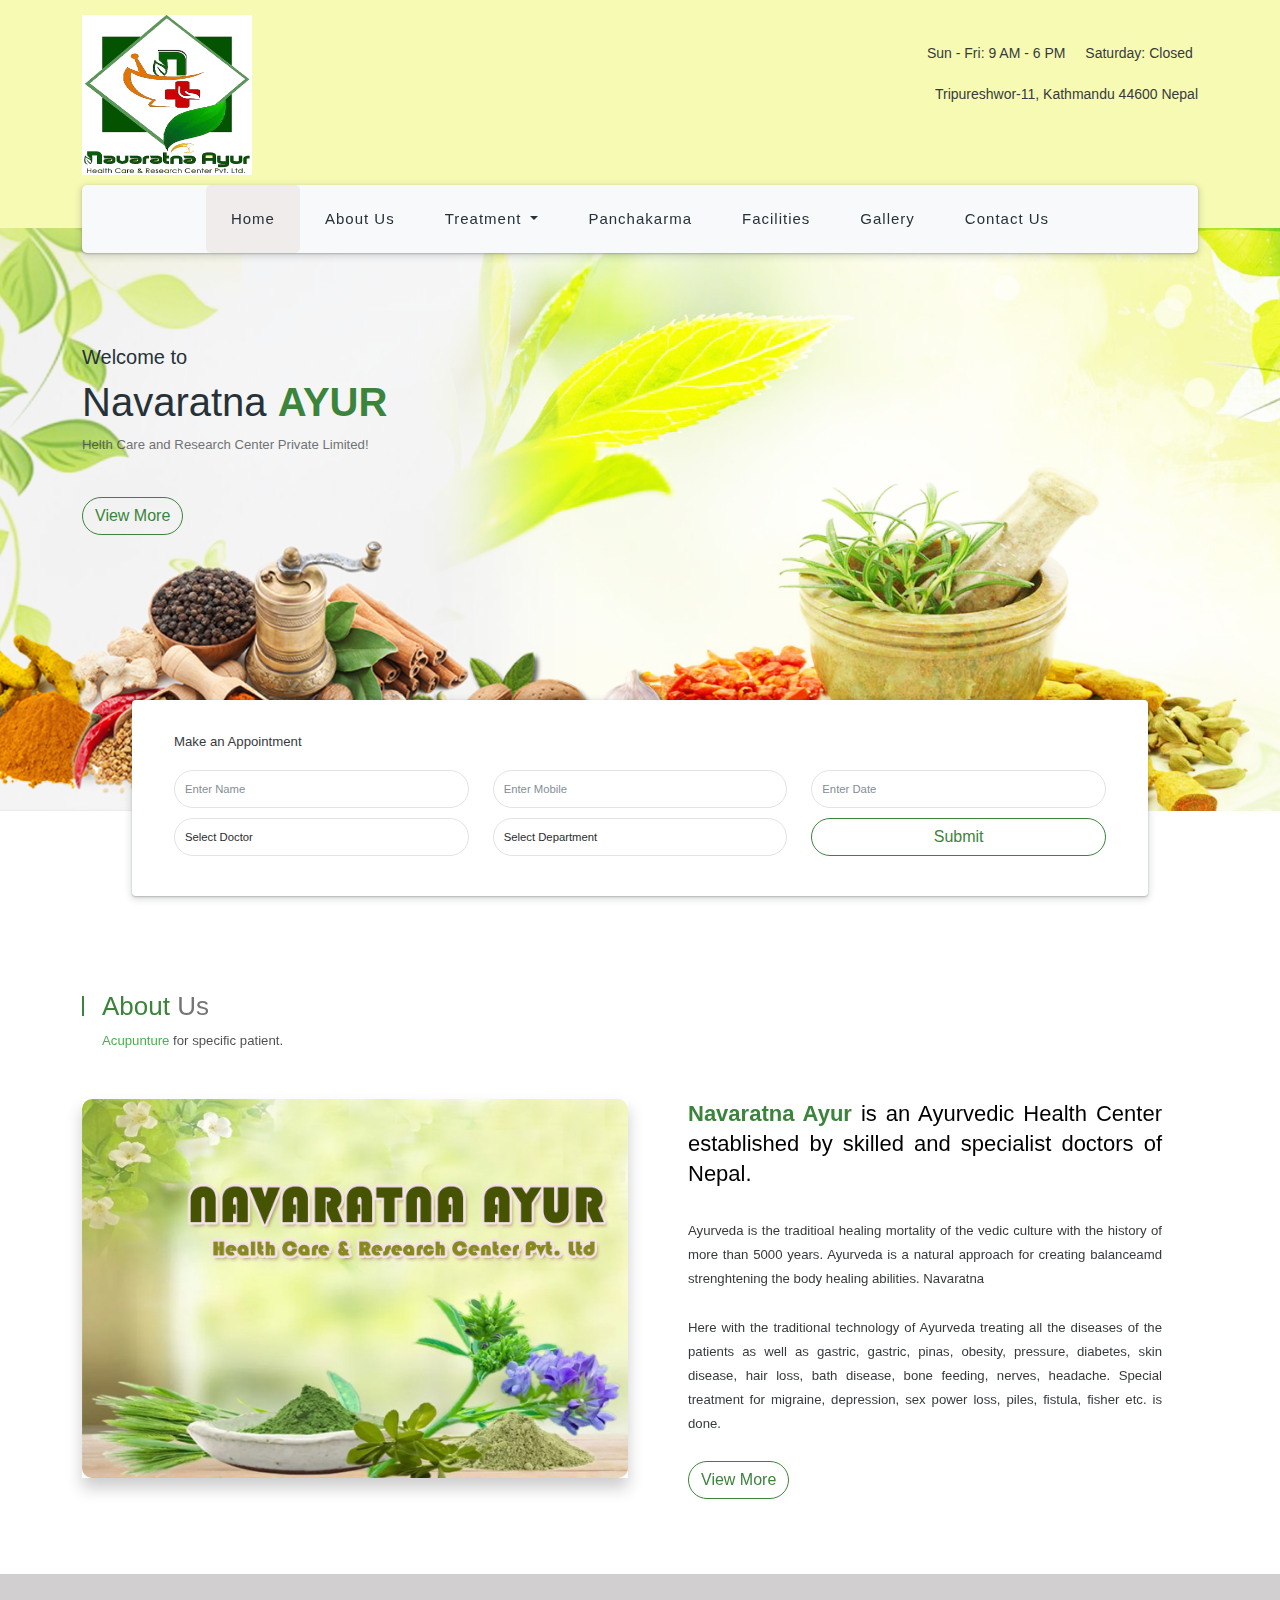
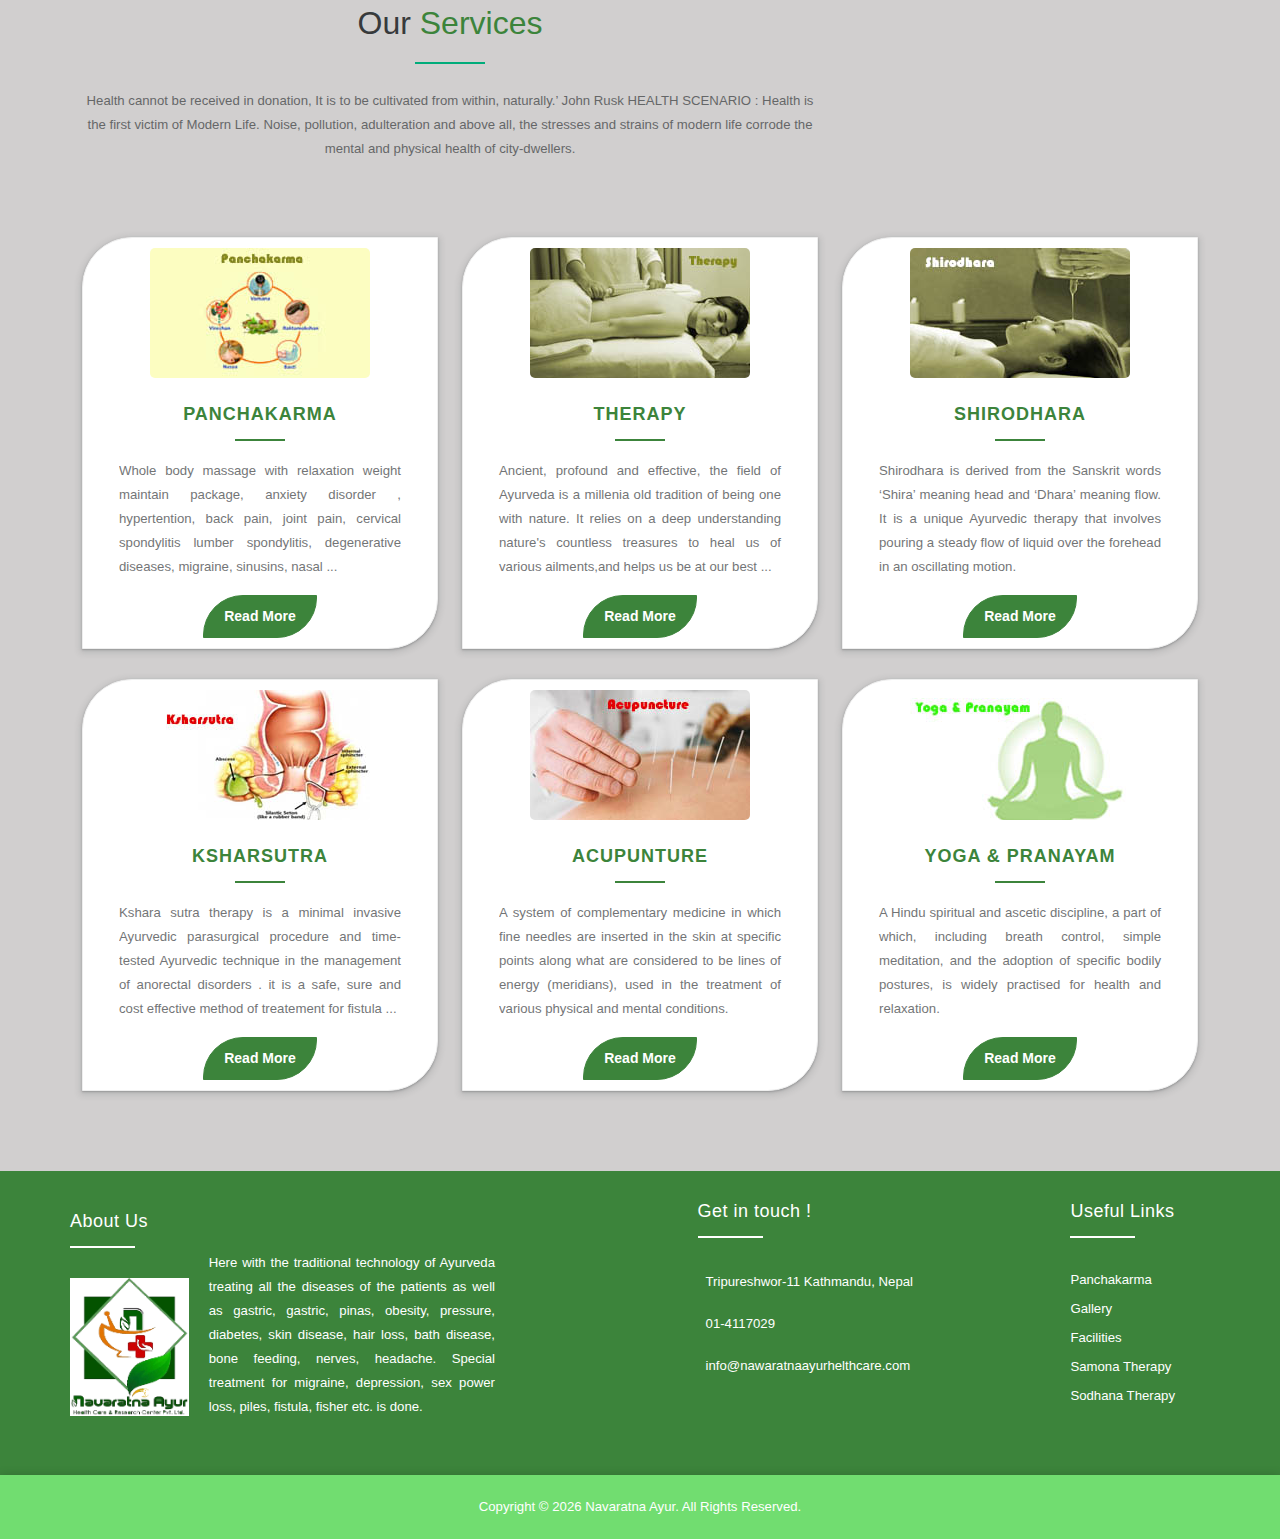
<file: index.html>
<!DOCTYPE html>
<html lang="en">
<head>
    <meta charset="utf-8">
    <meta http-equiv="X-UA-Compatible" content="chrome=1">
    <meta name="viewport" content="width=device-width, initial-scale=1">
    <meta name="viewport" content="width=device-width, user-scalable=no, initial-scale=1.0, minimum-scale=1.0, maximum-scale=1.0">
    <title>Ayurvedic</title>
    <link rel="stylesheet" type="text/css" href="./assets/css/bootstrap.min.css" />
    <link rel="stylesheet" type="text/css" href="./assets/css/bootstrap.css" />
    <link rel="stylesheet" type="text/css" href="./assets/css/aos.css" />

    <link rel="stylesheet" type="text/css" href="./assets/css/services.css">
    <link rel="stylesheet" type="text/css" href="./assets/css/style.css" />
    <link rel="stylesheet" type="text/css" href="./assets/css/main.css" />
    <link rel="stylesheet" href="https://pro.fontawesome.com/releases/v5.10.0/css/all.css" integrity="sha384-AYmEC3Yw5cVb3ZcuHtOA93w35dYTsvhLPVnYs9eStHfGJvOvKxVfELGroGkvsg+p" crossorigin="anonymous"/>

    <!-- <link rel="stylesheet" type="text/css" href="./assets/fonts/css/all.css" /> -->

</head>
<body>
    <div class="wrapper container-fuild">
        <div class="header">
            <header id="header">
                <div class="container">
                    <div class="head">
                        <div class="row">
                            <div class="col-lg-5 col-sm-5">
                                <div class="left">
                                    <a href="index.html" class="navbar-brand"><img src="assets/images/logo4.png" alt="logo"></a>
                                </div>
                            </div>
                            <div class="col-lg-7 col-sm-7">
                                <div class="logo-text d-none d-md-block">
                                    <p class="text-dark m-b-0 p-t-5"><i class="far fa-calendar-times"></i> Sun - Fri: 9 AM - 6 PM
                                        <span class="ms-3"> Saturday: <span class=""> Closed </span></span></p>
                                    <p class="text-dark m-b-0"><i class="fas fa-map-marker-alt me-2"></i> Tripureshwor-11, Kathmandu
                                        44600   Nepal </p>
                                </div>
                            </div>
                        </div>
                    </div>
                </div>
                <div id="navbar" data-aos="fade-down" class="aos-init aos-animate">
                    <div class="container">
                        <nav class="navbar navbar-expand-lg navbar-light bg-light">
                            <!-- <a class="navbar-toggler navbar-toggler-right collapsed" href="#" role="button" id="dropdown3" data-toggle="dropdown" aria-haspopup="true" aria-expanded="false"><span class="navbar-toggler-icon"></span></a> -->
                            <button class="navbar-toggler navbar-toggler-right collapsed" type="button" data-toggle="collapse" data-target="#navbarMenu" aria-expanded="false" aria-label="Toggle navigation"><span class="navbar-toggler-icon"></span>
                            </button>
                            <div class="collapse navbar-collapse px-5" id="navbarMenu">
                                <ul class="navbar-nav mr-auto">
                                    <!-- <li class="nav-item active"><a href="#">Home</a></li> -->
                                    <li class="nav-item active">
                                      <a class="nav-link " href="index.html">Home</a>
                                    </li>
                                    <li class="nav-item">
                                      <a class="nav-link" href="about.html">About Us</a>
                                    </li>

                                    <li class="nav-item dropdown">
                                        <a class="nav-link dropdown-toggle" href="#" id="navbarDropdown" role="button" data-toggle="dropdown" aria-haspopup="true" aria-expanded="false">
                                          Treatment
                                        </a>
                                        <div class="dropdown-menu" aria-labelledby="navbarDropdown">
                                          <a class="dropdown-item" href="./inner_page/samona.html">Samona Therapy (Curative)</a>
                                          <a class="dropdown-item" href="./inner_page/sodhana.html">Sodhana Therapy (Purificatory)</a>
                                        </div>
                                      </li>
                                    <li class="nav-item">
                                      <a class="nav-link" href="panchakarma.html"
                                        >Panchakarma</a
                                      >
                                    </li>
                                    <li class="nav-item">
                                        <a class="nav-link" href="./facilities.html"
                                          >Facilities</a
                                        >
                                      </li>
                                    <li class="nav-item">
                                      <a class="nav-link " href="gallery.html">Gallery</a>
                                    </li>
                
                                    <li class="nav-item">
                                      <a class="nav-link" href="contact.html">Contact Us</a>
                                    </li>
                                  </ul>
                            </div>
                        </nav>
                    </div>
                </div>
            </header>
        </div>
        <section id="hero">
            <div class="slider" >
                <div class="container-md">
                    <div class="slider_text">
                        <h3 class="title"><span>Welcome to</span> <br>
                            Navaratna <strong class="color-defult"> AYUR </strong> </h3>
                        <p class="sub-title">Helth Care and Research Center Private Limited!</p><br>
                        <button class="btn btn-primary btn-round">View More</button>
                    </div>
                    <div class="slider_form row">
                        <p class="col-12">Make an Appointment</p>
                        <div class="col-lg-4 col-md-6">
                            <div class="form-group">
                                <input type="text" value="" placeholder="Enter Name" class="form-control m-b-15">
                            </div>
                        </div>
                        <div class="col-lg-4 col-md-6 col-xs-12">
                            <div class="form-group">
                                <input type="text" value="" placeholder="Enter Mobile" class="form-control m-b-15">
                            </div>
                        </div>
                        <div class="col-lg-4 col-md-6 col-xs-12">
                            <div class="form-group">
                                <input type="text" value="" placeholder="Enter Date" class="form-control m-b-15">
                            </div>
                        </div>
                        <div class="col-lg-4 col-md-6 col-xs-12">
                            <div class="form-group">
                            <select class="form-control ">
                                <option selected="selected">Select Doctor</option>
                                <option>Marc Parcival</option>
                                <option>Alen Bailey</option>
                                <option>Basil Andrew</option>
                                <option>Giles Franklin</option>
                                <option>Edgar Denzil</option>
                                <option>Garfield Feris</option>
                            </select>
                            </div>
                        </div>
                        <div class="col-lg-4 col-md-6 col-xs-12 mb-xs-3">
                            <div class="form-group">
                            <select class="form-control ">
                                <option selected="selected">Select Department</option>
                                <option>Cardiology</option>
                                <option>Pulmonology</option>
                                <option>Gynecology</option>
                                <option>Neurology</option>
                                <option>Urology</option>
                                <option>Gastrology</option>
                                <option>Pediatrician</option>
                                <option>Laboratory</option>
                            </select>
                            </div>
                        </div>
                        <div class="col-lg-4 col-md-6">
                            <button class="btn btn-primary btn-round btn-block m-t-0 m-b-0">Submit</button>
                        </div>
                    </div>
                </div>
            </div>
        </section>
    </div>
    <section id="about-us">
      <div class="about-us-section">
        <div class="container">
            <div class="row">
                <div class="section-title col-12 aos-init aos-animate" data-aos="fade-up">
                    <h2><span>About </span>Us</h2>
                    <p><span class="sub-title_ac">Acupunture</span> for specific patient.</p>
                </div>
            </div>
            <div class="row">
                <div class="col-lg-6 col-sm-12">
                    <div class="box-img box-shadow aos-init aos-animate" data-aos="fade-up">
                        <img class="img-fluid" src="./assets/images/about.jpg" alt="">
                        <span class="section-line aos-init aos-animate" data-aos="fade-up"></span>
                    </div>
                </div>
                <div class="col-lg-6 col-sm-12 px-lg-5">
                    <div class="common-cnt aos-init aos-animate" data-aos="fade-up">
                        <div class="section-top">
                            <p><strong class="color-defult">Navaratna Ayur</strong> is an Ayurvedic Health Center established by skilled and specialist doctors of Nepal.</p>
                        </div>
                        <p>Ayurveda is the traditioal healing mortality of the vedic culture with 
                            the history of more than 5000 years.
                            Ayurveda is a natural approach for creating balanceamd strenghtening the
                             body healing abilities. Navaratna 
                           </p>
                        <p>Here with the traditional technology of Ayurveda treating all the diseases of
                             the patients as well as gastric, gastric, pinas, obesity, pressure, diabetes,
                              skin disease, hair loss, bath disease, bone feeding, nerves, headache. Special treatment for migraine, depression, sex power loss, piles, fistula, fisher etc. is done.</p>
                        <p>
                            <a class="btn btn-primary btn-simple btn-round margin-0 aos-init aos-animate" data-aos="flip-up">View More</a>
                        </p>
                    </div>
                </div>
            </div>
        </div>
    </div>
  </section>

  <div class="wrapper">
  <section id="service" class="service-area bg-f8 animatedParent animateOnce">
    <div class="container-md">
        <div class="section-title">
            <div class="row">
                <div class="col-md-8 col-md-offset-2 text-center">
                    <h2>Our <span class="color-defult">Services</span></h2>
                    <div class="line-border-center bg-defult"></div>
                    <p>Health cannot be received in donation, It is to be cultivated from within, naturally.’ John Rusk HEALTH SCENARIO : Health is the first victim of Modern Life. Noise, pollution, adulteration and above all, the stresses and strains of modern life corrode the mental and physical health of city-dwellers.</p>
                </div>
            </div>
        </div>
        <div class="section-content">
            <div class="row">
                <div class="col-xs-12 col-md-6 col-lg-4 ">
                    <div class="service-item text-center style-3">
                        <div class="img-wrapper">
                            <img class="img-fuild" src="./assets/images/service/Panchakarma.jpg" alt="">
                        </div>
                        <h4><a href="panchakarma.html">Panchakarma</a></h4>
                        <div class="border-center"></div>
                        <p class="px-3">  Whole body massage with relaxation weight maintain package, anxiety disorder , hypertention, back pain, joint pain, cervical spondylitis lumber spondylitis, degenerative diseases, migraine, sinusins, nasal ... </p>
                        <a href="panchakarma.html" class="btn btn-theme margin-top-20" data-text="Send Message">Read More</a>
                    </div>
                </div>
                <div class="col-xs-12 col-md-6 col-lg-4">
                    <div class="service-item text-center style-3">
                        <div class="img-wrapper">
                            <img class="img-fuild" src="./assets/images/service/Therapy.jpg" alt="">
                        </div>
                        <h4><a href="therapy.html">Therapy</a></h4>
                        <div class="border-center"></div>
                        <p class="px-3">  Ancient, profound and effective, the field of Ayurveda is a millenia old tradition of being one with nature. It relies on a deep understanding nature's countless treasures to heal us of various ailments,and helps us be at our best ...</p>
                        <a href="therapy.html" class="btn btn-theme margin-top-20" data-text="Send Message">Read More</a>
                    </div>
                </div>
                <div class="col-xs-12 col-md-6 col-lg-4">
                    <div class="service-item text-center style-3">
                        <div class="img-wrapper">
                            <img class="img-fuild" src="./assets/images/service/shirodhara.jpg" alt="">
                        </div>
                        <h4><a href="shirodhara.html">Shirodhara</a></h4>
                        <div class="border-center"></div>
                        <p class="px-3">  Shirodhara is derived from the Sanskrit words ‘Shira’ meaning head and ‘Dhara’ meaning flow. It is a unique Ayurvedic therapy that involves pouring a steady flow of liquid over the forehead in an oscillating motion. </p>
                        <a href="shirodhara.html" class="btn btn-theme margin-top-20" data-text="Send Message">Read More</a>
                    </div>
                </div>
                <div class="col-xs-12 col-md-6 col-lg-4">
                    <div class="service-item text-center style-3">
                        <div class="img-wrapper">
                            <img class="img-fuild" src="./assets/images/service/Ksharsutra.jpg" alt="">
                        </div>
                        <h4><a href="ksharsutra.html">Ksharsutra</a></h4>
                        <div class="border-center"></div>
                        <p class="px-3">  Kshara sutra therapy is a minimal invasive  Ayurvedic parasurgical  procedure  and time-tested Ayurvedic technique in the management of anorectal disorders . it is a safe, sure and cost effective method of treatement  for fistula ... </p>
                        <a href="ksharsutra.html" class="btn btn-theme margin-top-20" data-text="Send Message">Read More</a>
                    </div>
                </div>
                <div class="col-xs-12 col-md-6 col-lg-4">
                    <div class="service-item text-center style-3">
                        <div class="img-wrapper">
                            <img class="img-fuild" src="./assets/images/service/Acupuncture.jpg" alt="">
                        </div>
                        <h4><a href="acupunture.html">Acupunture</a></h4>
                        <div class="border-center"></div>
                        <p class="px-3">  A system of complementary medicine in which fine needles are inserted in the skin at specific points along what are considered to be lines of energy (meridians), used in the treatment of various physical and mental conditions. </p>
                        <a href="acupunture.html" class="btn btn-theme margin-top-20" data-text="Send Message">Read More</a>
                    </div>
                </div>
                <div class="col-xs-12 col-md-6 col-lg-4">
                    <div class="service-item text-center style-3">
                        <div class="img-wrapper">
                            <img class="img-fuild" src="./assets/images/service/Yoga.jpg" alt="">
                        </div>
                        <h4><a href="yoga.html">Yoga & Pranayam</a></h4>
                        <div class="border-center"></div>
                        <p class="px-3">  A Hindu spiritual and ascetic discipline, a part of which, including breath control, simple meditation, and the adoption of specific bodily postures, is widely practised for health and relaxation. </p>
                        <a href="yoga.html" class="btn btn-theme margin-top-20" data-text="Send Message">Read More</a>
                    </div>
                </div>
            </div>
        </div>
    </div>
</section>

    <footer id="hs_footer">
        <div class="container-md">
          <div class="hs_footer_content">
            <div class="row">
              <div class="col-lg-5 col-md-12 col-sm-12">
                <div class="row">
                  <div class="hs_footer_about_us">
                    <div class="col-lg-3 col-md-4 col-sm-12 px-xs-3">
                      <h4 class="hs_heading">About Us</h4>
                      <a href="index.html"><img class="img-fluid" src="./assets/images/logo4.png" alt="logo" width="180" height="41"></a> 
                    </div>
                    <div class="col-lg-9 col-md-8 col-sm-12 hs_about_us">
                      <div class="hs_margin_60"></div>
                      <p>Here with the traditional technology of Ayurveda treating all the diseases of the patients as well as gastric, gastric, pinas, obesity, pressure, diabetes, skin disease, hair loss, bath disease, bone feeding, nerves, headache. Special treatment for migraine, depression, sex power loss, piles, fistula, fisher etc. is done.</p>
                    </div>
                  </div>
                </div>
                </div>
               <!--<div class="row"> -->
                  <div class="col-lg-4 col-md-6 col-sm-6 col-xs-6">
                    <div class="link-wrapper">

                    <h4 class="hs_heading">Get in touch !</h4>
                    <div class="hs_contact_detail">
                      <p><i class="fas fa-map-marker-alt me-2"></i>Tripureshwor-11 Kathmandu, Nepal</p>
                      <p><i class="fas fa-phone-volume me-2 "></i> 01-4117029</p>
                      <p><i class="fas fa-envelope me-2"></i> info@nawaratnaayurhelthcare.com</p>

                      <div class="clearfix"></div>
                      <div class="hs_social">
                        <ul>
                          <li><a href=""><i class="fab fa-facebook-square"></i></a></li>
                          <li><a href=""><i class="fab fa-twitter-square"></i></a></li>
                          <li><a href=""><i class="fab fa-google-plus-square"></i></a></li>
                          <li><a href=""><i class="fab fa-linkedin"></i></a></li>
                        </ul>
                      </div>
                    </div>
                    </div>
                  </div>
                  <div class="col-lg-3 col-md-6 col-sm-6 col-xs-6">
                    <div class="link-wrapper">
                    <h4 class="hs_heading">Useful Links</h4>
                    <div class="clearfix"></div>
                    <div class="hs_footer_link">
                      <ul>
                        <li><a href="panchakarma.html">Panchakarma</a></li>
                        <li><a href="gallery.html">Gallery</a></li>
                        <li><a href="facilities.html">Facilities</a></li>
                        <li><a href="./inner_page/samona.html">Samona Therapy</a></li>
                        <li><a href="./inner_page/sodhana.html">Sodhana Therapy</a></li>

                      </ul>
                    </div>
                  </div>
                  </div>
            </div>
          </div>
        </div>
      </footer>

      <div class="hs_copyright">Copyright © <script>document.write( new Date().getFullYear() );</script> Navaratna Ayur. All Rights Reserved.</div>
    </div>

<script src="./assets/js/bootstrap.min.js"></script>
  <script src="./assets/js/jquery.min.js"></script>
    <script src="./assets/js/main.js"></script>
  <script src="./assets/js/aos.js"></script>
  <script src="./assets/js/bootstrap.bundle.min.js"></script>
  

  <script>
    // Function to toggle the bar
    $(function() {
        $('.navbar-toggler').click(function() {
            $('.collapse ').toggle();
        });
        })
</script>

</body>
</html>
</file>
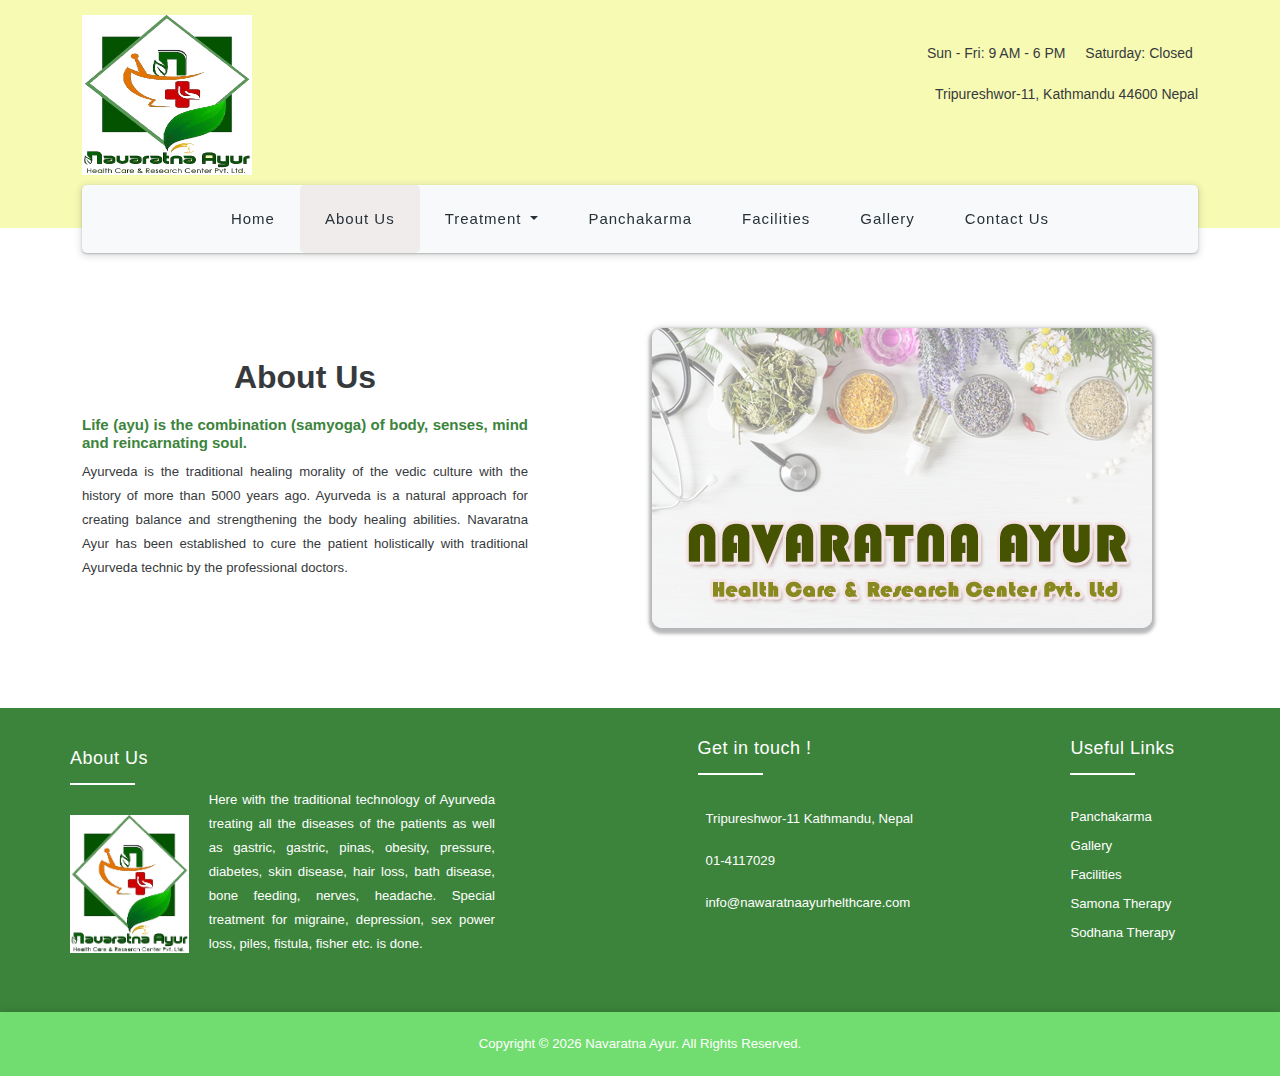
<file: about.html>
<!DOCTYPE html>
<html lang="en">
<head>
    <meta charset="utf-8">
    <meta http-equiv="X-UA-Compatible" content="chrome=1">
    <meta name="viewport" content="width=device-width, initial-scale=1">
    <meta name="viewport" content="width=device-width, user-scalable=no, initial-scale=1.0, minimum-scale=1.0, maximum-scale=1.0">
    <title>Ayurvedic</title>
    <link rel="stylesheet" type="text/css" href="./assets/css/bootstrap.min.css" />
    <link rel="stylesheet" type="text/css" href="./assets/css/bootstrap.css" />
    <link rel="stylesheet" type="text/css" href="./assets/css/aos.css" />

    <link rel="stylesheet" type="text/css" href="./assets/css/services.css">
    <link rel="stylesheet" type="text/css" href="./assets/css/style.css" />
    <link rel="stylesheet" type="text/css" href="./assets/css/main.css" />
    <link rel="stylesheet" type="text/css" href="./assets/css/contact.css" />

    <link rel="stylesheet" href="https://pro.fontawesome.com/releases/v5.10.0/css/all.css" integrity="sha384-AYmEC3Yw5cVb3ZcuHtOA93w35dYTsvhLPVnYs9eStHfGJvOvKxVfELGroGkvsg+p" crossorigin="anonymous"/>

    <!-- <link rel="stylesheet" type="text/css" href="./assets/fonts/css/all.css" /> -->

</head>
<body>
    <div class="wrapper">
        <div class="header">
            <header id="header">
                <div class="container">
                    <div class="head">
                        <div class="row">
                            <div class="col-lg-5 col-sm-5">
                                <div class="left">
                                    <a href="index.html" class="navbar-brand"><img src="assets/images/logo4.png" alt="logo"></a>
                                </div>
                            </div>
                            <div class="col-lg-7 col-sm-7">
                                <div class="logo-text d-none d-md-block">
                                    <p class="text-dark m-b-0 p-t-5"><i class="far fa-calendar-times"></i> Sun - Fri: 9 AM - 6 PM
                                        <span class="ms-3"> Saturday: <span class=""> Closed </span></span></p>
                                    <p class="text-dark m-b-0"><i class="fas fa-map-marker-alt me-2"></i> Tripureshwor-11, Kathmandu
                                        44600   Nepal </p>
                                </div>
                            </div>
                        </div>
                    </div>
                </div>
                <div id="navbar" data-aos="fade-down" class="aos-init aos-animate">
                    <div class="container">
                        <nav class="navbar navbar-expand-lg navbar-light bg-light">
                            <!-- <a class="navbar-toggler navbar-toggler-right collapsed" href="#" role="button" id="dropdown3" data-toggle="dropdown" aria-haspopup="true" aria-expanded="false"><span class="navbar-toggler-icon"></span></a> -->
                            <button class="navbar-toggler navbar-toggler-right collapsed" type="button" data-toggle="collapse" data-target="#navbarMenu" aria-expanded="false" aria-label="Toggle navigation"><span class="navbar-toggler-icon"></span>
                            </button>
                            <div class="collapse navbar-collapse px-5" id="navbarMenu">
                                <ul class="navbar-nav mr-auto">
                                    <!-- <li class="nav-item active"><a href="#">Home</a></li> -->
                                    <li class="nav-item ">
                                      <a class="nav-link " href="index.html">Home</a>
                                    </li>
                                    <li class="nav-item active">
                                      <a class="nav-link" href="about.html">About Us</a>
                                    </li>
                
                                    <li class="nav-item dropdown">
                                      <a class="nav-link dropdown-toggle" href="#" id="navbarDropdown" role="button" data-toggle="dropdown" aria-haspopup="true" aria-expanded="false">
                                        Treatment
                                      </a>
                                      <div class="dropdown-menu" aria-labelledby="navbarDropdown">
                                        <a class="dropdown-item" href="./inner_page/samona.html">Samona Therapy (Curative)</a>
                                        <a class="dropdown-item" href="./inner_page/sodhana.html">Sodhana Therapy (Purificatory)</a>
                                      </div>
                                    </li>
                                    <li class="nav-item">
                                      <a class="nav-link" href="panchakarma.html"
                                        >Panchakarma</a
                                      >
                                    </li>
                                    <li class="nav-item ">
                                      <a class="nav-link" href="./facilities.html"
                                        >Facilities</a
                                      >
                                    </li>
                                    <li class="nav-item">
                                      <a class="nav-link " href="gallery.html">Gallery</a>
                                    </li>
                
                                    <li class="nav-item">
                                      <a class="nav-link" href="contact.html">Contact Us</a>
                                    </li>
                                  </ul>
                            </div>
                        </nav>
                    </div>
                </div>
            </header>
        </div>

        <section id="about">
            <div class="container">
                <div class="row">
                    <div class="col-lg-6 col-md-12">
                        <div class="content">
                        <h2 class="title">About Us</h2>
                        <h4 class="sub-title">Life (ayu) is the combination (samyoga) of body, senses, mind and reincarnating soul.</h4>
                        <p class="details">
                            Ayurveda is the traditional healing morality of the vedic culture with the history of more than 5000 years ago. Ayurveda is a natural approach for creating balance and strengthening the body healing abilities. Navaratna Ayur has been established to cure the patient holistically with traditional Ayurveda technic by the professional doctors.
                        </p>
                    </div>
                </div>
                    <div class="col-lg-6 col-md-12 acupuncture">
                      <img src="./assets/images/about_us.png" class="img-fluid">

                    </div>
                </div>
            </div>
        </section>

        <footer id="hs_footer">
            <div class="container">
              <div class="hs_footer_content">
                <div class="row">
                  <div class="col-lg-5 col-md-6 col-sm-12">
                    <div class="row">
                      <div class="hs_footer_about_us">
                        <div class="col-lg-3 col-md-4 col-sm-12 col-md-12 col-sm-12">
                          <h4 class="hs_heading">About Us</h4>
                          <a href="index.html"><img class="img-fluid" src="./assets/images/logo4.png" alt="logo" width="180" height="41"></a> 
                        </div>
                        <div class="col-lg-9 col-md-8 col-sm-12 hs_about_us">
                          <div class="hs_margin_60"></div>
                          <p>Here with the traditional technology of Ayurveda treating all the diseases of the patients as well as gastric, gastric, pinas, obesity, pressure, diabetes, skin disease, hair loss, bath disease, bone feeding, nerves, headache. Special treatment for migraine, depression, sex power loss, piles, fistula, fisher etc. is done.</p>
                        </div>
                      </div>
                    </div>
                    </div>
                   <!--<div class="row"> -->
                      <div class="col-lg-4 col-md-6 col-sm-12">
                        <div class="link-wrapper">
    
                        <h4 class="hs_heading">Get in touch !</h4>
                        <div class="hs_contact_detail">
                          <p><i class="fas fa-map-marker-alt me-2"></i>Tripureshwor-11 Kathmandu, Nepal</p>
                          <p><i class="fas fa-phone-volume me-2 "></i> 01-4117029</p>
                          <p><i class="fas fa-envelope me-2"></i> info@nawaratnaayurhelthcare.com</p>
    
                          <div class="clearfix"></div>
                          <div class="hs_social">
                            <ul>
                              <li><a href=""><i class="fab fa-facebook-square"></i></a></li>
                              <li><a href=""><i class="fab fa-twitter-square"></i></a></li>
                              <li><a href=""><i class="fab fa-google-plus-square"></i></a></li>
                              <li><a href=""><i class="fab fa-linkedin"></i></a></li>
                            </ul>
                          </div>
                        </div>
                        </div>
                      </div>
                      <div class="col-lg-3 col-md-6 col-sm-12">
                        <div class="link-wrapper">
                        <h4 class="hs_heading">Useful Links</h4>
                        <div class="clearfix"></div>
                        <div class="hs_footer_link">
                          <ul>
                            <li><a href="panchakarma.html">Panchakarma</a></li>
                            <li><a href="gallery.html">Gallery</a></li>
                            <li><a href="facilities.html">Facilities</a></li>
                        <li><a href="./inner_page/samona.html">Samona Therapy</a></li>
                        <li><a href="./inner_page/sodhana.html">Sodhana Therapy</a></li>
    
                          </ul>
                        </div>
                      </div>
                      </div>
                </div>
              </div>
            </div>
          </footer>
    
          <div class="hs_copyright">Copyright © <script>document.write( new Date().getFullYear() );</script> Navaratna Ayur. All Rights Reserved.</div>
        </div>
    
    
        <script src="./assets/js/bootstrap.min.js"></script>
  <script src="./assets/js/jquery.min.js"></script>
    <script src="./assets/js/main.js"></script>
  <script src="./assets/js/aos.js"></script>
  <script src="./assets/js/bootstrap.bundle.min.js"></script>
    
      <script>
        // Function to toggle the bar
        $(function() {
            $('.navbar-toggler').click(function() {
                $('.collapse ').toggle();
            });
            })
    </script>
    
    </body>
    </html>
</file>
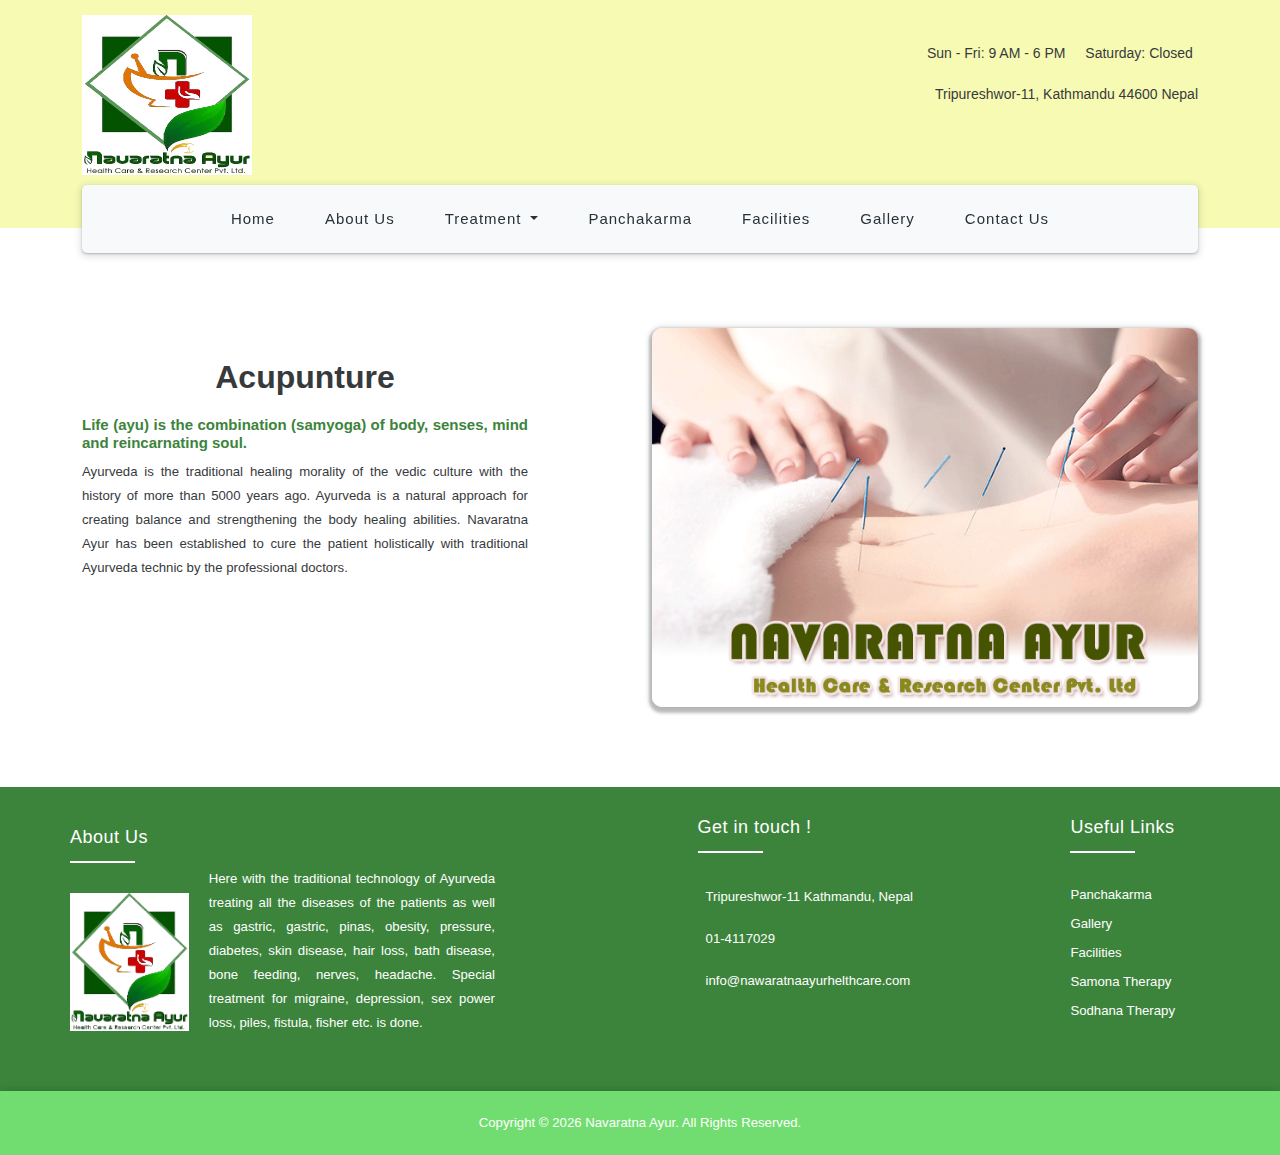
<file: acupunture.html>
<!DOCTYPE html>
<html lang="en">
<head>
    <meta charset="utf-8">
    <!-- <meta http-equiv="X-UA-Compatible" content="chrome=1"> -->
    <meta http-equiv="X-UA-Compatible" content="chrome=1">
    <meta name="viewport" content="width=device-width, initial-scale=1">
    <meta name="viewport" content="width=device-width, user-scalable=no, initial-scale=1.0, minimum-scale=1.0, maximum-scale=1.0">
    <title>Ayurvedic</title>
    <link rel="stylesheet" type="text/css" href="./assets/css/bootstrap.min.css" />
    <link rel="stylesheet" type="text/css" href="./assets/css/bootstrap.css" />
    <link rel="stylesheet" type="text/css" href="./assets/css/aos.css" />

    <link rel="stylesheet" type="text/css" href="./assets/css/services.css">
    <link rel="stylesheet" type="text/css" href="./assets/css/style.css" />
    <link rel="stylesheet" type="text/css" href="./assets/css/main.css" />
    <link rel="stylesheet" type="text/css" href="./assets/css/contact.css" />

    <link rel="stylesheet" href="https://pro.fontawesome.com/releases/v5.10.0/css/all.css" integrity="sha384-AYmEC3Yw5cVb3ZcuHtOA93w35dYTsvhLPVnYs9eStHfGJvOvKxVfELGroGkvsg+p" crossorigin="anonymous"/>

    <!-- <link rel="stylesheet" type="text/css" href="./assets/fonts/css/all.css" /> -->

</head>
<body>
    <div class="wrapper">
        <div class="header">
            <header id="header">
                <div class="container">
                    <div class="head">
                        <div class="row">
                            <div class="col-lg-5 col-sm-5">
                                <div class="left">
                                    <a href="index.html" class="navbar-brand"><img src="assets/images/logo4.png" alt="logo"></a>
                                </div>
                            </div>
                            <div class="col-lg-7 col-sm-7">
                                <div class="logo-text d-none d-md-block">
                                    <p class="text-dark m-b-0 p-t-5"><i class="far fa-calendar-times"></i> Sun - Fri: 9 AM - 6 PM
                                        <span class="ms-3"> Saturday: <span class=""> Closed </span></span></p>
                                    <p class="text-dark m-b-0"><i class="fas fa-map-marker-alt me-2"></i> Tripureshwor-11, Kathmandu
                                        44600   Nepal </p>
                                </div>
                            </div>
                        </div>
                    </div>
                </div>
                <div id="navbar" data-aos="fade-down" class="aos-init aos-animate">
                    <div class="container">
                        <nav class="navbar navbar-expand-lg navbar-light bg-light">
                            <!-- <a class="navbar-toggler navbar-toggler-right collapsed" href="#" role="button" id="dropdown3" data-toggle="dropdown" aria-haspopup="true" aria-expanded="false"><span class="navbar-toggler-icon"></span></a> -->
                            <button class="navbar-toggler navbar-toggler-right collapsed" type="button" data-toggle="collapse" data-target="#navbarMenu" aria-expanded="false" aria-label="Toggle navigation"><span class="navbar-toggler-icon"></span>
                            </button>
                            <div class="collapse navbar-collapse px-5" id="navbarMenu">
                                <ul class="navbar-nav mr-auto">
                                    <!-- <li class="nav-item active"><a href="#">Home</a></li> -->
                                    <li class="nav-item ">
                                      <a class="nav-link " href="index.html">Home</a>
                                    </li>
                                    <li class="nav-item">
                                      <a class="nav-link" href="about.html">About Us</a>
                                    </li>
                
                                    <li class="nav-item dropdown">
                                      <a class="nav-link dropdown-toggle" href="#" id="navbarDropdown" role="button" data-toggle="dropdown" aria-haspopup="true" aria-expanded="false">
                                        Treatment
                                      </a>
                                      <div class="dropdown-menu" aria-labelledby="navbarDropdown">
                                        <a class="dropdown-item" href="./inner_page/samona.html">Samona Therapy (Curative)</a>
                                        <a class="dropdown-item" href="./inner_page/sodhana.html">Sodhana Therapy (Purificatory)</a>
                                      </div>
                                    </li>
                                    <li class="nav-item">
                                      <a class="nav-link" href="panchakarma.html"
                                        >Panchakarma</a
                                      >
                                    </li>
                                    <li class="nav-item ">
                                      <a class="nav-link" href="./facilities.html"
                                        >Facilities</a
                                      >
                                    </li>
                                    <li class="nav-item">
                                      <a class="nav-link " href="gallery.html">Gallery</a>
                                    </li>
                
                                    <li class="nav-item">
                                      <a class="nav-link" href="contact.html">Contact Us</a>
                                    </li>
                                  </ul>
                            </div>
                        </nav>
                    </div>
                </div>
            </header>
        </div>

        <section id="about">
            <div class="container">
                <div class="row">
                    <div class="col-lg-6 col-md-12">
                        <div class="content">
                        <h2 class="title">Acupunture</h2>
                        <h4 class="sub-title">Life (ayu) is the combination (samyoga) of body, senses, mind and reincarnating soul.</h4>
                        <p class="details">
                            Ayurveda is the traditional healing morality of the vedic culture with the history of more than 5000 years ago. Ayurveda is a natural approach for creating balance and strengthening the body healing abilities. Navaratna Ayur has been established to cure the patient holistically with traditional Ayurveda technic by the professional doctors.
                        </p>
                    </div>
                </div>
                    <div class="col-lg-6 col-md-12 acupuncture">
                        <img src="./assets/images/service/acupuncture.png" class="img-fluid">
                    </div>
                </div>
            </div>
        </section>

        <footer id="hs_footer">
            <div class="container">
              <div class="hs_footer_content">
                <div class="row">
                  <div class="col-lg-5 col-md-6 col-sm-12">
                    <div class="row">
                      <div class="hs_footer_about_us">
                        <div class="col-lg-3 col-md-4 col-sm-12 col-md-12 col-sm-12">
                          <h4 class="hs_heading">About Us</h4>
                          <a href="index.html"><img class="img-fluid" src="./assets/images/logo4.png" alt="logo" width="180" height="41"></a> 
                        </div>
                        <div class="col-lg-9 col-md-8 col-sm-12 hs_about_us">
                          <div class="hs_margin_60"></div>
                          <p>Here with the traditional technology of Ayurveda treating all the diseases of the patients as well as gastric, gastric, pinas, obesity, pressure, diabetes, skin disease, hair loss, bath disease, bone feeding, nerves, headache. Special treatment for migraine, depression, sex power loss, piles, fistula, fisher etc. is done.</p>
                        </div>
                      </div>
                    </div>
                    </div>
                   <!--<div class="row"> -->
                      <div class="col-lg-4 col-md-6 col-sm-12">
                        <div class="link-wrapper">
    
                        <h4 class="hs_heading">Get in touch !</h4>
                        <div class="hs_contact_detail">
                          <p><i class="fas fa-map-marker-alt me-2"></i>Tripureshwor-11 Kathmandu, Nepal</p>
                          <p><i class="fas fa-phone-volume me-2 "></i> 01-4117029</p>
                          <p><i class="fas fa-envelope me-2"></i> info@nawaratnaayurhelthcare.com</p>
    
                          <div class="clearfix"></div>
                          <div class="hs_social">
                            <ul>
                              <li><a href=""><i class="fab fa-facebook-square"></i></a></li>
                              <li><a href=""><i class="fab fa-twitter-square"></i></a></li>
                              <li><a href=""><i class="fab fa-google-plus-square"></i></a></li>
                              <li><a href=""><i class="fab fa-linkedin"></i></a></li>
                            </ul>
                          </div>
                        </div>
                        </div>
                      </div>
                      <div class="col-lg-3 col-md-6 col-sm-12">
                        <div class="link-wrapper">
                        <h4 class="hs_heading">Useful Links</h4>
                        <div class="clearfix"></div>
                        <div class="hs_footer_link">
                          <ul>
                            <li><a href="panchakarma.html">Panchakarma</a></li>
                            <li><a href="gallery.html">Gallery</a></li>
                            <li><a href="facilities.html">Facilities</a></li>
                        <li><a href="./inner_page/samona.html">Samona Therapy</a></li>
                        <li><a href="./inner_page/sodhana.html">Sodhana Therapy</a></li>
    
                          </ul>
                        </div>
                      </div>
                      </div>
                </div>
              </div>
            </div>
          </footer>
    
          <div class="hs_copyright">Copyright © <script>document.write( new Date().getFullYear() );</script> Navaratna Ayur. All Rights Reserved.</div>
        </div>
    
    
        <script src="./assets/js/bootstrap.min.js"></script>
  <script src="./assets/js/jquery.min.js"></script>
    <script src="./assets/js/main.js"></script>
  <script src="./assets/js/aos.js"></script>
  <script src="./assets/js/bootstrap.bundle.min.js"></script>
    
      <script>
        // Function to toggle the bar
        $(function() {
            $('.navbar-toggler').click(function() {
                $('.collapse ').toggle();
            });
            })
    </script>
    
    </body>
    </html>
</file>
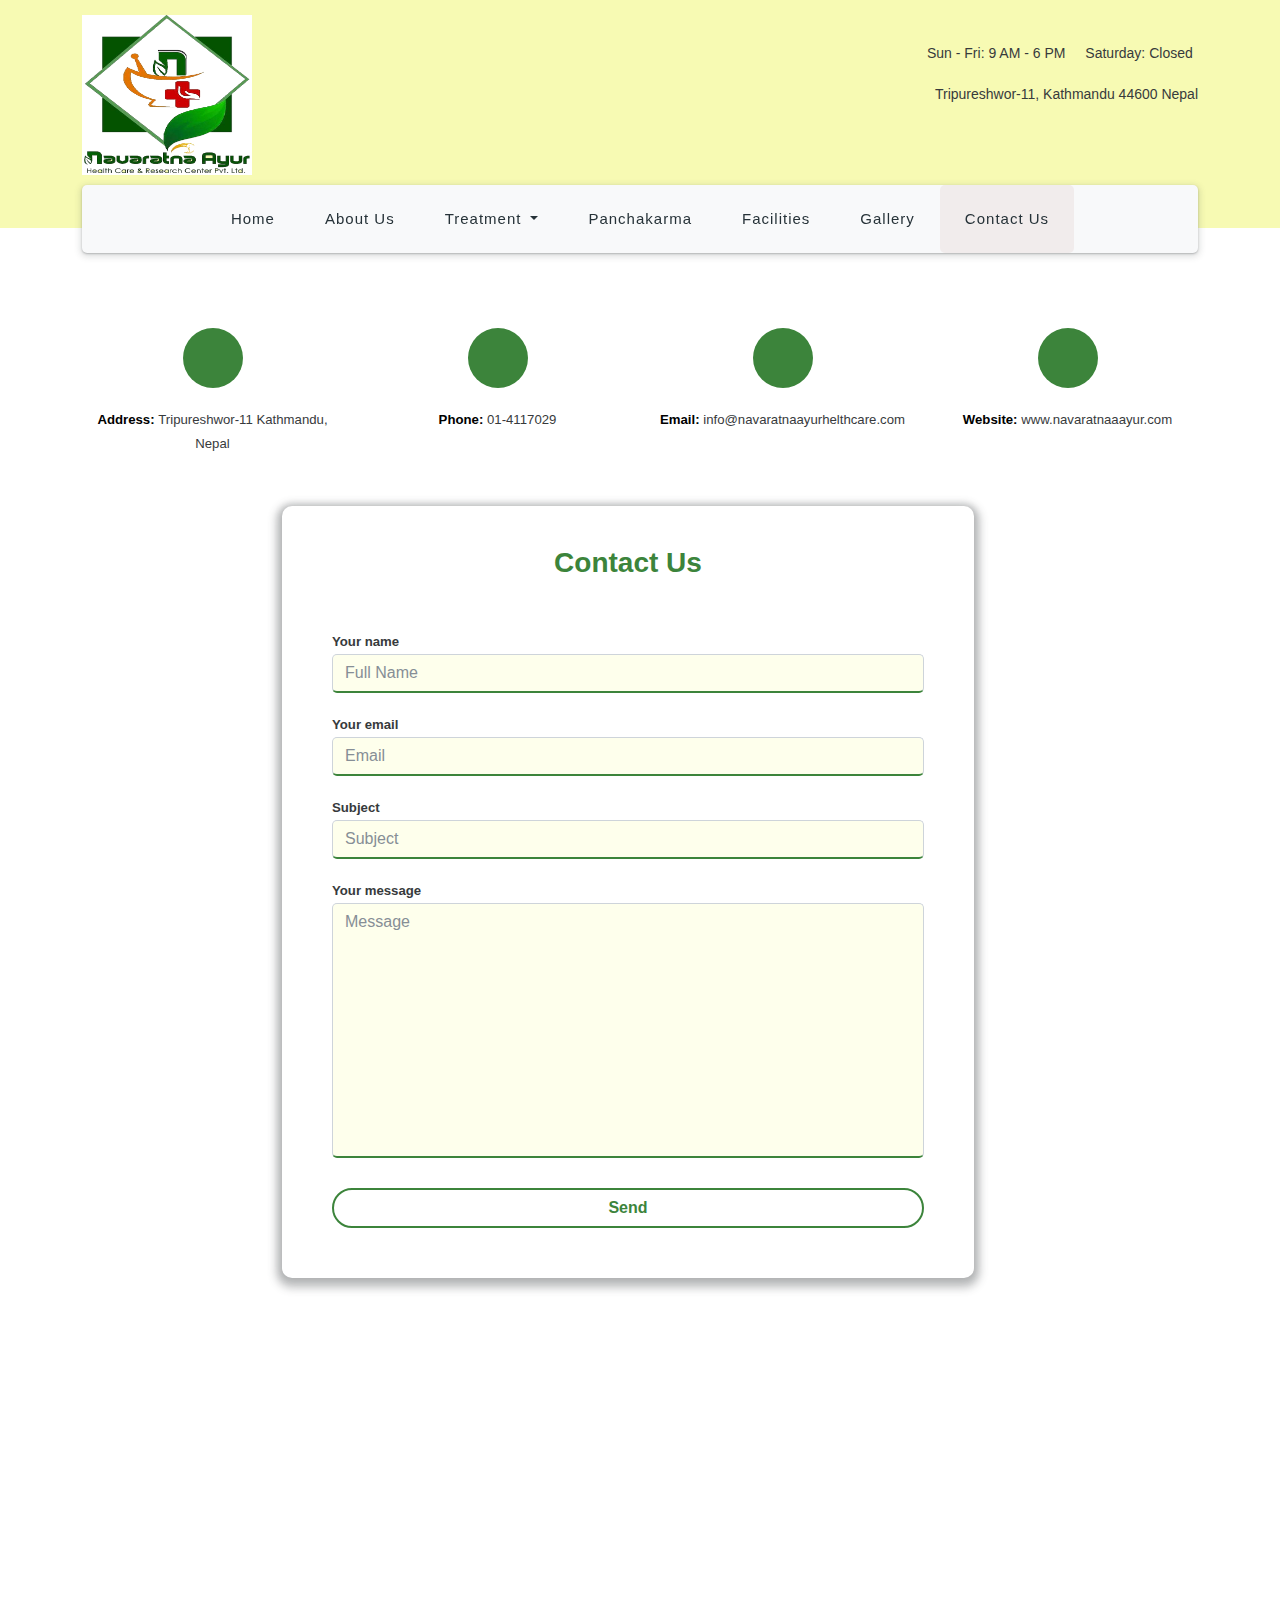
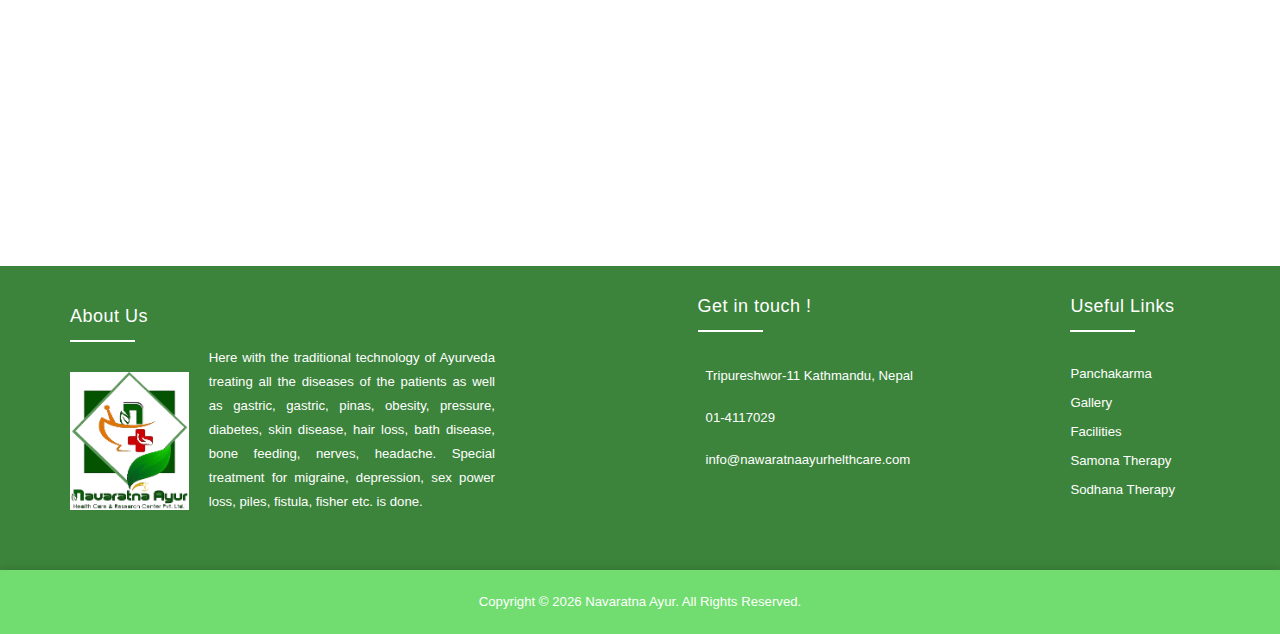
<file: contact.html>
<!DOCTYPE html>
<html lang="en">
  <head>
    <meta charset="utf-8" />
    <!-- <meta http-equiv="X-UA-Compatible" content="chrome=1"> -->
    <meta http-equiv="X-UA-Compatible" content="chrome=1">
    <meta name="viewport" content="width=device-width, initial-scale=1">
    <meta name="viewport" content="width=device-width, user-scalable=no, initial-scale=1.0, minimum-scale=1.0, maximum-scale=1.0">
    <title>Ayurvedic</title>
    <link
      rel="stylesheet"
      type="text/css"
      href="./assets/css/bootstrap.min.css"
    />
    <link rel="stylesheet" type="text/css" href="./assets/css/bootstrap.css" />
    <link rel="stylesheet" type="text/css" href="./assets/css/aos.css" />

    <link rel="stylesheet" type="text/css" href="./assets/css/services.css" />
    <link rel="stylesheet" type="text/css" href="./assets/css/style.css" />
    <link rel="stylesheet" type="text/css" href="./assets/css/main.css" />
    <link rel="stylesheet" type="text/css" href="./assets/css/contact.css" />

    <link
      rel="stylesheet"
      href="https://pro.fontawesome.com/releases/v5.10.0/css/all.css"
      integrity="sha384-AYmEC3Yw5cVb3ZcuHtOA93w35dYTsvhLPVnYs9eStHfGJvOvKxVfELGroGkvsg+p"
      crossorigin="anonymous"
    />

    <!-- <link rel="stylesheet" type="text/css" href="./assets/fonts/css/all.css" /> -->
  </head>
  <body>
    <div class="wrapper">
      <div class="header">
        <header id="header">
          <div class="container">
            <div class="head">
              <div class="row">
                <div class="col-lg-5 col-sm-5">
                  <div class="left">
                    <a href="index.html" class="navbar-brand"
                      ><img src="assets/images/logo4.png" alt="logo"
                    /></a>
                  </div>
                </div>
                <div class="col-lg-7 col-sm-7">
                  <div class="logo-text d-none d-md-block">
                    <p class="text-dark m-b-0 p-t-5">
                      <i class="far fa-calendar-times"></i> Sun - Fri: 9 AM - 6
                      PM
                      <span class="ms-3">
                        Saturday: <span class=""> Closed </span></span
                      >
                    </p>
                    <p class="text-dark m-b-0">
                      <i class="fas fa-map-marker-alt me-2"></i>
                      Tripureshwor-11, Kathmandu 44600 Nepal
                    </p>
                  </div>
                </div>
              </div>
            </div>
          </div>
          <div id="navbar" data-aos="fade-down" class="aos-init aos-animate">
            <div class="container">
              <nav class="navbar navbar-expand-lg navbar-light bg-light">
                <!-- <a class="navbar-toggler navbar-toggler-right collapsed" href="#" role="button" id="dropdown3" data-toggle="dropdown" aria-haspopup="true" aria-expanded="false"><span class="navbar-toggler-icon"></span></a> -->
                <button
                  class="navbar-toggler navbar-toggler-right collapsed"
                  type="button"
                  data-toggle="collapse"
                  data-target="#navbarMenu"
                  aria-expanded="false"
                  aria-label="Toggle navigation"
                >
                  <span class="navbar-toggler-icon"></span>
                </button>
                <div class="collapse navbar-collapse px-5" id="navbarMenu">
                  <ul class="navbar-nav mr-auto">
                    <!-- <li class="nav-item active"><a href="#">Home</a></li> -->
                    <li class="nav-item">
                      <a class="nav-link" href="index.html">Home</a>
                    </li>
                    <li class="nav-item">
                      <a class="nav-link" href="about.html">About Us</a>
                    </li>

                    <li class="nav-item dropdown">
                      <a class="nav-link dropdown-toggle" href="#" id="navbarDropdown" role="button" data-toggle="dropdown" aria-haspopup="true" aria-expanded="false">
                        Treatment
                      </a>
                      <div class="dropdown-menu" aria-labelledby="navbarDropdown">
                        <a class="dropdown-item" href="./inner_page/samona.html">Samona Therapy (Curative)</a>
                        <a class="dropdown-item" href="./inner_page/sodhana.html">Sodhana Therapy (Purificatory)</a>
                      </div>
                    </li>
                    <li class="nav-item">
                      <a class="nav-link" href="panchakarma.html"
                        >Panchakarma</a
                      >
                    </li>
                    <li class="nav-item ">
                      <a class="nav-link" href="./facilities.html"
                        >Facilities</a
                      >
                    </li>
                    <li class="nav-item">
                      <a class="nav-link" href="gallery.html">Gallery</a>
                    </li>

                    <li class="nav-item active">
                      <a class="nav-link" href="contact.html">Contact Us</a>
                    </li>
                  </ul>
                </div>
              </nav>
            </div>
          </div>
        </header>
      </div>

      <section id="contact">
        <div class="container">
            <div class="row">
              <div class="contact_1 clearfix">
               
              </div>
              <div class="contact_2 clearfix">
                <div class="col-sm-12">
                    <div class="row">
                        <div class="col-md-3 col-xs-6">
                            <div class="icon-box">
                                <div class="icon">
                                    <i class="fas fa-map-marker-alt"></i>
                                </div>
                                <div class="text">
                                    <span>Address: </span>
                                    Tripureshwor-11  Kathmandu, Nepal 
                                </div>

                            </div>
                        </div>
                        <div class="col-md-3 col-xs-6">
                            <div class="icon-box">
                                <div class="icon">
                                    <i class="fas fa-phone-alt"></i>
                                </div>
                                <div class="text">
                                    <span>Phone: </span>
                                    01-4117029
                                </div>

                            </div>
                        </div>
                        <div class="col-md-3 col-xs-6">
                            <div class="icon-box">
                                <div class="icon">
                                    <i class="fas fa-paper-plane"></i>
                                </div>
                                <div class="text">
                                    <span>Email: </span>
                                    info@navaratnaayurhelthcare.com
                                </div>

                            </div>
                        </div>
                        <div class="col-md-3 col-xs-6">
                            <div class="icon-box">
                                <div class="icon">
                                    <i class="fas fa-globe-asia"></i>
                                </div>
                                <div class="text">
                                    <span>Website: </span>
                                    www.navaratnaaayur.com
                                </div>

                            </div>
                        </div>
                    </div>
                </div>
              </div>
              <div class="row">

                <!--Grid column-->
                <div class="col-md-12 mb-md-0 mb-5">
                    <div class="form-wrapper">
                    <form id="contact-form" name="contact-form" method="POST">
        
                        <!--Grid row-->
                        <div class="row">
                            <div class="col-md-12">
                                <h3 class="title">Contact Us</h3>
                            </div>
                            <!--Grid column-->
                            <div class="col-md-12">
                                <label for="name" class="">Your name</label>
                                <div class="md-form mb-0">
                                    <input type="text" id="name" name="name" class="form-control" placeholder="Full Name">
                                </div>
                            </div>
                            <!--Grid column-->
        
                            <!--Grid column-->
                            <div class="col-md-12">
                                <label for="email" class="">Your email</label>
                                <div class="md-form mb-0">
                                    <input type="text" id="email" name="email" class="form-control" placeholder="Email">
                                </div>
                            </div>
                            <!--Grid column-->
        
                        </div>
                        <!--Grid row-->
        
                        <!--Grid row-->
                        <div class="row">
                            <label for="subject" class="">Subject</label>
                            <div class="col-md-12">
                                <div class="md-form mb-0">
                                    <input type="text" id="subject" name="subject" class="form-control" placeholder="Subject">
                                </div>
                            </div>
                        </div>
                        <!--Grid row-->
        
                        <!--Grid row-->
                        <div class="row">
        
                            <!--Grid column-->
                            <div class="col-md-12">
                                <label for="message">Your message</label>
                                <div class="md-form">
                                    <textarea type="text" id="message" name="message" rows="10" class="form-control md-textarea" placeholder="Message"></textarea>
                                </div>
        
                            </div>
                        </div>
                        <!--Grid row-->
        
        
                    <div class="text-center text-md-left">
                        <button class="btn">Send</button>
                    </div>
                </form>
            </div>
                </div>
                <!--Grid column-->
        
        
            </div>

              <div class="col-sm-12">
                <iframe src="https://www.google.com/maps/embed?pb=!1m18!1m12!1m3!1d7065.432364501968!2d85.31023452703919!3d27.69516563086877!2m3!1f0!2f0!3f0!3m2!1i1024!2i768!4f13.1!3m3!1m2!1s0x39eb19ac7c7c0e35%3A0x5d153025334f3c1e!2sTripureshwor%2C%20Kathmandu%2044600!5e0!3m2!1sen!2snp!4v1641810380069!5m2!1sen!2snp" width="100%" height="450" style="border:0;" allowfullscreen="" loading="lazy"></iframe>
              </div>
            </div>
          </div>
      </section>

      <footer id="hs_footer">
        <div class="container">
          <div class="hs_footer_content">
            <div class="row">
              <div class="col-lg-5 col-md-6 col-sm-12">
                <div class="row">
                  <div class="hs_footer_about_us">
                    <div
                      class="col-lg-3 col-md-4 col-sm-12 col-md-12 col-sm-12"
                    >
                      <h4 class="hs_heading">About Us</h4>
                      <a href="index.html"
                        ><img
                          class="img-fluid"
                          src="./assets/images/logo4.png"
                          alt="logo"
                          width="180"
                          height="41"
                      /></a>
                    </div>
                    <div class="col-lg-9 col-md-8 col-sm-12 hs_about_us">
                      <div class="hs_margin_60"></div>
                      <p>
                        Here with the traditional technology of Ayurveda
                        treating all the diseases of the patients as well as
                        gastric, gastric, pinas, obesity, pressure, diabetes,
                        skin disease, hair loss, bath disease, bone feeding,
                        nerves, headache. Special treatment for migraine,
                        depression, sex power loss, piles, fistula, fisher etc.
                        is done.
                      </p>
                    </div>
                  </div>
                </div>
              </div>
              <!--<div class="row"> -->
              <div class="col-lg-4 col-md-6 col-sm-12">
                <div class="link-wrapper">
                  <h4 class="hs_heading">Get in touch !</h4>
                  <div class="hs_contact_detail">
                    <p>
                      <i class="fas fa-map-marker-alt me-2"></i>Tripureshwor-11
                      Kathmandu, Nepal
                    </p>
                    <p><i class="fas fa-phone-volume me-2"></i> 01-4117029</p>
                    <p>
                      <i class="fas fa-envelope me-2"></i>
                      info@nawaratnaayurhelthcare.com
                    </p>

                    <div class="clearfix"></div>
                    <div class="hs_social">
                      <ul>
                        <li>
                          <a href=""><i class="fab fa-facebook-square"></i></a>
                        </li>
                        <li>
                          <a href=""><i class="fab fa-twitter-square"></i></a>
                        </li>
                        <li>
                          <a href=""
                            ><i class="fab fa-google-plus-square"></i
                          ></a>
                        </li>
                        <li>
                          <a href=""><i class="fab fa-linkedin"></i></a>
                        </li>
                      </ul>
                    </div>
                  </div>
                </div>
              </div>
              <div class="col-lg-3 col-md-6 col-sm-12">
                <div class="link-wrapper">
                  <h4 class="hs_heading">Useful Links</h4>
                  <div class="clearfix"></div>
                  <div class="hs_footer_link">
                    <ul>
                      <li><a href="panchakarma.html">Panchakarma</a></li>
                      <li><a href="gallery.html">Gallery</a></li>
                      <li><a href="facilities.html">Facilities</a></li>
                        <li><a href="./inner_page/samona.html">Samona Therapy</a></li>
                        <li><a href="./inner_page/sodhana.html">Sodhana Therapy</a></li>
                    </ul>
                  </div>
                </div>
              </div>
            </div>
          </div>
        </div>
      </footer>

      <div class="hs_copyright">
        Copyright ©
        <script>
          document.write(new Date().getFullYear());
        </script>
        Navaratna Ayur. All Rights Reserved.
      </div>
    </div>

    <script src="./assets/js/bootstrap.min.js"></script>
  <script src="./assets/js/jquery.min.js"></script>
    <script src="./assets/js/main.js"></script>
  <script src="./assets/js/aos.js"></script>
  <script src="./assets/js/bootstrap.bundle.min.js"></script>

    <script>
      // Function to toggle the bar
      $(function () {
        $(".navbar-toggler").click(function () {
          $(".collapse ").toggle();
        });
      });
    </script>
  </body>
</html>
</file>
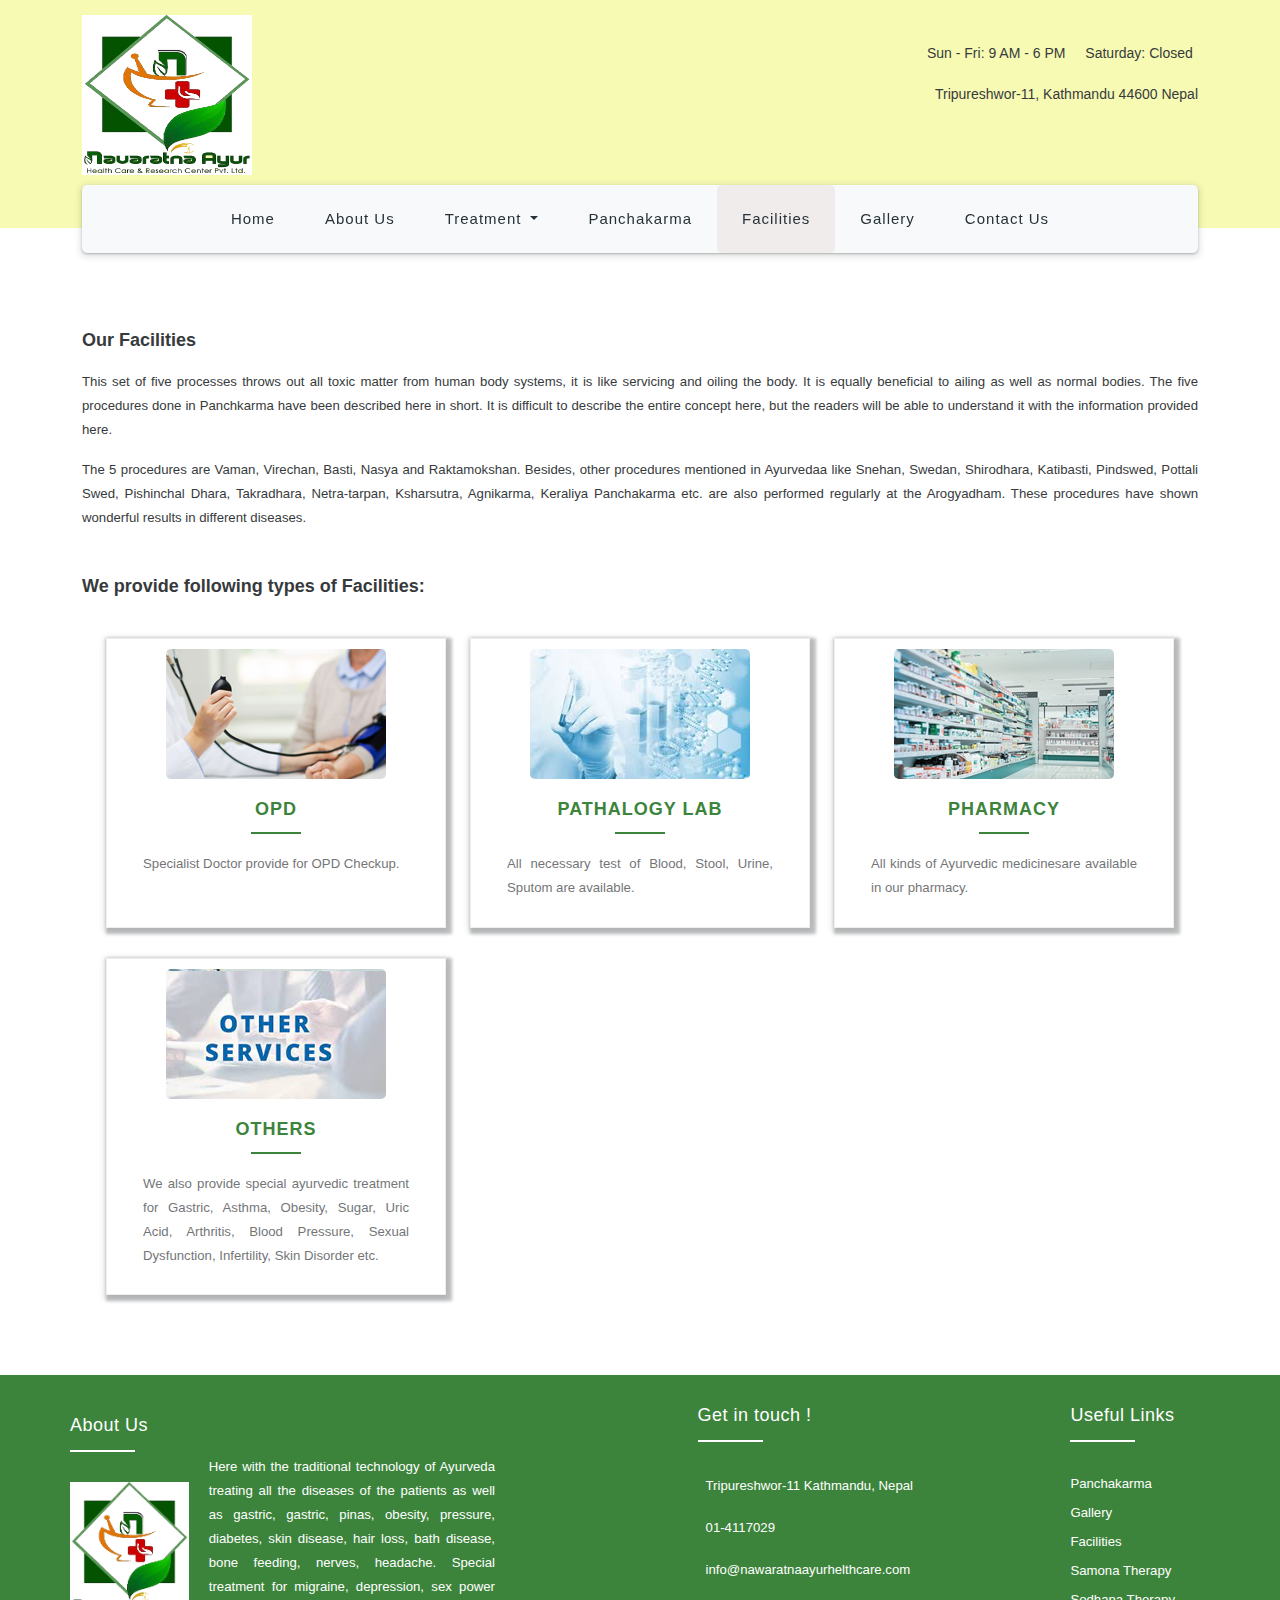
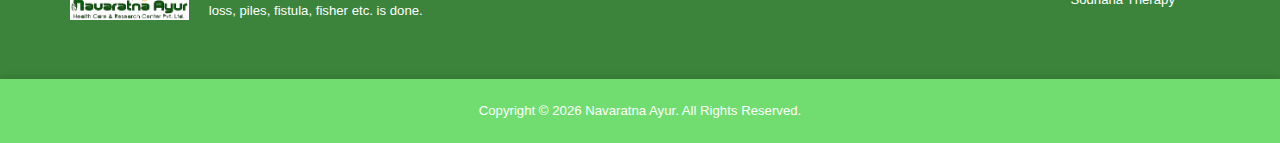
<file: facilities.html>
<!DOCTYPE html>
<html lang="en">
  <head>
    <meta charset="utf-8" />
    <!-- <meta http-equiv="X-UA-Compatible" content="chrome=1"> -->
    <meta http-equiv="X-UA-Compatible" content="chrome=1">
    <meta name="viewport" content="width=device-width, initial-scale=1">
    <meta name="viewport" content="width=device-width, user-scalable=no, initial-scale=1.0, minimum-scale=1.0, maximum-scale=1.0">
    <title>Ayurvedic</title>
    <link
      rel="stylesheet"
      type="text/css"
      href="./assets/css/bootstrap.min.css"
    />
    <link rel="stylesheet" type="text/css" href="./assets/css/bootstrap.css" />
    <link rel="stylesheet" type="text/css" href="./assets/css/aos.css" />

    <link rel="stylesheet" type="text/css" href="./assets/css/services.css" />
    <link rel="stylesheet" type="text/css" href="./assets/css/style.css" />
    <link rel="stylesheet" type="text/css" href="./assets/css/main.css" />
    <link rel="stylesheet" type="text/css" href="./assets/css/facilities.css" />

    <link
      rel="stylesheet"
      href="https://pro.fontawesome.com/releases/v5.10.0/css/all.css"
      integrity="sha384-AYmEC3Yw5cVb3ZcuHtOA93w35dYTsvhLPVnYs9eStHfGJvOvKxVfELGroGkvsg+p"
      crossorigin="anonymous"
    />

    <!-- <link rel="stylesheet" type="text/css" href="./assets/fonts/css/all.css" /> -->
  </head>
  <body>
    <div class="wrapper">
      <div class="header">
        <header id="header">
          <div class="container">
            <div class="head">
              <div class="row">
                <div class="col-lg-5 col-sm-5">
                  <div class="left">
                    <a href="../index.html" class="navbar-brand"
                      ><img src="../assets/images/logo4.png" alt="logo"
                    /></a>
                  </div>
                </div>
                <div class="col-lg-7 col-sm-7">
                  <div class="logo-text d-none d-md-block">
                    <p class="text-dark m-b-0 p-t-5">
                      <i class="far fa-calendar-times"></i> Sun - Fri: 9 AM - 6
                      PM
                      <span class="ms-3">
                        Saturday: <span class=""> Closed </span></span
                      >
                    </p>
                    <p class="text-dark m-b-0">
                      <i class="fas fa-map-marker-alt me-2"></i>
                      Tripureshwor-11, Kathmandu 44600 Nepal
                    </p>
                  </div>
                </div>
              </div>
            </div>
          </div>
          <div id="navbar" data-aos="fade-down" class="aos-init aos-animate">
            <div class="container">
              <nav class="navbar navbar-expand-lg navbar-light bg-light">
                <!-- <a class="navbar-toggler navbar-toggler-right collapsed" href="#" role="button" id="dropdown3" data-toggle="dropdown" aria-haspopup="true" aria-expanded="false"><span class="navbar-toggler-icon"></span></a> -->
                <button
                  class="navbar-toggler navbar-toggler-right collapsed"
                  type="button"
                  data-toggle="collapse"
                  data-target="#navbarMenu"
                  aria-expanded="false"
                  aria-label="Toggle navigation"
                >
                  <span class="navbar-toggler-icon"></span>
                </button>
                <div class="collapse navbar-collapse px-5" id="navbarMenu">
                  <ul class="navbar-nav mr-auto">
                    <!-- <li class="nav-item active"><a href="#">Home</a></li> -->
                    <li class="nav-item">
                      <a class="nav-link" href="../index.html">Home</a>
                    </li>
                    <li class="nav-item">
                      <a class="nav-link" href="../about.html">About Us</a>
                    </li>

                    <li class="nav-item dropdown">
                      <a class="nav-link dropdown-toggle" href="#" id="navbarDropdown" role="button" data-toggle="dropdown" aria-haspopup="true" aria-expanded="false">
                        Treatment
                      </a>
                      <div class="dropdown-menu" aria-labelledby="navbarDropdown">
                        <a class="dropdown-item" href="./inner_page/samona.html">Samona Therapy (Curative)</a>
                        <a class="dropdown-item" href="./inner_page/sodhana.html">Sodhana Therapy (Purificatory)</a>
                      </div>
                    </li>
                    <li class="nav-item">
                      <a class="nav-link" href="../panchakarma.html"
                        >Panchakarma</a
                      >
                    </li>
                    <li class="nav-item active">
                        <a class="nav-link" href="./facilities.html"
                          >Facilities</a
                        >
                      </li>
                
                    <li class="nav-item">
                      <a class="nav-link" href="../gallery.html">Gallery</a>
                    </li>

                    <li class="nav-item">
                      <a class="nav-link" href="../contact.html">Contact Us</a>
                    </li>
                  </ul>
                </div>
              </nav>
            </div>
          </div>
        </header>
      </div>

      <section id="facilities">
        <div class="container">
          <div class="row">
            <div class="col-xs-12 col-sm-12 col-md-12">
              <div class="editor-box">
                <p><strong>Our Facilities</strong></p>

                <p>
                  This set of five processes throws out all toxic matter from
                  human body systems, it is like servicing and oiling the body.
                  It is equally beneficial to ailing as well as normal bodies.
                  The five procedures done in Panchkarma have been described
                  here in short. It is difficult to describe the entire concept
                  here, but the readers will be able to understand it with the
                  information provided here.
                </p>
                <p>
                  The 5 procedures are Vaman, Virechan, Basti, Nasya and
                  Raktamokshan. Besides, other procedures mentioned in Ayurvedaa
                  like Snehan, Swedan, Shirodhara, Katibasti, Pindswed, Pottali
                  Swed, Pishinchal Dhara, Takradhara, Netra-tarpan, Ksharsutra,
                  Agnikarma, Keraliya Panchakarma etc. are also performed
                  regularly at the Arogyadham. These procedures have shown
                  wonderful results in different diseases.
                </p>
              </div>
            </div>
            <section id="more-products">
              <h3 class="section-title">We provide following types of Facilities: </h3>
              <div class="container">

              <div class="row">
                <div class="col-xs-12 col-md-6 col-lg-4">
                  <div class="service-item text-center style-3">
                    <div class="img-wrapper">
                      <img
                        class="img-fuild"
                        src="./assets/images/facilities/OPD.png"
                        alt=""
                      />
                    </div>
                    <h4>OPD</h4>
                    <div class="border-center"></div>
                    <p class="px-3">
                     Specialist Doctor provide for OPD Checkup.
                    </p>
                  </div>
                </div>
                <div class="col-xs-12 col-md-6 col-lg-4">
                  <div class="service-item text-center style-3">
                    <div class="img-wrapper">
                      <img
                        class="img-fuild"
                        src="./assets/images/facilities/Pathology Lab.png"
                        alt=""
                      />
                    </div>
                    <h4>Pathalogy Lab</h4>
                    <div class="border-center"></div>
                    <p class="px-3">
                      All necessary test of Blood, Stool, Urine, Sputom are available.
                    </p>
                  </div>
                </div>
                <div class="col-xs-12 col-md-6 col-lg-4">
                  <div class="service-item text-center style-3">
                    <div class="img-wrapper">
                      <img
                        class="img-fuild"
                        src="./assets/images/facilities/PHARMACY.png"
                        alt=""
                      />
                    </div>
                    <h4>Pharmacy</h4>
                    <div class="border-center"></div>
                    <p class="px-3">
                     All kinds of Ayurvedic medicinesare available in our pharmacy.
                    </p>
                  </div>
                </div>
                <div class="col-xs-12 col-md-6 col-lg-4">
                  <div class="service-item text-center style-3">
                    <div class="img-wrapper">
                      <img
                        class="img-fuild"
                        src="./assets/images/facilities/others.png"
                        alt=""
                      />
                    </div>
                    <h4>Others</h4>
                    <div class="border-center"></div>
                    <p class="px-3">
                      We also provide special ayurvedic treatment for Gastric, Asthma, Obesity, Sugar, Uric Acid, Arthritis, Blood Pressure, Sexual Dysfunction, Infertility, Skin Disorder etc. 
                    </p>
                  </div>
                </div>
                <!-- <div class="col-xs-12 col-md-6 col-lg-4">
                  <div class="service-item text-center style-3">
                    <div class="img-wrapper">
                      <img
                        class="img-fuild"
                        src="./assets/images/service/Acupuncture.jpg"
                        alt=""
                      />
                    </div>
                    <h4>Rakta Mokshan</h4>
                    <div class="border-center"></div>
                    <p class="px-3">
                      Blood setting to eliminate stagnant impure blood at the
                      region.
                    </p>
                  </div>
                </div> -->
              </div>
            </div>
            </section>
          </div>
        </div>
      </section>

      <footer id="hs_footer">
        <div class="container">
          <div class="hs_footer_content">
            <div class="row">
              <div class="col-lg-5 col-md-6 col-sm-12">
                <div class="row">
                  <div class="hs_footer_about_us">
                    <div
                      class="col-lg-3 col-md-4 col-sm-12 col-md-12 col-sm-12"
                    >
                      <h4 class="hs_heading">About Us</h4>
                      <a href="../index.html"
                        ><img
                          class="img-fluid"
                          src="../assets/images/logo4.png"
                          alt="logo"
                          width="180"
                          height="41"
                      /></a>
                    </div>
                    <div class="col-lg-9 col-md-8 col-sm-12 hs_about_us">
                      <div class="hs_margin_60"></div>
                      <p>
                        Here with the traditional technology of Ayurveda
                        treating all the diseases of the patients as well as
                        gastric, gastric, pinas, obesity, pressure, diabetes,
                        skin disease, hair loss, bath disease, bone feeding,
                        nerves, headache. Special treatment for migraine,
                        depression, sex power loss, piles, fistula, fisher etc.
                        is done.
                      </p>
                    </div>
                  </div>
                </div>
              </div>
              <!--<div class="row"> -->
              <div class="col-lg-4 col-md-6 col-sm-12">
                <div class="link-wrapper">
                  <h4 class="hs_heading">Get in touch !</h4>
                  <div class="hs_contact_detail">
                    <p>
                      <i class="fas fa-map-marker-alt me-2"></i>Tripureshwor-11
                      Kathmandu, Nepal
                    </p>
                    <p><i class="fas fa-phone-volume me-2"></i> 01-4117029</p>
                    <p>
                      <i class="fas fa-envelope me-2"></i>
                      info@nawaratnaayurhelthcare.com
                    </p>

                    <div class="clearfix"></div>
                    <div class="hs_social">
                      <ul>
                        <li>
                          <a href=""><i class="fab fa-facebook-square"></i></a>
                        </li>
                        <li>
                          <a href=""><i class="fab fa-twitter-square"></i></a>
                        </li>
                        <li>
                          <a href=""
                            ><i class="fab fa-google-plus-square"></i
                          ></a>
                        </li>
                        <li>
                          <a href=""><i class="fab fa-linkedin"></i></a>
                        </li>
                      </ul>
                    </div>
                  </div>
                </div>
              </div>
              <div class="col-lg-3 col-md-6 col-sm-12">
                <div class="link-wrapper">
                  <h4 class="hs_heading">Useful Links</h4>
                  <div class="clearfix"></div>
                  <div class="hs_footer_link">
                    <ul>
                      <li><a href="panchakarma.html">Panchakarma</a></li>
                      <li><a href="gallery.html">Gallery</a></li>
                      <li><a href="facilities.html">Facilities</a></li>
                        <li><a href="./inner_page/samona.html">Samona Therapy</a></li>
                        <li><a href="./inner_page/sodhana.html">Sodhana Therapy</a></li>
                    </ul>
                  </div>
                </div>
              </div>
            </div>
          </div>
        </div>
      </footer>

      <div class="hs_copyright">
        Copyright ©
        <script>
          document.write(new Date().getFullYear());
        </script>
        Navaratna Ayur. All Rights Reserved.
      </div>
    </div>

    <script src="./assets/js/bootstrap.min.js"></script>
    <script src="./assets/js/jquery.min.js"></script>
      <script src="./assets/js/main.js"></script>
    <script src="./assets/js/aos.js"></script>
    <script src="./assets/js/bootstrap.bundle.min.js"></script>

    <script>
      // Function to toggle the bar
      $(function () {
        $(".navbar-toggler").click(function () {
          $(".collapse ").toggle();
        });
      });
    </script>
  </body>
</html>
</file>
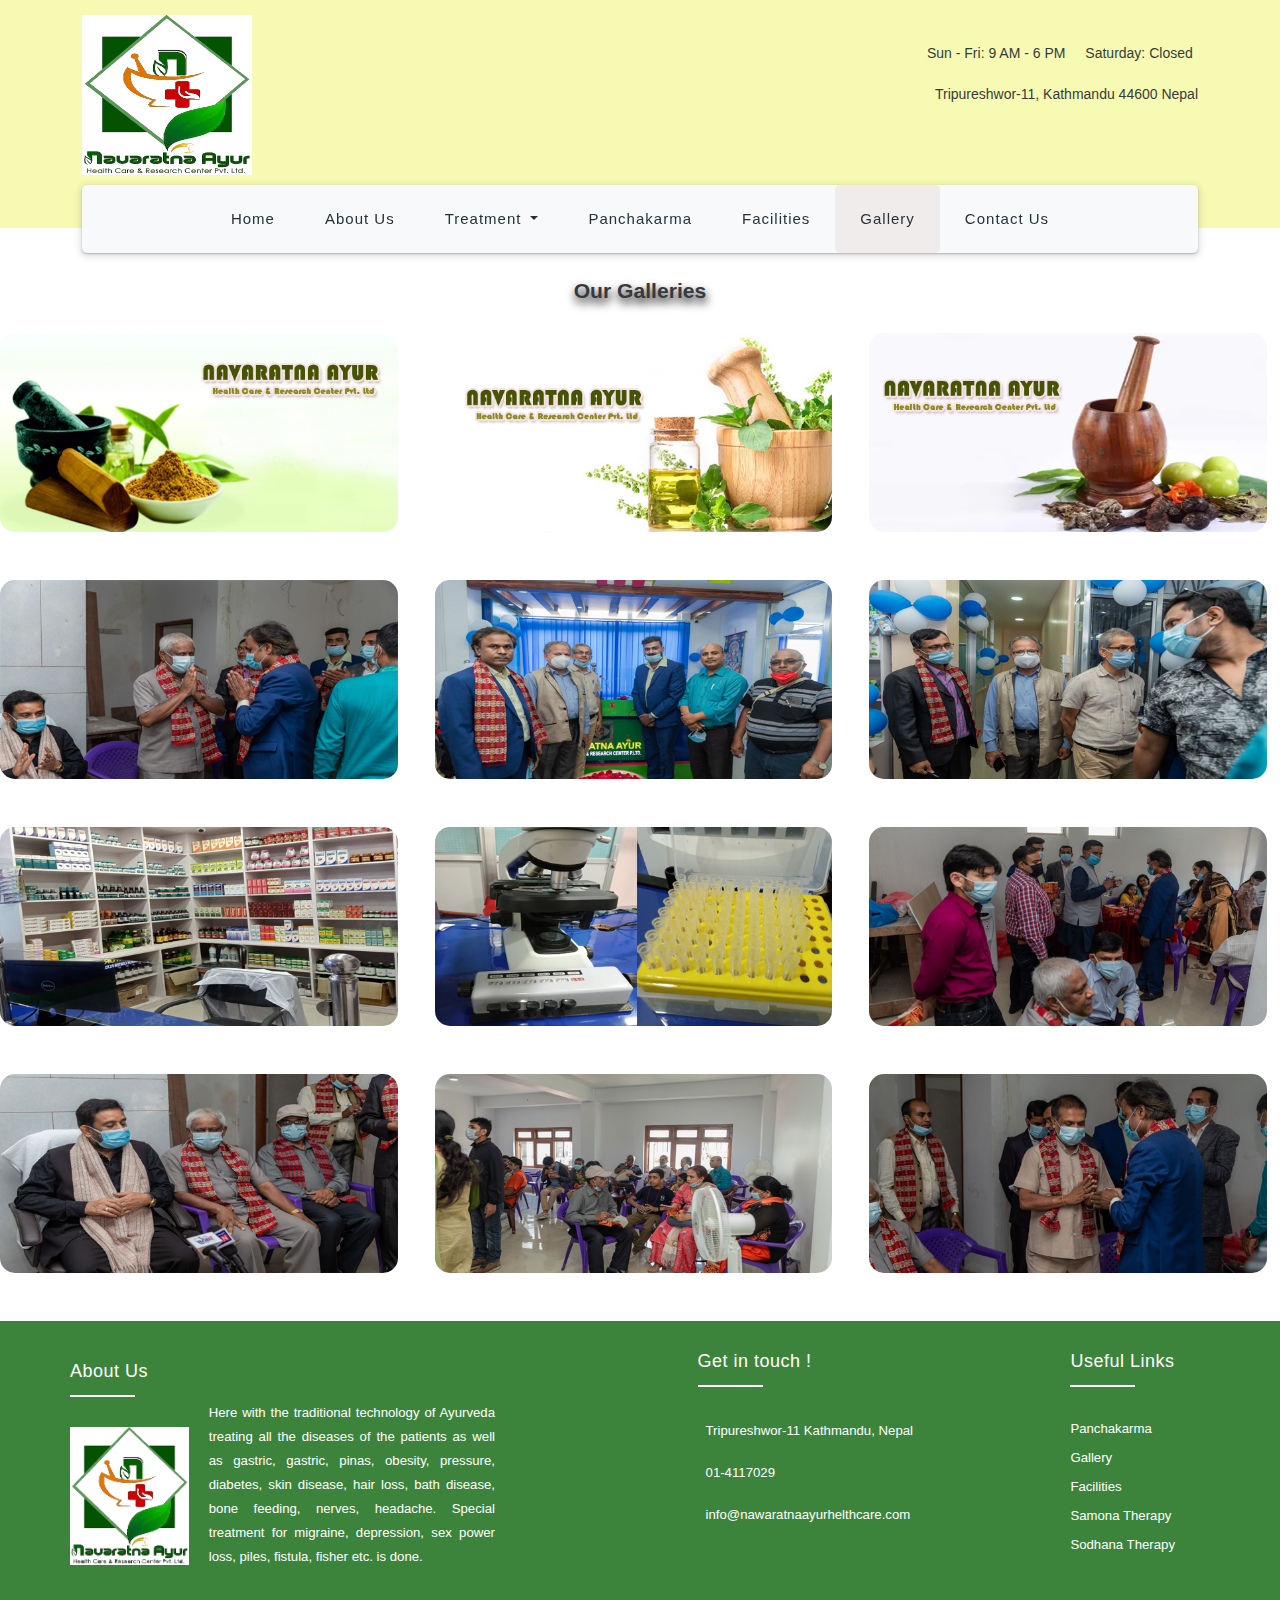
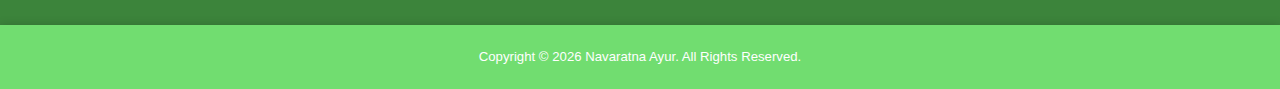
<file: gallery.html>
<!DOCTYPE html>
<html lang="en">
  <head>
    <meta charset="utf-8" />
    <!-- <meta http-equiv="X-UA-Compatible" content="chrome=1"> -->
    <meta http-equiv="X-UA-Compatible" content="chrome=1">
    <meta name="viewport" content="width=device-width, initial-scale=1">
    <meta name="viewport" content="width=device-width, user-scalable=no, initial-scale=1.0, minimum-scale=1.0, maximum-scale=1.0">
    <title>Ayurvedic</title>
    <link
      rel="stylesheet"
      type="text/css"
      href="./assets/css/bootstrap.min.css"
    />
    <link rel="stylesheet" type="text/css" href="./assets/css/bootstrap.css" />
    <link rel="stylesheet" type="text/css" href="./assets/css/aos.css" />

    <link rel="stylesheet" type="text/css" href="./assets/css/style.css" />
    <link rel="stylesheet" type="text/css" href="./assets/css/main.css" />
    <link rel="stylesheet" type="text/css" href="./assets/css/gallery.css" />

    <link
      rel="stylesheet"
      href="https://pro.fontawesome.com/releases/v5.10.0/css/all.css"
      integrity="sha384-AYmEC3Yw5cVb3ZcuHtOA93w35dYTsvhLPVnYs9eStHfGJvOvKxVfELGroGkvsg+p"
      crossorigin="anonymous"
    />
  </head>
  <body>
    <div class="wrapper">
      <div class="header">
        <!-- <section id="top-nav">
                <div class="container">
                    <div class="top">
                        <div class="row">
                            <div class="col-lg-6 col-md-7">
                                    <ul class="list-unstyled m-b-0">
                                        <li><a href="" class="btn btn-link"><i class="fas fa-envelope-open-text me-2"></i>info@example.com</a>
                                            <a href="" class="btn btn-link"><i class="fas fa-phone-volume me-2 "></i>+
                                                202-555-0191</a>
                                        </li>
                                    </ul>
                            </div>
                            <div class="col-lg-6 col-md-5">
                                    <ul class="list-unstyled m-b-0">
                                        <li class="justify-content-end d-flex">
                                            <a href="javascript:void(0);" class="btn btn-link"><i class="fas fa-sign-in-alt me-2"></i>Sign in</a> 
                                            <a href="javascript:void(0);" class="btn btn-link"><i class="fas fa-user-plus me-2"></i>sign up</a>
                                        </li>
                                    </ul>
                            </div>
                        </div>
                    </div>
                </div>
            </section> -->

        <header id="header">
          <div class="container">
            <div class="head">
              <div class="row">
                <div class="col-lg-5 col-sm-5">
                  <div class="left">
                    <a href="index.html" class="navbar-brand"
                      ><img src="assets/images/logo4.png" alt="logo"
                    /></a>
                  </div>
                </div>
                <div class="col-lg-7 col-sm-7">
                  <div class="logo-text d-none d-md-block">
                    <p class="text-dark m-b-0 p-t-5">
                      <i class="far fa-calendar-times"></i> Sun - Fri: 9 AM - 6
                      PM
                      <span class="ms-3">
                        Saturday: <span class=""> Closed </span></span
                      >
                    </p>
                    <p class="text-dark m-b-0">
                      <i class="fas fa-map-marker-alt me-2"></i>
                      Tripureshwor-11, Kathmandu 44600 Nepal
                    </p>
                  </div>
                </div>
              </div>
            </div>
          </div>
          <div id="navbar" data-aos="fade-down" class="aos-init aos-animate">
            <div class="container">
              <nav class="navbar navbar-expand-lg navbar-light bg-light">
                <!-- <a class="navbar-toggler navbar-toggler-right collapsed" href="#" role="button" id="dropdown3" data-toggle="dropdown" aria-haspopup="true" aria-expanded="false"><span class="navbar-toggler-icon"></span></a> -->
                <button
                  class="navbar-toggler navbar-toggler-right collapsed"
                  type="button"
                  data-toggle="collapse"
                  data-target="#navbarMenu"
                  aria-expanded="false"
                  aria-label="Toggle navigation"
                >
                  <span class="navbar-toggler-icon"></span>
                </button>
                <div class="collapse navbar-collapse px-5" id="navbarMenu">
                  <ul class="navbar-nav mr-auto">
                    <!-- <li class="nav-item active"><a href="#">Home</a></li> -->
                    <li class="nav-item">
                      <a class="nav-link" href="index.html">Home</a>
                    </li>
                    <li class="nav-item">
                      <a class="nav-link" href="about.html">About Us</a>
                    </li>

                    <li class="nav-item dropdown">
                      <a class="nav-link dropdown-toggle" href="#" id="navbarDropdown" role="button" data-toggle="dropdown" aria-haspopup="true" aria-expanded="false">
                        Treatment
                      </a>
                      <div class="dropdown-menu" aria-labelledby="navbarDropdown">
                        <a class="dropdown-item" href="./inner_page/samona.html">Samona Therapy (Curative)</a>
                        <a class="dropdown-item" href="./inner_page/sodhana.html">Sodhana Therapy (Purificatory)</a>
                      </div>
                    </li>
                    <li class="nav-item">
                      <a class="nav-link" href="panchakarma.html"
                        >Panchakarma</a
                      >
                    </li>
                    <li class="nav-item">
                      <a class="nav-link" href="./facilities.html"
                        >Facilities</a
                      >
                    </li>
                    <li class="nav-item active">
                      <a class="nav-link " href="gallery.html">Gallery</a>
                    </li>

                    <li class="nav-item">
                      <a class="nav-link" href="contact.html">Contact Us</a>
                    </li>
                  </ul>
                </div>
              </nav>
            </div>
          </div>
        </header>
      </div>

      <section id="gallery">
        <div class="row">
          <div class="col-sm-12">
        <h1 class="title">Our Galleries</h1>
      </div>
          <div class="container col-lg-4 col-sm-6 col-xs-12 mb-5">
            <img src="./assets/images/gallery/1.png" alt="" />
           
          </div>
          <div class="container col-lg-4 col-sm-6 col-xs-12 mb-5">
            <img src="./assets/images/gallery/2.png" alt="" />
            
          </div>
          <div class="container col-lg-4 col-sm-6 col-xs-12 mb-5">
            <img src="./assets/images/gallery/3.png" alt="" />
            
          </div>
          <div class="container col-lg-4 col-sm-6 col-xs-12 mb-5">
            <img src="./assets/images/gallery/4.png" alt="" />
            
          </div>
          <div class="container col-lg-4 col-sm-6 col-xs-12 mb-5">
            <img src="./assets/images/gallery/5.png" alt="" />
            
          </div>
          <div class="container col-lg-4 col-sm-6 col-xs-12 mb-5">
            <img src="./assets/images/gallery/6.png" alt="" />
            
          </div>
          <div class="container col-lg-4 col-sm-6 col-xs-12 mb-5">
            <img src="./assets/images/gallery/7.png" alt="" />
            
          </div> <div class="container col-lg-4 col-sm-6 col-xs-12 mb-5">
            <img src="./assets/images/gallery/8.png" alt="" />
            
          </div> <div class="container col-lg-4 col-sm-6 col-xs-12 mb-5">
            <img src="./assets/images/gallery/9.png" alt="" />
            
          </div> <div class="container col-lg-4 col-sm-6 col-xs-12 mb-5">
            <img src="./assets/images/gallery/10.png" alt="" />
            
          </div> <div class="container col-lg-4 col-sm-6 col-xs-12 mb-5">
            <img src="./assets/images/gallery/11.png" alt="" />
            
          </div> <div class="container col-lg-4 col-sm-6 col-xs-12 mb-5">
            <img src="./assets/images/gallery/12.png" alt="" />
            
          </div>
      </div>
      </section>
    </div>
    <footer id="hs_footer">
      <div class="container">
        <div class="hs_footer_content">
          <div class="row">
            <div class="col-lg-5 col-md-6 col-sm-12">
              <div class="row">
                <div class="hs_footer_about_us">
                  <div class="col-lg-3 col-md-4 col-sm-12 col-md-12 col-sm-12">
                    <h4 class="hs_heading">About Us</h4>
                    <a href="index.html"><img class="img-fluid" src="./assets/images/logo4.png" alt="logo" width="180" height="41"></a> 
                  </div>
                  <div class="col-lg-9 col-md-8 col-sm-12 hs_about_us">
                    <div class="hs_margin_60"></div>
                    <p>Here with the traditional technology of Ayurveda treating all the diseases of the patients as well as gastric, gastric, pinas, obesity, pressure, diabetes, skin disease, hair loss, bath disease, bone feeding, nerves, headache. Special treatment for migraine, depression, sex power loss, piles, fistula, fisher etc. is done.</p>
                  </div>
                </div>
              </div>
              </div>
             <!--<div class="row"> -->
                <div class="col-lg-4 col-md-6 col-sm-12">
                  <div class="link-wrapper">

                  <h4 class="hs_heading">Get in touch !</h4>
                  <div class="hs_contact_detail">
                    <p><i class="fas fa-map-marker-alt me-2"></i>Tripureshwor-11 Kathmandu, Nepal</p>
                    <p><i class="fas fa-phone-volume me-2 "></i> 01-4117029</p>
                    <p><i class="fas fa-envelope me-2"></i> info@nawaratnaayurhelthcare.com</p>

                    <div class="clearfix"></div>
                    <div class="hs_social">
                      <ul>
                        <li><a href=""><i class="fab fa-facebook-square"></i></a></li>
                        <li><a href=""><i class="fab fa-twitter-square"></i></a></li>
                        <li><a href=""><i class="fab fa-google-plus-square"></i></a></li>
                        <li><a href=""><i class="fab fa-linkedin"></i></a></li>
                      </ul>
                    </div>
                  </div>
                  </div>
                </div>
                <div class="col-lg-3 col-md-6 col-sm-12">
                  <div class="link-wrapper">
                  <h4 class="hs_heading">Useful Links</h4>
                  <div class="clearfix"></div>
                  <div class="hs_footer_link">
                    <ul>
                      <li><a href="panchakarma.html">Panchakarma</a></li>
                      <li><a href="gallery.html">Gallery</a></li>
                      <li><a href="facilities.html">Facilities</a></li>
                      <li><a href="./inner_page/samona.html">Samona Therapy</a></li>
                      <li><a href="./inner_page/sodhana.html">Sodhana Therapy</a></li>

                    </ul>
                  </div>
                </div>
                </div>
          </div>
        </div>
      </div>
    </footer>

    <div class="hs_copyright">Copyright © <script>document.write( new Date().getFullYear() );</script> Navaratna Ayur. All Rights Reserved.</div>
  </div>


  <script src="./assets/js/bootstrap.min.js"></script>
  <script src="./assets/js/jquery.min.js"></script>
    <script src="./assets/js/main.js"></script>
  <script src="./assets/js/aos.js"></script>
  <script src="./assets/js/bootstrap.bundle.min.js"></script>

<script>
  // Function to toggle the bar
  $(function() {
      $('.navbar-toggler').click(function() {
          $('.collapse ').toggle();
      });
      })
</script>
  </body>
</html>
</file>
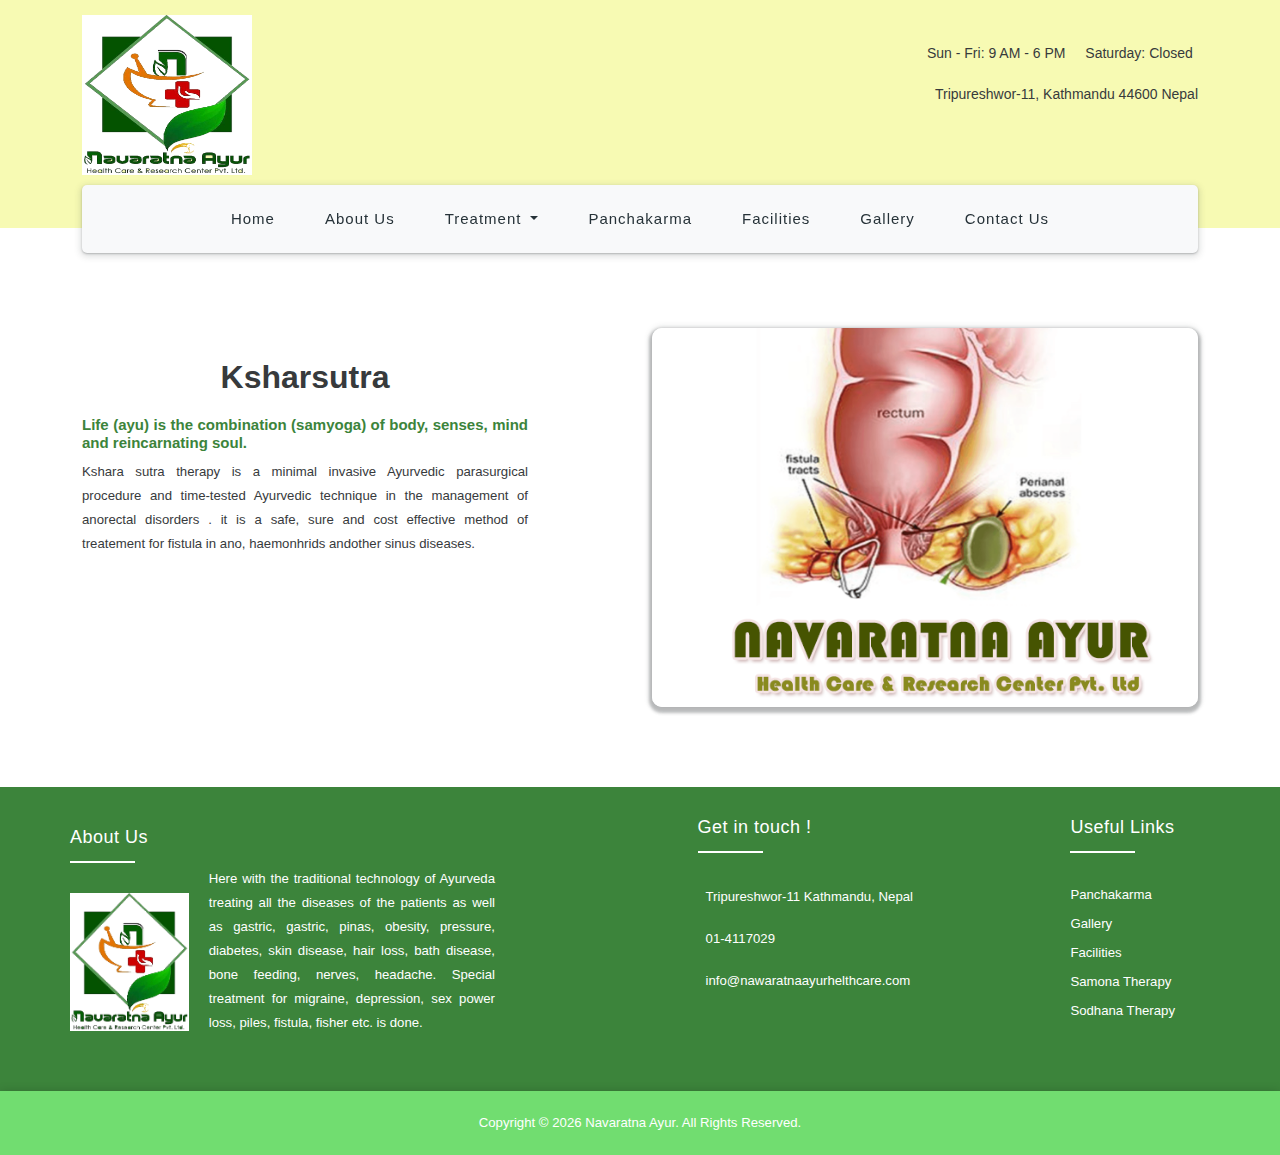
<file: ksharsutra.html>
<!DOCTYPE html>
<html lang="en">
<head>
    <meta charset="utf-8">
    <!-- <meta http-equiv="X-UA-Compatible" content="chrome=1"> -->
    <meta http-equiv="X-UA-Compatible" content="chrome=1">
    <meta name="viewport" content="width=device-width, initial-scale=1">
    <meta name="viewport" content="width=device-width, user-scalable=no, initial-scale=1.0, minimum-scale=1.0, maximum-scale=1.0">
    <title>Ayurvedic</title>
    <link rel="stylesheet" type="text/css" href="./assets/css/bootstrap.min.css" />
    <link rel="stylesheet" type="text/css" href="./assets/css/bootstrap.css" />
    <link rel="stylesheet" type="text/css" href="./assets/css/aos.css" />

    <link rel="stylesheet" type="text/css" href="./assets/css/services.css">
    <link rel="stylesheet" type="text/css" href="./assets/css/style.css" />
    <link rel="stylesheet" type="text/css" href="./assets/css/main.css" />
    <link rel="stylesheet" type="text/css" href="./assets/css/contact.css" />

    <link rel="stylesheet" href="https://pro.fontawesome.com/releases/v5.10.0/css/all.css" integrity="sha384-AYmEC3Yw5cVb3ZcuHtOA93w35dYTsvhLPVnYs9eStHfGJvOvKxVfELGroGkvsg+p" crossorigin="anonymous"/>

    <!-- <link rel="stylesheet" type="text/css" href="./assets/fonts/css/all.css" /> -->

</head>
<body>
    <div class="wrapper">
        <div class="header">
            <header id="header">
                <div class="container">
                    <div class="head">
                        <div class="row">
                            <div class="col-lg-5 col-sm-5">
                                <div class="left">
                                    <a href="index.html" class="navbar-brand"><img src="assets/images/logo4.png" alt="logo"></a>
                                </div>
                            </div>
                            <div class="col-lg-7 col-sm-7">
                                <div class="logo-text d-none d-md-block">
                                    <p class="text-dark m-b-0 p-t-5"><i class="far fa-calendar-times"></i> Sun - Fri: 9 AM - 6 PM
                                        <span class="ms-3"> Saturday: <span class=""> Closed </span></span></p>
                                    <p class="text-dark m-b-0"><i class="fas fa-map-marker-alt me-2"></i> Tripureshwor-11, Kathmandu
                                        44600   Nepal </p>
                                </div>
                            </div>
                        </div>
                    </div>
                </div>
                <div id="navbar" data-aos="fade-down" class="aos-init aos-animate">
                    <div class="container">
                        <nav class="navbar navbar-expand-lg navbar-light bg-light">
                            <!-- <a class="navbar-toggler navbar-toggler-right collapsed" href="#" role="button" id="dropdown3" data-toggle="dropdown" aria-haspopup="true" aria-expanded="false"><span class="navbar-toggler-icon"></span></a> -->
                            <button class="navbar-toggler navbar-toggler-right collapsed" type="button" data-toggle="collapse" data-target="#navbarMenu" aria-expanded="false" aria-label="Toggle navigation"><span class="navbar-toggler-icon"></span>
                            </button>
                            <div class="collapse navbar-collapse px-5" id="navbarMenu">
                                <ul class="navbar-nav mr-auto">
                                    <!-- <li class="nav-item active"><a href="#">Home</a></li> -->
                                    <li class="nav-item ">
                                      <a class="nav-link " href="index.html">Home</a>
                                    </li>
                                    <li class="nav-item">
                                      <a class="nav-link" href="about.html">About Us</a>
                                    </li>
                
                                    <li class="nav-item dropdown">
                                      <a class="nav-link dropdown-toggle" href="#" id="navbarDropdown" role="button" data-toggle="dropdown" aria-haspopup="true" aria-expanded="false">
                                        Treatment
                                      </a>
                                      <div class="dropdown-menu" aria-labelledby="navbarDropdown">
                                        <a class="dropdown-item" href="./inner_page/samona.html">Samona Therapy (Curative)</a>
                                        <a class="dropdown-item" href="./inner_page/sodhana.html">Sodhana Therapy (Purificatory)</a>
                                      </div>
                                    </li>
                                    <li class="nav-item">
                                      <a class="nav-link" href="panchakarma.html"
                                        >Panchakarma</a
                                      >
                                    </li>
                                    <li class="nav-item ">
                                      <a class="nav-link" href="./facilities.html"
                                        >Facilities</a
                                      >
                                    </li>
                                    <li class="nav-item">
                                      <a class="nav-link " href="gallery.html">Gallery</a>
                                    </li>
                
                                    <li class="nav-item">
                                      <a class="nav-link" href="contact.html">Contact Us</a>
                                    </li>
                                  </ul>
                            </div>
                        </nav>
                    </div>
                </div>
            </header>
        </div>

        <section id="about">
            <div class="container">
                <div class="row">
                    <div class="col-lg-6 col-md-12">
                        <div class="content">
                        <h2 class="title">Ksharsutra</h2>
                        <h4 class="sub-title">Life (ayu) is the combination (samyoga) of body, senses, mind and reincarnating soul.</h4>
                        <p class="details">
                          Kshara sutra therapy is a minimal invasive  Ayurvedic parasurgical  procedure  and time-tested Ayurvedic technique in the management of anorectal disorders . it is a safe, sure and cost effective method of treatement  for fistula in ano, haemonhrids andother sinus diseases.
                        </p>
                    </div>
                </div>
                    <div class="col-lg-6 col-md-12 acupuncture">
                      <img src="./assets/images/service/ksharsutra1.png" class="img-fluid">

                    </div>
                </div>
            </div>
        </section>

        <footer id="hs_footer">
            <div class="container">
              <div class="hs_footer_content">
                <div class="row">
                  <div class="col-lg-5 col-md-6 col-sm-12">
                    <div class="row">
                      <div class="hs_footer_about_us">
                        <div class="col-lg-3 col-md-4 col-sm-12 col-md-12 col-sm-12">
                          <h4 class="hs_heading">About Us</h4>
                          <a href="index.html"><img class="img-fluid" src="./assets/images/logo4.png" alt="logo" width="180" height="41"></a> 
                        </div>
                        <div class="col-lg-9 col-md-8 col-sm-12 hs_about_us">
                          <div class="hs_margin_60"></div>
                          <p>Here with the traditional technology of Ayurveda treating all the diseases of the patients as well as gastric, gastric, pinas, obesity, pressure, diabetes, skin disease, hair loss, bath disease, bone feeding, nerves, headache. Special treatment for migraine, depression, sex power loss, piles, fistula, fisher etc. is done.</p>
                        </div>
                      </div>
                    </div>
                    </div>
                   <!--<div class="row"> -->
                      <div class="col-lg-4 col-md-6 col-sm-12">
                        <div class="link-wrapper">
    
                        <h4 class="hs_heading">Get in touch !</h4>
                        <div class="hs_contact_detail">
                          <p><i class="fas fa-map-marker-alt me-2"></i>Tripureshwor-11 Kathmandu, Nepal</p>
                          <p><i class="fas fa-phone-volume me-2 "></i> 01-4117029</p>
                          <p><i class="fas fa-envelope me-2"></i> info@nawaratnaayurhelthcare.com</p>
    
                          <div class="clearfix"></div>
                          <div class="hs_social">
                            <ul>
                              <li><a href=""><i class="fab fa-facebook-square"></i></a></li>
                              <li><a href=""><i class="fab fa-twitter-square"></i></a></li>
                              <li><a href=""><i class="fab fa-google-plus-square"></i></a></li>
                              <li><a href=""><i class="fab fa-linkedin"></i></a></li>
                            </ul>
                          </div>
                        </div>
                        </div>
                      </div>
                      <div class="col-lg-3 col-md-6 col-sm-12">
                        <div class="link-wrapper">
                        <h4 class="hs_heading">Useful Links</h4>
                        <div class="clearfix"></div>
                        <div class="hs_footer_link">
                          <ul>
                            <li><a href="panchakarma.html">Panchakarma</a></li>
                            <li><a href="gallery.html">Gallery</a></li>
                            <li><a href="facilities.html">Facilities</a></li>
                            <li><a href="./inner_page/samona.html">Samona Therapy</a></li>
                            <li><a href="./inner_page/sodhana.html">Sodhana Therapy</a></li>
    
                          </ul>
                        </div>
                      </div>
                      </div>
                </div>
              </div>
            </div>
          </footer>
    
          <div class="hs_copyright">Copyright © <script>document.write( new Date().getFullYear() );</script> Navaratna Ayur. All Rights Reserved.</div>
        </div>
    
    
        <script src="./assets/js/bootstrap.min.js"></script>
  <script src="./assets/js/jquery.min.js"></script>
    <script src="./assets/js/main.js"></script>
  <script src="./assets/js/aos.js"></script>
  <script src="./assets/js/bootstrap.bundle.min.js"></script>
    
      <script>
        // Function to toggle the bar
        $(function() {
            $('.navbar-toggler').click(function() {
                $('.collapse ').toggle();
            });
            })
    </script>
    
    </body>
    </html>
</file>
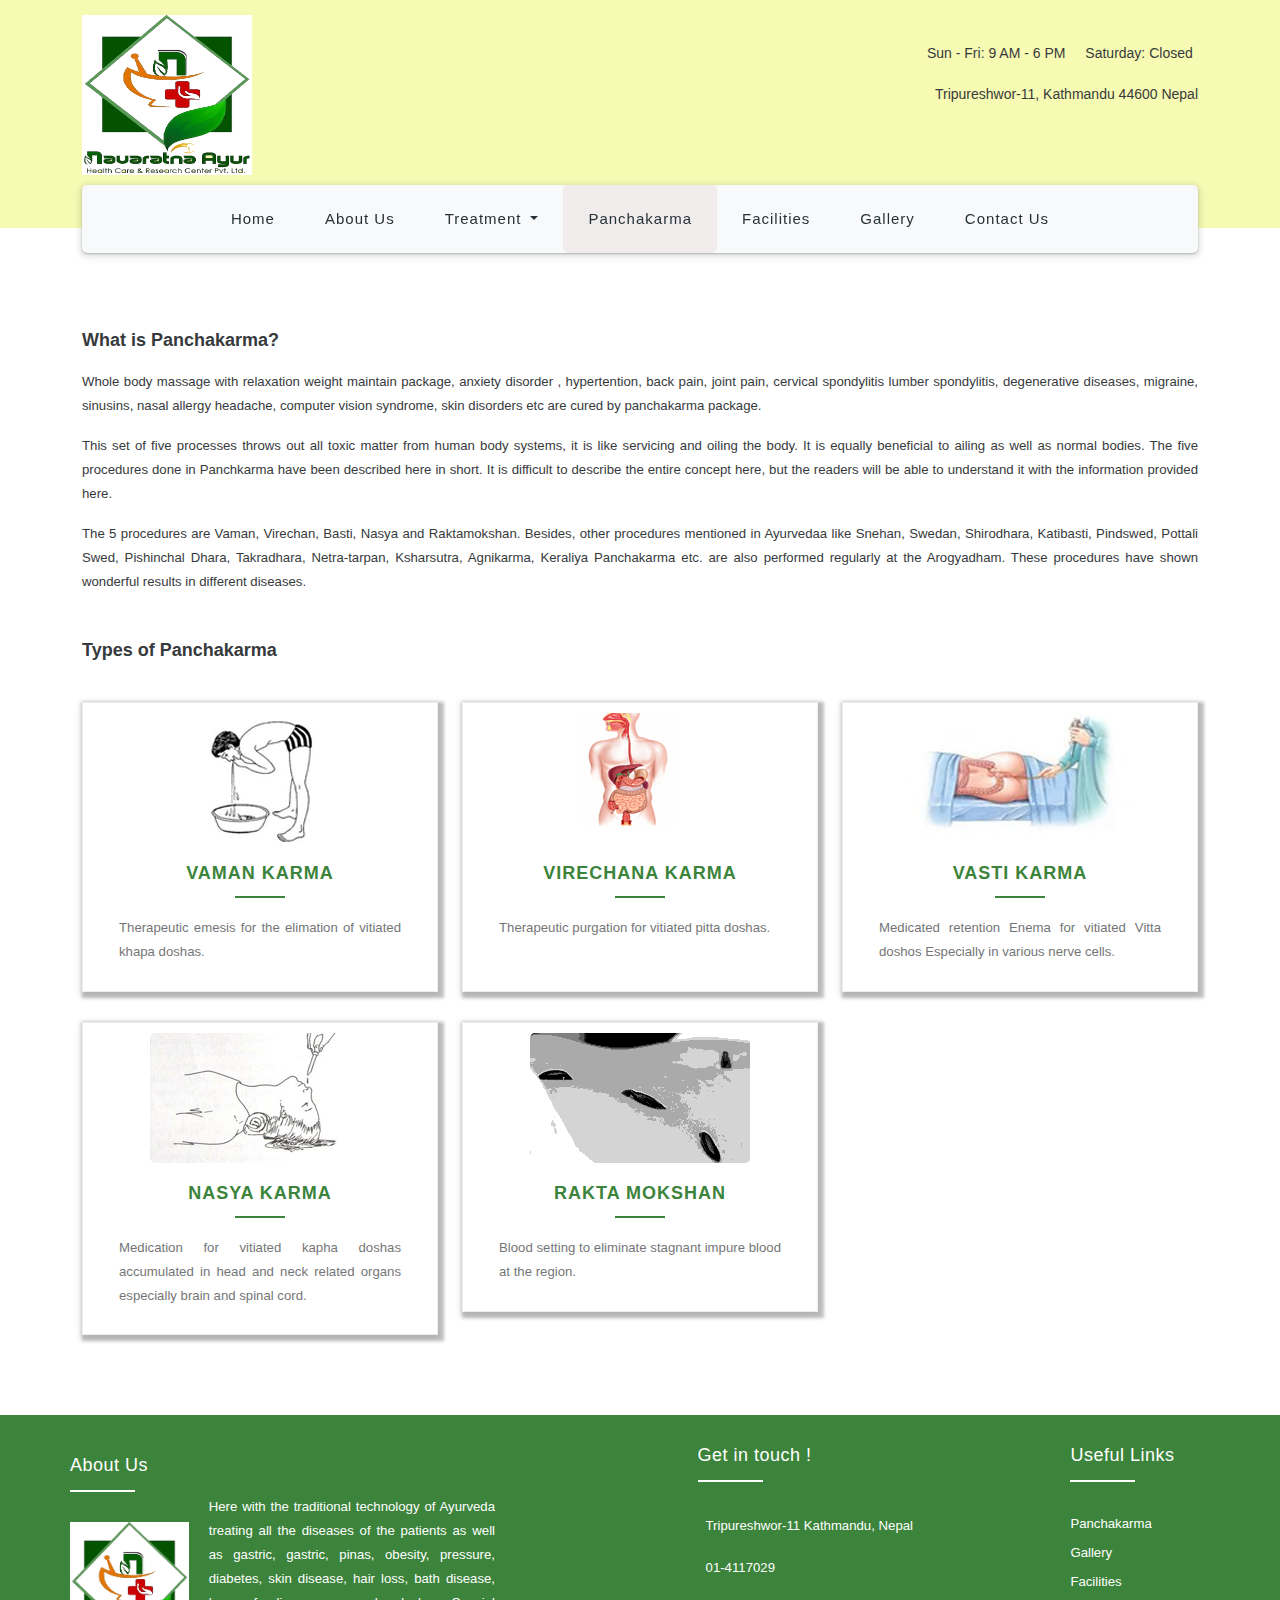
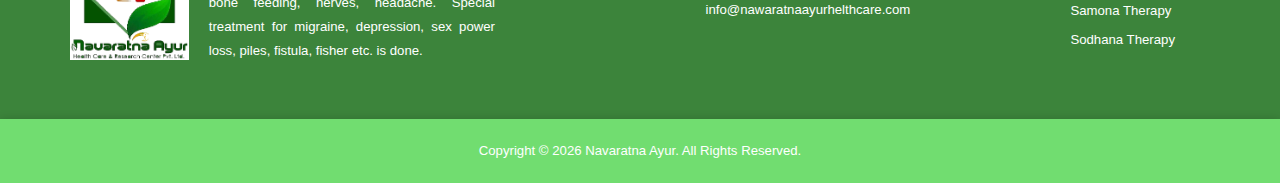
<file: panchakarma.html>
<!DOCTYPE html>
<html lang="en">
  <head>
    <meta charset="utf-8" />
    <!-- <meta http-equiv="X-UA-Compatible" content="chrome=1"> -->
    <meta http-equiv="X-UA-Compatible" content="chrome=1">
    <meta name="viewport" content="width=device-width, initial-scale=1">
    <meta name="viewport" content="width=device-width, user-scalable=no, initial-scale=1.0, minimum-scale=1.0, maximum-scale=1.0">
    <title>Ayurvedic</title>
    <link
      rel="stylesheet"
      type="text/css"
      href="./assets/css/bootstrap.min.css"
    />
    <link rel="stylesheet" type="text/css" href="./assets/css/bootstrap.css" />
    <link rel="stylesheet" type="text/css" href="./assets/css/aos.css" />

    <link rel="stylesheet" type="text/css" href="./assets/css/panchakarma.css" />
    <link rel="stylesheet" type="text/css" href="./assets/css/style.css" />
    <link rel="stylesheet" type="text/css" href="./assets/css/main.css" />
    <link
      rel="stylesheet"
      href="https://pro.fontawesome.com/releases/v5.10.0/css/all.css"
      integrity="sha384-AYmEC3Yw5cVb3ZcuHtOA93w35dYTsvhLPVnYs9eStHfGJvOvKxVfELGroGkvsg+p"
      crossorigin="anonymous"
    />

    <!-- <link rel="stylesheet" type="text/css" href="./assets/fonts/css/all.css" /> -->
  </head>
  <body>
    <div class="wrapper">
      <div class="header">
        <header id="header">
          <div class="container">
            <div class="head">
              <div class="row">
                <div class="col-lg-5 col-sm-5">
                  <div class="left">
                    <a href="index.html" class="navbar-brand"
                      ><img src="assets/images/logo4.png" alt="logo"
                    /></a>
                  </div>
                </div>
                <div class="col-lg-7 col-sm-7">
                  <div class="logo-text d-none d-md-block">
                    <p class="text-dark m-b-0 p-t-5">
                      <i class="far fa-calendar-times"></i> Sun - Fri: 9 AM - 6
                      PM
                      <span class="ms-3">
                        Saturday: <span class=""> Closed </span></span
                      >
                    </p>
                    <p class="text-dark m-b-0">
                      <i class="fas fa-map-marker-alt me-2"></i>
                      Tripureshwor-11, Kathmandu 44600 Nepal
                    </p>
                  </div>
                </div>
              </div>
            </div>
          </div>
          <div id="navbar" data-aos="fade-down" class="aos-init aos-animate">
            <div class="container">
              <nav class="navbar navbar-expand-lg navbar-light bg-light">
                <!-- <a class="navbar-toggler navbar-toggler-right collapsed" href="#" role="button" id="dropdown3" data-toggle="dropdown" aria-haspopup="true" aria-expanded="false"><span class="navbar-toggler-icon"></span></a> -->
                <button
                  class="navbar-toggler navbar-toggler-right collapsed"
                  type="button"
                  data-toggle="collapse"
                  data-target="#navbarMenu"
                  aria-expanded="false"
                  aria-label="Toggle navigation"
                >
                  <span class="navbar-toggler-icon"></span>
                </button>
                <div class="collapse navbar-collapse px-5" id="navbarMenu">
                  <ul class="navbar-nav mr-auto">
                    <!-- <li class="nav-item active"><a href="#">Home</a></li> -->
                    <li class="nav-item ">
                      <a class="nav-link" href="index.html">Home</a>
                    </li>
                    <li class="nav-item">
                      <a class="nav-link" href="about.html">About Us</a>
                    </li>

                    <li class="nav-item dropdown">
                      <a class="nav-link dropdown-toggle" href="#" id="navbarDropdown" role="button" data-toggle="dropdown" aria-haspopup="true" aria-expanded="false">
                        Treatment
                      </a>
                      <div class="dropdown-menu" aria-labelledby="navbarDropdown">
                        <a class="dropdown-item" href="./inner_page/samona.html">Samona Therapy (Curative)</a>
                        <a class="dropdown-item" href="./inner_page/sodhana.html">Sodhana Therapy (Purificatory)</a>
                      </div>
                    </li>
                    <li class="nav-item active">
                      <a class="nav-link" href="panchakarma.html"
                        >Panchakarma</a
                      >
                    </li>
                    <li class="nav-item">
                      <a class="nav-link" href="./facilities.html"
                        >Facilities</a
                      >
                    </li>
                    <li class="nav-item">
                      <a class="nav-link" href="gallery.html">Gallery</a>
                    </li>

                    <li class="nav-item">
                      <a class="nav-link" href="contact.html">Contact Us</a>
                    </li>
                  </ul>
                </div>
              </nav>
            </div>
          </div>
        </header>
      </div>

      <section id="panchakarma">
        <div class="container">
          <div class="row">
            <div class="col-xs-12 col-sm-12 col-md-12">
              <div class="editor-box">

                <p><strong>What is Panchakarma?</strong></p>
                <p>
                  Whole body massage with relaxation weight maintain package, anxiety disorder , hypertention, back pain, joint pain, cervical spondylitis lumber spondylitis, degenerative diseases, migraine, sinusins, nasal allergy headache, computer vision syndrome, skin disorders etc are cured by panchakarma package.
                </p>
                <p>
                    This set of five processes throws out all toxic matter from human body systems, it is like servicing and oiling the body. It is equally beneficial to ailing as well as normal bodies. The five procedures done in Panchkarma have been described here in short. It is difficult to describe the entire concept here, but the readers will be able to understand it with the information provided here.
                </p>
                <p>
                    The 5 procedures are Vaman, Virechan, Basti, Nasya and Raktamokshan. Besides, other procedures mentioned in Ayurvedaa like Snehan, Swedan, Shirodhara, Katibasti, Pindswed, Pottali Swed, Pishinchal Dhara, Takradhara, Netra-tarpan, Ksharsutra, Agnikarma, Keraliya Panchakarma etc. are also performed regularly at the Arogyadham. These procedures have shown wonderful results in different diseases.
                </p>
              </div>
              </div>
              <section id="more-products">
                <h3 class="section-title">Types of Panchakarma</h3>

                <div class="row">
                    <div class="col-xs-12 col-md-6 col-lg-4 ">
                        <div class="service-item text-center style-3">
                            <div class="img-wrapper">
                                <img class="img-fuild" src="./assets/images/panchakarma/vaman_karma.png" alt="">
                            </div>
                            <h4>Vaman Karma</h4>
                            <div class="border-center"></div>
                            <p class="px-3">  Therapeutic emesis for the elimation of vitiated khapa doshas.
                            </p>
                           
                        </div>
                    </div>
                    <div class="col-xs-12 col-md-6 col-lg-4">
                        <div class="service-item text-center style-3">
                            <div class="img-wrapper">
                                <img class="img-fuild" src="./assets/images/panchakarma/virechana_karma.png" alt="">
                            </div>
                            <h4>Virechana Karma</h4>
                            <div class="border-center"></div>
                            <p class="px-3">Therapeutic purgation for vitiated pitta doshas.

                            </p>
                           
                        </div>
                    </div>
                    <div class="col-xs-12 col-md-6 col-lg-4">
                        <div class="service-item text-center style-3">
                            <div class="img-wrapper">
                                <img class="img-fuild" src="./assets/images/panchakarma/vasti_karma.png" alt="">
                            </div>
                            <h4>Vasti Karma</h4>
                            <div class="border-center"></div>
                            <p class="px-3">  Medicated retention
                                Enema for vitiated
                                Vitta doshos
                                Especially in various nerve cells.
                                 </p>
                           
                        </div>
                    </div>
                    <div class="col-xs-12 col-md-6 col-lg-4">
                        <div class="service-item text-center style-3">
                            <div class="img-wrapper">
                                <img class="img-fuild" src="./assets/images/panchakarma/nasya_karma.png" alt="">
                            </div>
                            <h4>Nasya Karma</h4>
                            <div class="border-center"></div>
                            <p class="px-3">  Medication for vitiated kapha doshas accumulated in head and neck related organs especially brain and spinal cord.
                            </p>
                           
                        </div>
                    </div>
                    <div class="col-xs-12 col-md-6 col-lg-4">
                        <div class="service-item text-center style-3">
                            <div class="img-wrapper">
                                <img class="img-fuild" src="./assets/images/panchakarma/rakta_mokshan.png" alt="">
                            </div>
                            <h4>Rakta Mokshan</h4>
                            <div class="border-center"></div>
                            <p class="px-3"> Blood setting to eliminate stagnant impure blood at the region. 
                            </p>
                           
                        </div>
                    </div>
                   
                </div>
              </section>
            </div>
          </div>
        </div>
      </section>

      <footer id="hs_footer">
        <div class="container">
          <div class="hs_footer_content">
            <div class="row">
              <div class="col-lg-5 col-md-6 col-sm-12">
                <div class="row">
                  <div class="hs_footer_about_us">
                    <div
                      class="col-lg-3 col-md-4 col-sm-12 col-md-12 col-sm-12"
                    >
                      <h4 class="hs_heading">About Us</h4>
                      <a href="index.html"
                        ><img
                          class="img-fluid"
                          src="./assets/images/logo4.png"
                          alt="logo"
                          width="180"
                          height="41"
                      /></a>
                    </div>
                    <div class="col-lg-9 col-md-8 col-sm-12 hs_about_us">
                      <div class="hs_margin_60"></div>
                      <p>
                        Here with the traditional technology of Ayurveda
                        treating all the diseases of the patients as well as
                        gastric, gastric, pinas, obesity, pressure, diabetes,
                        skin disease, hair loss, bath disease, bone feeding,
                        nerves, headache. Special treatment for migraine,
                        depression, sex power loss, piles, fistula, fisher etc.
                        is done.
                      </p>
                    </div>
                  </div>
                </div>
              </div>
              <!--<div class="row"> -->
              <div class="col-lg-4 col-md-6 col-sm-12">
                <div class="link-wrapper">
                  <h4 class="hs_heading">Get in touch !</h4>
                  <div class="hs_contact_detail">
                    <p>
                      <i class="fas fa-map-marker-alt me-2"></i>Tripureshwor-11
                      Kathmandu, Nepal
                    </p>
                    <p><i class="fas fa-phone-volume me-2"></i> 01-4117029</p>
                    <p>
                      <i class="fas fa-envelope me-2"></i>
                      info@nawaratnaayurhelthcare.com
                    </p>

                    <div class="clearfix"></div>
                    <div class="hs_social">
                      <ul>
                        <li>
                          <a href=""><i class="fab fa-facebook-square"></i></a>
                        </li>
                        <li>
                          <a href=""><i class="fab fa-twitter-square"></i></a>
                        </li>
                        <li>
                          <a href=""
                            ><i class="fab fa-google-plus-square"></i
                          ></a>
                        </li>
                        <li>
                          <a href=""><i class="fab fa-linkedin"></i></a>
                        </li>
                      </ul>
                    </div>
                  </div>
                </div>
              </div>
              <div class="col-lg-3 col-md-6 col-sm-12">
                <div class="link-wrapper">
                  <h4 class="hs_heading">Useful Links</h4>
                  <div class="clearfix"></div>
                  <div class="hs_footer_link">
                    <ul>
                      <li><a href="panchakarma.html">Panchakarma</a></li>
                      <li><a href="gallery.html">Gallery</a></li>
                      <li><a href="facilities.html">Facilities</a></li>
                        <li><a href="./inner_page/samona.html">Samona Therapy</a></li>
                        <li><a href="./inner_page/sodhana.html">Sodhana Therapy</a></li>
                    </ul>
                  </div>
                </div>
              </div>
            </div>
          </div>
        </div>
      </footer>

      <div class="hs_copyright">
        Copyright ©
        <script>
          document.write(new Date().getFullYear());
        </script>
        Navaratna Ayur. All Rights Reserved.
      </div>
    </div>

    <script src="./assets/js/bootstrap.min.js"></script>
  <script src="./assets/js/jquery.min.js"></script>
    <script src="./assets/js/main.js"></script>
  <script src="./assets/js/aos.js"></script>
  <script src="./assets/js/bootstrap.bundle.min.js"></script>

    <script>
      // Function to toggle the bar
      $(function () {
        $(".navbar-toggler").click(function () {
          $(".collapse ").toggle();
        });
      });
    </script>
  </body>
</html>
</file>
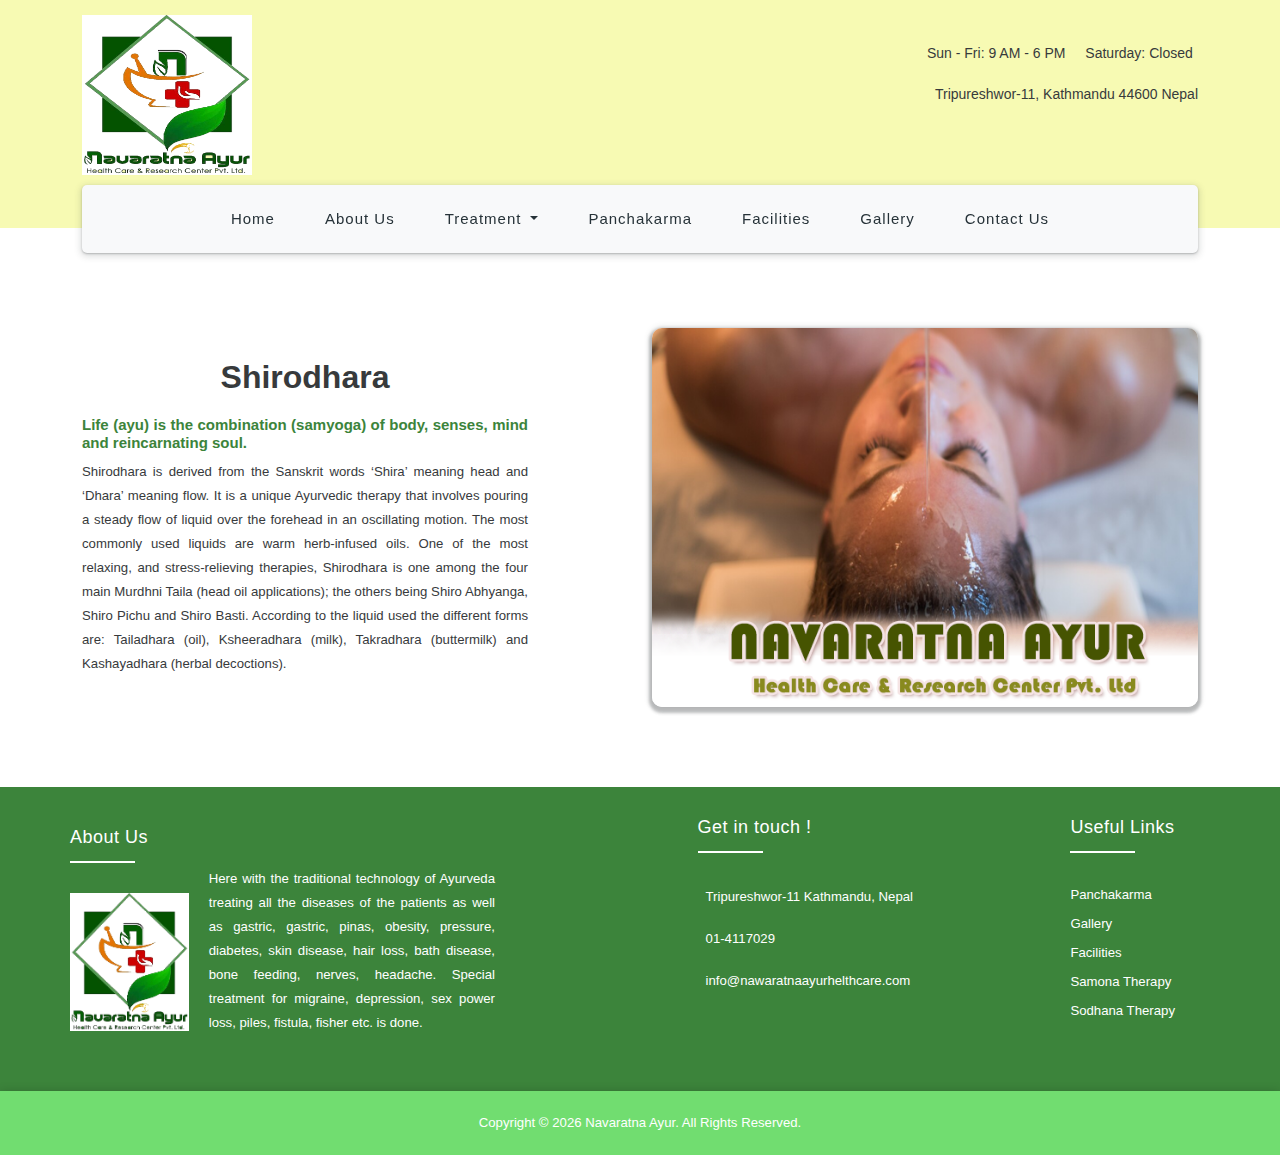
<file: shirodhara.html>
<!DOCTYPE html>
<html lang="en">
<head>
    <meta charset="utf-8">
    <meta http-equiv="X-UA-Compatible" content="chrome=1">
    <meta name="viewport" content="width=device-width, initial-scale=1">
    <meta name="viewport" content="width=device-width, user-scalable=no, initial-scale=1.0, minimum-scale=1.0, maximum-scale=1.0">
    <!-- <meta http-equiv="X-UA-Compatible" content="chrome=1"> -->
    <title>Ayurvedic</title>
    <link rel="stylesheet" type="text/css" href="./assets/css/bootstrap.min.css" />
    <link rel="stylesheet" type="text/css" href="./assets/css/bootstrap.css" />
    <link rel="stylesheet" type="text/css" href="./assets/css/aos.css" />

    <link rel="stylesheet" type="text/css" href="./assets/css/services.css">
    <link rel="stylesheet" type="text/css" href="./assets/css/style.css" />
    <link rel="stylesheet" type="text/css" href="./assets/css/main.css" />
    <link rel="stylesheet" type="text/css" href="./assets/css/contact.css" />

    <link rel="stylesheet" href="https://pro.fontawesome.com/releases/v5.10.0/css/all.css" integrity="sha384-AYmEC3Yw5cVb3ZcuHtOA93w35dYTsvhLPVnYs9eStHfGJvOvKxVfELGroGkvsg+p" crossorigin="anonymous"/>

    <!-- <link rel="stylesheet" type="text/css" href="./assets/fonts/css/all.css" /> -->

</head>
<body>
    <div class="wrapper">
        <div class="header">
            <header id="header">
                <div class="container">
                    <div class="head">
                        <div class="row">
                            <div class="col-lg-5 col-sm-5">
                                <div class="left">
                                    <a href="index.html" class="navbar-brand"><img src="assets/images/logo4.png" alt="logo"></a>
                                </div>
                            </div>
                            <div class="col-lg-7 col-sm-7">
                                <div class="logo-text d-none d-md-block">
                                    <p class="text-dark m-b-0 p-t-5"><i class="far fa-calendar-times"></i> Sun - Fri: 9 AM - 6 PM
                                        <span class="ms-3"> Saturday: <span class=""> Closed </span></span></p>
                                    <p class="text-dark m-b-0"><i class="fas fa-map-marker-alt me-2"></i> Tripureshwor-11, Kathmandu
                                        44600   Nepal </p>
                                </div>
                            </div>
                        </div>
                    </div>
                </div>
                <div id="navbar" data-aos="fade-down" class="aos-init aos-animate">
                    <div class="container">
                        <nav class="navbar navbar-expand-lg navbar-light bg-light">
                            <!-- <a class="navbar-toggler navbar-toggler-right collapsed" href="#" role="button" id="dropdown3" data-toggle="dropdown" aria-haspopup="true" aria-expanded="false"><span class="navbar-toggler-icon"></span></a> -->
                            <button class="navbar-toggler navbar-toggler-right collapsed" type="button" data-toggle="collapse" data-target="#navbarMenu" aria-expanded="false" aria-label="Toggle navigation"><span class="navbar-toggler-icon"></span>
                            </button>
                            <div class="collapse navbar-collapse px-5" id="navbarMenu">
                                <ul class="navbar-nav mr-auto">
                                    <!-- <li class="nav-item active"><a href="#">Home</a></li> -->
                                    <li class="nav-item ">
                                      <a class="nav-link " href="index.html">Home</a>
                                    </li>
                                    <li class="nav-item">
                                      <a class="nav-link" href="about.html">About Us</a>
                                    </li>
                
                                    <li class="nav-item dropdown">
                                      <a class="nav-link dropdown-toggle" href="#" id="navbarDropdown" role="button" data-toggle="dropdown" aria-haspopup="true" aria-expanded="false">
                                        Treatment
                                      </a>
                                      <div class="dropdown-menu" aria-labelledby="navbarDropdown">
                                        <a class="dropdown-item" href="./inner_page/samona.html">Samona Therapy (Curative)</a>
                                        <a class="dropdown-item" href="./inner_page/sodhana.html">Sodhana Therapy (Purificatory)</a>
                                      </div>
                                    </li>
                                    <li class="nav-item">
                                      <a class="nav-link" href="panchakarma.html"
                                        >Panchakarma</a
                                      >
                                    </li>
                                    <li class="nav-item ">
                                      <a class="nav-link" href="./facilities.html"
                                        >Facilities</a
                                      >
                                    </li>
                                    <li class="nav-item">
                                      <a class="nav-link " href="gallery.html">Gallery</a>
                                    </li>
                
                                    <li class="nav-item">
                                      <a class="nav-link" href="contact.html">Contact Us</a>
                                    </li>
                                  </ul>
                            </div>
                        </nav>
                    </div>
                </div>
            </header>
        </div>

        <section id="about">
            <div class="container">
                <div class="row">
                    <div class="col-lg-6 col-md-12">
                        <div class="content">
                        <h2 class="title">Shirodhara</h2>
                        <h4 class="sub-title">Life (ayu) is the combination (samyoga) of body, senses, mind and reincarnating soul.</h4>
                        <p class="details">
                          Shirodhara is derived from the Sanskrit words ‘Shira’ meaning head and ‘Dhara’ meaning flow. It is a unique Ayurvedic therapy that involves pouring a steady flow of liquid over the forehead in an oscillating motion. The most commonly used liquids are warm herb-infused oils. One of the most relaxing, and stress-relieving therapies, Shirodhara is one among the four main Murdhni Taila (head oil applications); the others being Shiro Abhyanga, Shiro Pichu and Shiro Basti. According to the liquid used the different forms are: Tailadhara (oil), Ksheeradhara (milk), Takradhara (buttermilk) and Kashayadhara (herbal decoctions).
                        </p>
                    </div>
                </div>
                    <div class="col-lg-6 col-md-12 acupuncture">
                      <img src="./assets/images/service/shirodhara.png" class="img-fluid">

                    </div>
                </div>
            </div>
        </section>

        <footer id="hs_footer">
            <div class="container">
              <div class="hs_footer_content">
                <div class="row">
                  <div class="col-lg-5 col-md-6 col-sm-12">
                    <div class="row">
                      <div class="hs_footer_about_us">
                        <div class="col-lg-3 col-md-4 col-sm-12 col-md-12 col-sm-12">
                          <h4 class="hs_heading">About Us</h4>
                          <a href="index.html"><img class="img-fluid" src="./assets/images/logo4.png" alt="logo" width="180" height="41"></a> 
                        </div>
                        <div class="col-lg-9 col-md-8 col-sm-12 hs_about_us">
                          <div class="hs_margin_60"></div>
                          <p>Here with the traditional technology of Ayurveda treating all the diseases of the patients as well as gastric, gastric, pinas, obesity, pressure, diabetes, skin disease, hair loss, bath disease, bone feeding, nerves, headache. Special treatment for migraine, depression, sex power loss, piles, fistula, fisher etc. is done.</p>
                        </div>
                      </div>
                    </div>
                    </div>
                   <!--<div class="row"> -->
                      <div class="col-lg-4 col-md-6 col-sm-12">
                        <div class="link-wrapper">
    
                        <h4 class="hs_heading">Get in touch !</h4>
                        <div class="hs_contact_detail">
                          <p><i class="fas fa-map-marker-alt me-2"></i>Tripureshwor-11 Kathmandu, Nepal</p>
                          <p><i class="fas fa-phone-volume me-2 "></i> 01-4117029</p>
                          <p><i class="fas fa-envelope me-2"></i> info@nawaratnaayurhelthcare.com</p>
    
                          <div class="clearfix"></div>
                          <div class="hs_social">
                            <ul>
                              <li><a href=""><i class="fab fa-facebook-square"></i></a></li>
                              <li><a href=""><i class="fab fa-twitter-square"></i></a></li>
                              <li><a href=""><i class="fab fa-google-plus-square"></i></a></li>
                              <li><a href=""><i class="fab fa-linkedin"></i></a></li>
                            </ul>
                          </div>
                        </div>
                        </div>
                      </div>
                      <div class="col-lg-3 col-md-6 col-sm-12">
                        <div class="link-wrapper">
                        <h4 class="hs_heading">Useful Links</h4>
                        <div class="clearfix"></div>
                        <div class="hs_footer_link">
                          <ul>
                            <li><a href="panchakarma.html">Panchakarma</a></li>
                            <li><a href="gallery.html">Gallery</a></li>
                            <li><a href="facilities.html">Facilities</a></li>
                            <li><a href="./inner_page/samona.html">Samona Therapy</a></li>
                            <li><a href="./inner_page/sodhana.html">Sodhana Therapy</a></li>
    
                          </ul>
                        </div>
                      </div>
                      </div>
                </div>
              </div>
            </div>
          </footer>
    
          <div class="hs_copyright">Copyright © <script>document.write( new Date().getFullYear() );</script> Navaratna Ayur. All Rights Reserved.</div>
        </div>
    
    
        <script src="./assets/js/bootstrap.min.js"></script>
  <script src="./assets/js/jquery.min.js"></script>
    <script src="./assets/js/main.js"></script>
  <script src="./assets/js/aos.js"></script>
  <script src="./assets/js/bootstrap.bundle.min.js"></script>
    
      <script>
        // Function to toggle the bar
        $(function() {
            $('.navbar-toggler').click(function() {
                $('.collapse ').toggle();
            });
            })
    </script>
    
    </body>
    </html>
</file>
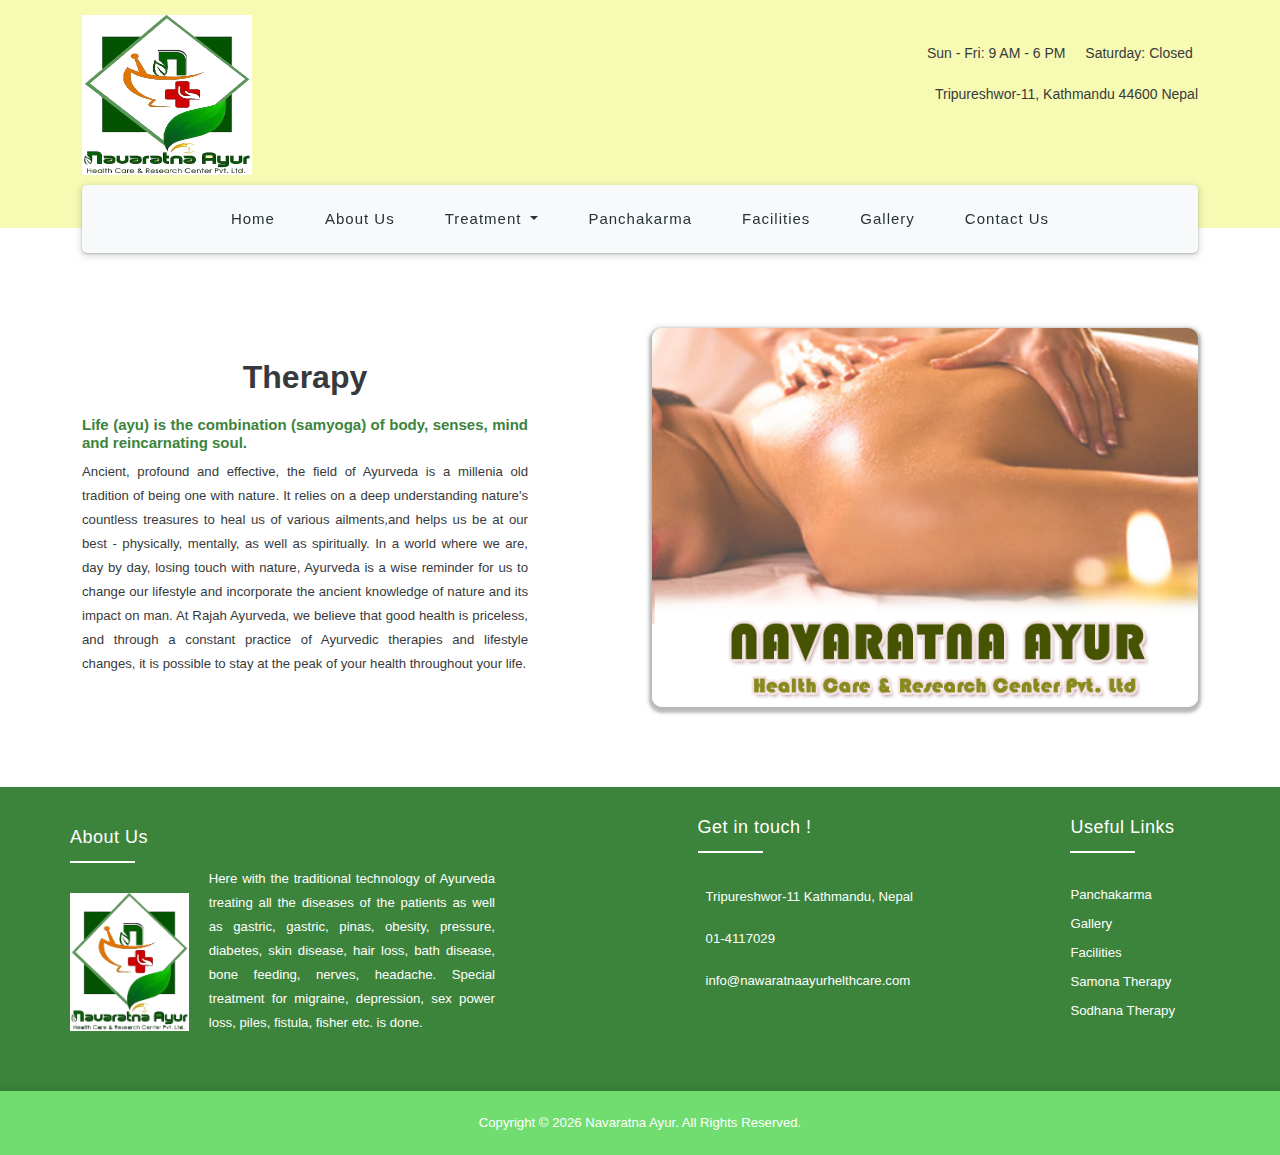
<file: therapy.html>
<!DOCTYPE html>
<html lang="en">
<head>
    <meta charset="utf-8">
    <meta http-equiv="X-UA-Compatible" content="chrome=1">
    <meta name="viewport" content="width=device-width, initial-scale=1">
    <meta name="viewport" content="width=device-width, user-scalable=no, initial-scale=1.0, minimum-scale=1.0, maximum-scale=1.0">
    <!-- <meta http-equiv="X-UA-Compatible" content="chrome=1"> -->
    <title>Ayurvedic</title>
    <link rel="stylesheet" type="text/css" href="./assets/css/bootstrap.min.css" />
    <link rel="stylesheet" type="text/css" href="./assets/css/bootstrap.css" />
    <link rel="stylesheet" type="text/css" href="./assets/css/aos.css" />

    <link rel="stylesheet" type="text/css" href="./assets/css/services.css">
    <link rel="stylesheet" type="text/css" href="./assets/css/style.css" />
    <link rel="stylesheet" type="text/css" href="./assets/css/main.css" />
    <link rel="stylesheet" type="text/css" href="./assets/css/contact.css" />

    <link rel="stylesheet" href="https://pro.fontawesome.com/releases/v5.10.0/css/all.css" integrity="sha384-AYmEC3Yw5cVb3ZcuHtOA93w35dYTsvhLPVnYs9eStHfGJvOvKxVfELGroGkvsg+p" crossorigin="anonymous"/>

    <!-- <link rel="stylesheet" type="text/css" href="./assets/fonts/css/all.css" /> -->

</head>
<body>
    <div class="wrapper">
        <div class="header">
            <header id="header">
                <div class="container">
                    <div class="head">
                        <div class="row">
                            <div class="col-lg-5 col-sm-5">
                                <div class="left">
                                    <a href="index.html" class="navbar-brand"><img src="assets/images/logo4.png" alt="logo"></a>
                                </div>
                            </div>
                            <div class="col-lg-7 col-sm-7">
                                <div class="logo-text d-none d-md-block">
                                    <p class="text-dark m-b-0 p-t-5"><i class="far fa-calendar-times"></i> Sun - Fri: 9 AM - 6 PM
                                        <span class="ms-3"> Saturday: <span class=""> Closed </span></span></p>
                                    <p class="text-dark m-b-0"><i class="fas fa-map-marker-alt me-2"></i> Tripureshwor-11, Kathmandu
                                        44600   Nepal </p>
                                </div>
                            </div>
                        </div>
                    </div>
                </div>
                <div id="navbar" data-aos="fade-down" class="aos-init aos-animate">
                    <div class="container">
                        <nav class="navbar navbar-expand-lg navbar-light bg-light">
                            <!-- <a class="navbar-toggler navbar-toggler-right collapsed" href="#" role="button" id="dropdown3" data-toggle="dropdown" aria-haspopup="true" aria-expanded="false"><span class="navbar-toggler-icon"></span></a> -->
                            <button class="navbar-toggler navbar-toggler-right collapsed" type="button" data-toggle="collapse" data-target="#navbarMenu" aria-expanded="false" aria-label="Toggle navigation"><span class="navbar-toggler-icon"></span>
                            </button>
                            <div class="collapse navbar-collapse px-5" id="navbarMenu">
                                <ul class="navbar-nav mr-auto">
                                    <!-- <li class="nav-item active"><a href="#">Home</a></li> -->
                                    <li class="nav-item ">
                                      <a class="nav-link " href="index.html">Home</a>
                                    </li>
                                    <li class="nav-item">
                                      <a class="nav-link" href="about.html">About Us</a>
                                    </li>
                
                                    <li class="nav-item dropdown">
                                      <a class="nav-link dropdown-toggle" href="#" id="navbarDropdown" role="button" data-toggle="dropdown" aria-haspopup="true" aria-expanded="false">
                                        Treatment
                                      </a>
                                      <div class="dropdown-menu" aria-labelledby="navbarDropdown">
                                        <a class="dropdown-item" href="./inner_page/samona.html">Samona Therapy (Curative)</a>
                                        <a class="dropdown-item" href="./inner_page/sodhana.html">Sodhana Therapy (Purificatory)</a>
                                      </div>
                                    </li>
                                    <li class="nav-item">
                                      <a class="nav-link" href="panchakarma.html"
                                        >Panchakarma</a
                                      >
                                    </li>
                                    <li class="nav-item ">
                                      <a class="nav-link" href="./facilities.html"
                                        >Facilities</a
                                      >
                                    </li>
                                    <li class="nav-item">
                                      <a class="nav-link " href="gallery.html">Gallery</a>
                                    </li>
                
                                    <li class="nav-item">
                                      <a class="nav-link" href="contact.html">Contact Us</a>
                                    </li>
                                  </ul>
                            </div>
                        </nav>
                    </div>
                </div>
            </header>
        </div>

        <section id="about">
            <div class="container">
                <div class="row">
                    <div class="col-lg-6 col-md-12">
                        <div class="content">
                        <h2 class="title">Therapy</h2>
                        <h4 class="sub-title">Life (ayu) is the combination (samyoga) of body, senses, mind and reincarnating soul.</h4>
                        <p class="details">
                          Ancient, profound and effective, the field of Ayurveda is a millenia old tradition of being one with nature. It relies on a deep understanding nature's countless treasures to heal us of various ailments,and helps us be at our best - physically, mentally, as well as spiritually. In a world where we are, day by day, losing touch with nature, Ayurveda is a wise reminder for us to change our lifestyle and incorporate the ancient knowledge of nature and its impact on man. At Rajah Ayurveda, we believe that good health is priceless, and through a constant practice of Ayurvedic therapies and lifestyle changes, it is possible to stay at the peak of your health throughout your life.
                        </p>
                    </div>
                </div>
                    <div class="col-lg-6 col-md-12 acupuncture">
                      <img src="./assets/images/service/therapy.png" class="img-fluid">

                    </div>
                </div>
            </div>
        </section>

        <footer id="hs_footer">
            <div class="container">
              <div class="hs_footer_content">
                <div class="row">
                  <div class="col-lg-5 col-md-6 col-sm-12">
                    <div class="row">
                      <div class="hs_footer_about_us">
                        <div class="col-lg-3 col-md-4 col-sm-12 col-md-12 col-sm-12">
                          <h4 class="hs_heading">About Us</h4>
                          <a href="index.html"><img class="img-fluid" src="./assets/images/logo4.png" alt="logo" width="180" height="41"></a> 
                        </div>
                        <div class="col-lg-9 col-md-8 col-sm-12 hs_about_us">
                          <div class="hs_margin_60"></div>
                          <p>Here with the traditional technology of Ayurveda treating all the diseases of the patients as well as gastric, gastric, pinas, obesity, pressure, diabetes, skin disease, hair loss, bath disease, bone feeding, nerves, headache. Special treatment for migraine, depression, sex power loss, piles, fistula, fisher etc. is done.</p>
                        </div>
                      </div>
                    </div>
                    </div>
                   <!--<div class="row"> -->
                      <div class="col-lg-4 col-md-6 col-sm-12">
                        <div class="link-wrapper">
    
                        <h4 class="hs_heading">Get in touch !</h4>
                        <div class="hs_contact_detail">
                          <p><i class="fas fa-map-marker-alt me-2"></i>Tripureshwor-11 Kathmandu, Nepal</p>
                          <p><i class="fas fa-phone-volume me-2 "></i> 01-4117029</p>
                          <p><i class="fas fa-envelope me-2"></i> info@nawaratnaayurhelthcare.com</p>
    
                          <div class="clearfix"></div>
                          <div class="hs_social">
                            <ul>
                              <li><a href=""><i class="fab fa-facebook-square"></i></a></li>
                              <li><a href=""><i class="fab fa-twitter-square"></i></a></li>
                              <li><a href=""><i class="fab fa-google-plus-square"></i></a></li>
                              <li><a href=""><i class="fab fa-linkedin"></i></a></li>
                            </ul>
                          </div>
                        </div>
                        </div>
                      </div>
                      <div class="col-lg-3 col-md-6 col-sm-12">
                        <div class="link-wrapper">
                        <h4 class="hs_heading">Useful Links</h4>
                        <div class="clearfix"></div>
                        <div class="hs_footer_link">
                          <ul>
                            <li><a href="panchakarma.html">Panchakarma</a></li>
                            <li><a href="gallery.html">Gallery</a></li>
                            <li><a href="facilities.html">Facilities</a></li>
                        <li><a href="./inner_page/samona.html">Samona Therapy</a></li>
                        <li><a href="./inner_page/sodhana.html">Sodhana Therapy</a></li>
    
                          </ul>
                        </div>
                      </div>
                      </div>
                </div>
              </div>
            </div>
          </footer>
    
          <div class="hs_copyright">Copyright © <script>document.write( new Date().getFullYear() );</script> Navaratna Ayur. All Rights Reserved.</div>
        </div>
    
    
        <script src="./assets/js/bootstrap.min.js"></script>
        <script src="./assets/js/jquery.min.js"></script>
          <script src="./assets/js/main.js"></script>
        <script src="./assets/js/aos.js"></script>
        <script src="./assets/js/bootstrap.bundle.min.js"></script>
    
      <script>
        // Function to toggle the bar
        $(function() {
            $('.navbar-toggler').click(function() {
                $('.collapse ').toggle();
            });
            })
    </script>
    
    </body>
    </html>
</file>
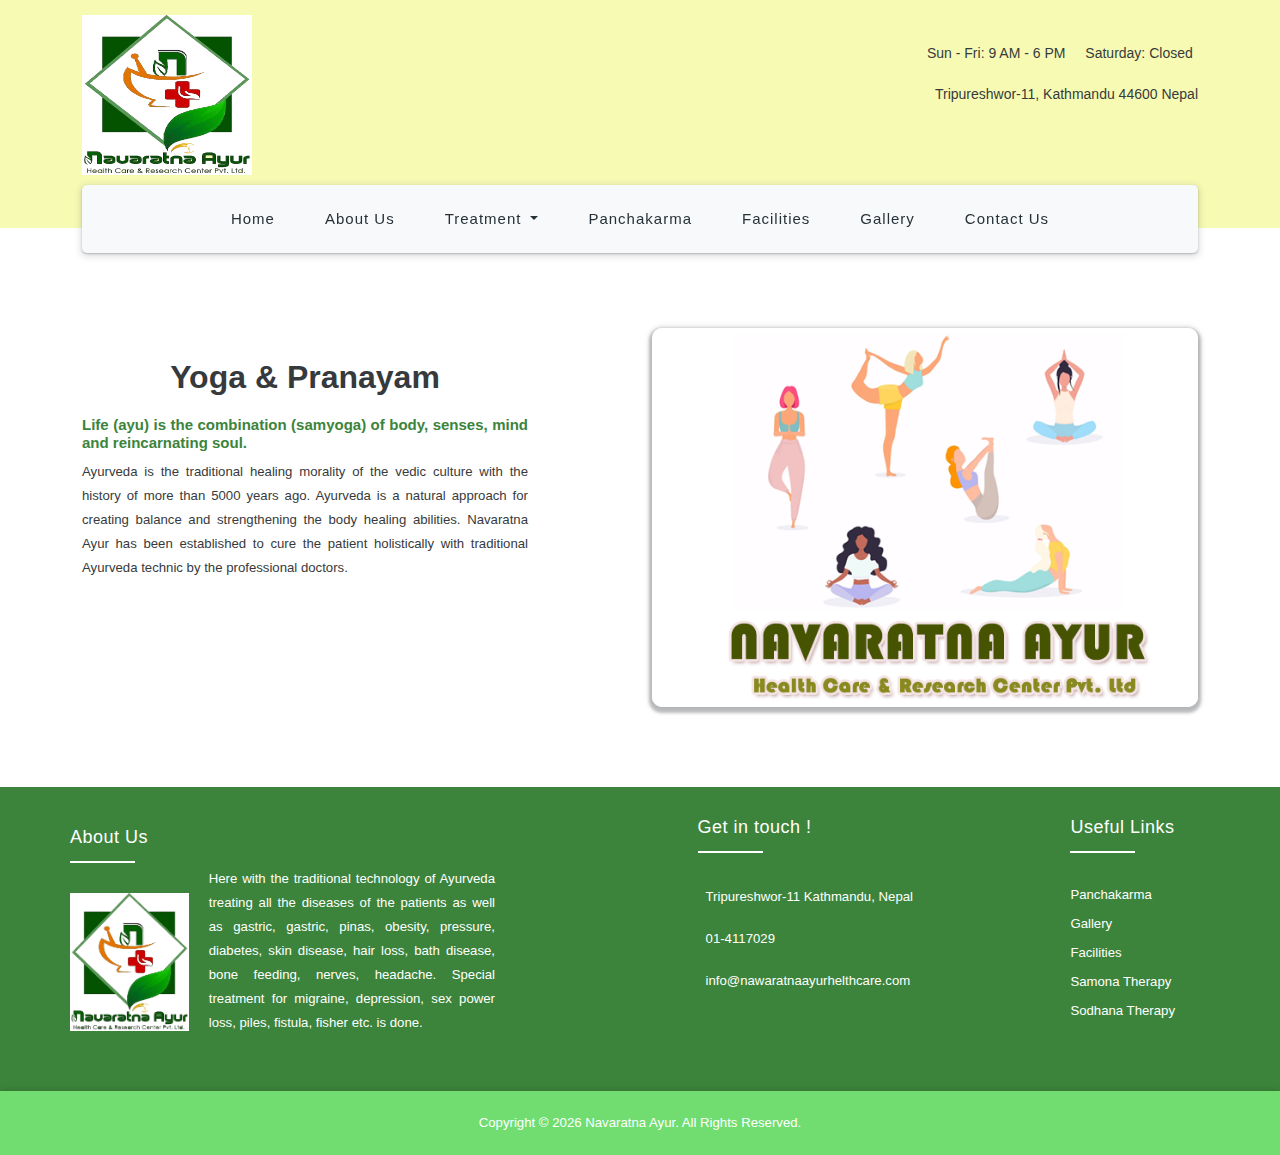
<file: yoga.html>
<!DOCTYPE html>
<html lang="en">
<head>
    <meta charset="utf-8">
    <meta http-equiv="X-UA-Compatible" content="chrome=1">
    <meta name="viewport" content="width=device-width, initial-scale=1">
    <meta name="viewport" content="width=device-width, user-scalable=no, initial-scale=1.0, minimum-scale=1.0, maximum-scale=1.0">
    <!-- <meta http-equiv="X-UA-Compatible" content="chrome=1"> -->
    <title>Ayurvedic</title>
    <link rel="stylesheet" type="text/css" href="./assets/css/bootstrap.min.css" />
    <link rel="stylesheet" type="text/css" href="./assets/css/bootstrap.css" />
    <link rel="stylesheet" type="text/css" href="./assets/css/aos.css" />

    <link rel="stylesheet" type="text/css" href="./assets/css/services.css">
    <link rel="stylesheet" type="text/css" href="./assets/css/style.css" />
    <link rel="stylesheet" type="text/css" href="./assets/css/main.css" />
    <link rel="stylesheet" type="text/css" href="./assets/css/contact.css" />

    <link rel="stylesheet" href="https://pro.fontawesome.com/releases/v5.10.0/css/all.css" integrity="sha384-AYmEC3Yw5cVb3ZcuHtOA93w35dYTsvhLPVnYs9eStHfGJvOvKxVfELGroGkvsg+p" crossorigin="anonymous"/>

    <!-- <link rel="stylesheet" type="text/css" href="./assets/fonts/css/all.css" /> -->

</head>
<body>
    <div class="wrapper">
        <div class="header">
            <header id="header">
                <div class="container">
                    <div class="head">
                        <div class="row">
                            <div class="col-lg-5 col-sm-5">
                                <div class="left">
                                    <a href="index.html" class="navbar-brand"><img src="assets/images/logo4.png" alt="logo"></a>
                                </div>
                            </div>
                            <div class="col-lg-7 col-sm-7">
                                <div class="logo-text d-none d-md-block">
                                    <p class="text-dark m-b-0 p-t-5"><i class="far fa-calendar-times"></i> Sun - Fri: 9 AM - 6 PM
                                        <span class="ms-3"> Saturday: <span class=""> Closed </span></span></p>
                                    <p class="text-dark m-b-0"><i class="fas fa-map-marker-alt me-2"></i> Tripureshwor-11, Kathmandu
                                        44600   Nepal </p>
                                </div>
                            </div>
                        </div>
                    </div>
                </div>
                <div id="navbar" data-aos="fade-down" class="aos-init aos-animate">
                    <div class="container">
                        <nav class="navbar navbar-expand-lg navbar-light bg-light">
                            <!-- <a class="navbar-toggler navbar-toggler-right collapsed" href="#" role="button" id="dropdown3" data-toggle="dropdown" aria-haspopup="true" aria-expanded="false"><span class="navbar-toggler-icon"></span></a> -->
                            <button class="navbar-toggler navbar-toggler-right collapsed" type="button" data-toggle="collapse" data-target="#navbarMenu" aria-expanded="false" aria-label="Toggle navigation"><span class="navbar-toggler-icon"></span>
                            </button>
                            <div class="collapse navbar-collapse px-5" id="navbarMenu">
                                <ul class="navbar-nav mr-auto">
                                    <!-- <li class="nav-item active"><a href="#">Home</a></li> -->
                                    <li class="nav-item ">
                                      <a class="nav-link " href="index.html">Home</a>
                                    </li>
                                    <li class="nav-item">
                                      <a class="nav-link" href="about.html">About Us</a>
                                    </li>
                
                                    <li class="nav-item dropdown">
                                      <a class="nav-link dropdown-toggle" href="#" id="navbarDropdown" role="button" data-toggle="dropdown" aria-haspopup="true" aria-expanded="false">
                                        Treatment
                                      </a>
                                      <div class="dropdown-menu" aria-labelledby="navbarDropdown">
                                        <a class="dropdown-item" href="./inner_page/samona.html">Samona Therapy (Curative)</a>
                                        <a class="dropdown-item" href="./inner_page/sodhana.html">Sodhana Therapy (Purificatory)</a>
                                      </div>
                                    </li>
                                    <li class="nav-item">
                                      <a class="nav-link" href="panchakarma.html"
                                        >Panchakarma</a
                                      >
                                    </li>
                                    <li class="nav-item ">
                                      <a class="nav-link" href="./facilities.html"
                                        >Facilities</a
                                      >
                                    </li>
                                    <li class="nav-item">
                                      <a class="nav-link " href="gallery.html">Gallery</a>
                                    </li>
                
                                    <li class="nav-item">
                                      <a class="nav-link" href="contact.html">Contact Us</a>
                                    </li>
                                  </ul>
                            </div>
                        </nav>
                    </div>
                </div>
            </header>
        </div>

        <section id="about">
            <div class="container">
                <div class="row">
                    <div class="col-lg-6 col-md-12">
                        <div class="content">
                        <h2 class="title">Yoga & Pranayam</h2>
                        <h4 class="sub-title">Life (ayu) is the combination (samyoga) of body, senses, mind and reincarnating soul.</h4>
                        <p class="details">
                            Ayurveda is the traditional healing morality of the vedic culture with the history of more than 5000 years ago. Ayurveda is a natural approach for creating balance and strengthening the body healing abilities. Navaratna Ayur has been established to cure the patient holistically with traditional Ayurveda technic by the professional doctors.
                        </p>
                    </div>
                </div>
                    <div class="col-lg-6 col-md-12 acupuncture">
                      <img src="./assets/images/service/yoga.png" class="img-fluid">

                    </div>
                </div>
            </div>
        </section>

        <footer id="hs_footer">
            <div class="container">
              <div class="hs_footer_content">
                <div class="row">
                  <div class="col-lg-5 col-md-6 col-sm-12">
                    <div class="row">
                      <div class="hs_footer_about_us">
                        <div class="col-lg-3 col-md-4 col-sm-12 col-md-12 col-sm-12">
                          <h4 class="hs_heading">About Us</h4>
                          <a href="index.html"><img class="img-fluid" src="./assets/images/logo4.png" alt="logo" width="180" height="41"></a> 
                        </div>
                        <div class="col-lg-9 col-md-8 col-sm-12 hs_about_us">
                          <div class="hs_margin_60"></div>
                          <p>Here with the traditional technology of Ayurveda treating all the diseases of the patients as well as gastric, gastric, pinas, obesity, pressure, diabetes, skin disease, hair loss, bath disease, bone feeding, nerves, headache. Special treatment for migraine, depression, sex power loss, piles, fistula, fisher etc. is done.</p>
                        </div>
                      </div>
                    </div>
                    </div>
                   <!--<div class="row"> -->
                      <div class="col-lg-4 col-md-6 col-sm-12">
                        <div class="link-wrapper">
    
                        <h4 class="hs_heading">Get in touch !</h4>
                        <div class="hs_contact_detail">
                          <p><i class="fas fa-map-marker-alt me-2"></i>Tripureshwor-11 Kathmandu, Nepal</p>
                          <p><i class="fas fa-phone-volume me-2 "></i> 01-4117029</p>
                          <p><i class="fas fa-envelope me-2"></i> info@nawaratnaayurhelthcare.com</p>
    
                          <div class="clearfix"></div>
                          <div class="hs_social">
                            <ul>
                              <li><a href=""><i class="fab fa-facebook-square"></i></a></li>
                              <li><a href=""><i class="fab fa-twitter-square"></i></a></li>
                              <li><a href=""><i class="fab fa-google-plus-square"></i></a></li>
                              <li><a href=""><i class="fab fa-linkedin"></i></a></li>
                            </ul>
                          </div>
                        </div>
                        </div>
                      </div>
                      <div class="col-lg-3 col-md-6 col-sm-12">
                        <div class="link-wrapper">
                        <h4 class="hs_heading">Useful Links</h4>
                        <div class="clearfix"></div>
                        <div class="hs_footer_link">
                          <ul>
                            <li><a href="panchakarma.html">Panchakarma</a></li>
                            <li><a href="gallery.html">Gallery</a></li>
                            <li><a href="facilities.html">Facilities</a></li>
                        <li><a href="./inner_page/samona.html">Samona Therapy</a></li>
                        <li><a href="./inner_page/sodhana.html">Sodhana Therapy</a></li>
    
                          </ul>
                        </div>
                      </div>
                      </div>
                </div>
              </div>
            </div>
          </footer>
    
          <div class="hs_copyright">Copyright © <script>document.write( new Date().getFullYear() );</script> Navaratna Ayur. All Rights Reserved.</div>
        </div>
    
    
        <script src="./assets/js/bootstrap.min.js"></script>
        <script src="./assets/js/jquery.min.js"></script>
          <script src="./assets/js/main.js"></script>
        <script src="./assets/js/aos.js"></script>
        <script src="./assets/js/bootstrap.bundle.min.js"></script>
    
      <script>
        // Function to toggle the bar
        $(function() {
            $('.navbar-toggler').click(function() {
                $('.collapse ').toggle();
            });
            })
    </script>
    
    </body>
    </html>
</file>
<file: assets/css/services.css>
#service{
 background-color:rgb(209, 207, 207);
 padding-bottom: 50px;
}
#service .section-title {
    margin-bottom: 30px;
    position: relative;
    /* right: -15%; */
    justify-content: center;
    align-items: center;
    display: grid;
}

#service .section-title p{
    opacity: 0.7;
}

.line-border-center {
    height: 2px;
    text-align: center;
    margin: auto;
    width: 70px;
    margin-top: 20px;
    margin-bottom: 25px;
}

#service .service-item.style-3 {
    padding: 10px 20px;
    /* padding-top: 40px; */
    border: 1px solid #eee;
    background: #fff;
    box-shadow: 0 1px 2px 0 rgb(60 64 67 / 30%), 0 2px 6px 2px rgb(60 64 67 / 15%);
    position: relative;
    top: 0;
    border-top-left-radius: 50px;
    border-bottom-right-radius: 50px;}

#service .service-item.style-3:hover {
    background-color: #3c843b;
    border: 1px solid #3c843b;
    box-shadow: 0 1px 2px 0 rgb(60 64 67 / 30%), 0 2px 6px 2px rgb(60 64 67 / 15%);
    top: -10px;
}

#service .service-item {
    padding: 20px 20px;
    margin-bottom: 30px;
    -webkit-transition: all 0.3s ease-in-out;
    -moz-transition: all 0.3s ease-in-out;
    -o-transition: all 0.3s ease-in-out;
    -ms-transition: all 0.3s ease-in-out;
    transition: all 0.3s ease-in-out;
}

#service .service-item.style-3 span {
    font-size: 50px;
    color: #3c843b;
}

#service .service-item.style-3:hover span {
    color: #FFF;
}

#service .flaticon-heart-1:before {
    content: "\f11c";
}

#service .service-item h4 {
    margin-top: 20px;
}

#service .service-item.style-3 h4 a{
    font-family: 'Poppins', sans-serif;
    text-decoration: none;
    color: #3c843b;
    text-transform: uppercase;
    letter-spacing: 1px;
    font-weight:600;
    font-size: 18px;
}

#service .service-item.style-3 p{
    opacity: 0.7;
    text-align: justify;
}

#service .service-item.style-3:hover h4 a, .service-item.style-3:hover p {
    color: #FFF;
    opacity: 200 !important;
    -webkit-transition: all 0.3s ease-in-out;
    -moz-transition: all 0.3s ease-in-out;
    -o-transition: all 0.3s ease-in-out;
    -ms-transition: all 0.3s ease-in-out;
    transition: all 0.3s ease-in-out;
}

#service .service-item.style-3 .border-center {
    width: 50px;
    height: 2px;
    background: #3c843b;
    display: inline-block;
    margin-bottom: 10px;
}

#service .service-item.style-3:hover .border-center{
    background: #fff;
}

#service .service-item.style-3 .btn.btn-theme {
    border: 1px solid #3c843b;
    background: #3c843b;
    color: #fff;
    font-size: 14px;
    font-weight: 600;
    padding: 10px 20px;
    text-transform: capitalize;
    border-top-left-radius: 40px;
    border-bottom-right-radius: 40px;
}

#service .service-item.style-3:hover .btn.btn-theme{
    border: 1px solid #fff;
}

#service .service-item.style-3 .btn.btn-theme:hover {
    border: 1px solid #007ac0;
    background: #007ac0;
}

.btn-theme:hover, .btn-price:hover {
    color: #ffffff;
    background: #3c843b;
    border: none;
    -webkit-transition: all 0.4s ease-in-out;
    -moz-transition: all 0.4s ease-in-out;
    -o-transition: all 0.4s ease-in-out;
    -ms-transition: all 0.4s ease-in-out;
    transition: all 0.4s ease-in-out;
}

#service .service-item img{
    height: 130px;
    width: 220px;
    border-radius: 5px;
}
</file>
<file: assets/css/style.css>
body {
  font-family: "Montserrat", Arial, Tahoma, sans-serif;
  font-size: 0.825rem;
  overflow-x: hidden;
  width: 100%;
}

#top-nav {
  background-color: #fff;
}

#top-nav a {
  float: left;
  color: #111111;
  text-align: center;
  padding: 0px 16px;
  text-decoration: none;
}

#top-nav .top {
  position: relative;
  top: 8px;
}

header#header {
  background: #f7fab3;
  padding: 0px 10px 0px 10px;
}

#header .navbar-brand img {
  width: 170px;
  height: auto;
  max-height: 160px;
  position: relative;
  top: 15px;
}

#header .logo-text {
  position: relative;
  text-align: start;
  top: 40px;
  float: right;
}

header#header p {
  font-weight: 400;
  font-size: 14px;
}

/* #header .logo-text i.fa-map-marker-alt, #header .logo-text i.fa-calendar-times{
  font-size: 1.2rem;
} */

@media screen and (min-width: 1600px) {
  .wrapper {
    padding: 0 120px;
  }
}

/* #navbar .container{
  padding-right: 30px;
  padding-left: 30px;
} */

.navbar {
  background-color: rgba(0, 0, 0, 0.2);
  position: relative;
  bottom: -25px;
  border-radius: 5px;
  box-shadow: 0 1px 2px 0 rgb(60 64 67 / 30%), 0 2px 6px 2px rgb(60 64 67 / 15%);
  justify-content: center;
  align-items: center;
  display: grid;
  padding-top: 0px;
  padding-bottom: 0px;
}

.navbar.sticky{
  position: fixed;
  top: 0;
  width: 100%;
}

header #navbar .navbar a.nav-link {
  padding: 10px 10px;
  font-weight: 400;
  line-height: 28px;
  letter-spacing: 1px;
  text-transform: capitalize;
  font-size: 15px;
  color: #263238;
  text-decoration: none;
}

header #navbar .navbar .nav-item {
  padding: 10px 15px;

}

.nav-item .dropdown-menu {
  right: -65px;
  position: relative;
  margin-bottom: 10px;
  bottom: -92px;
}

header #navbar .navbar .nav-item:hover,
header #navbar .navbar .nav-item.active {
  background: rgb(241, 236, 236);
  border-radius: 5px;
  /* box-shadow: 0 1px 1px 0 rgb(60 64 67 / 30%), 0 1px 6px 2px rgb(60 64 67 / 15%); */
}

header #navbar .navbar .nav-item.active:hover {
  background: rgb(241, 236, 236);
  box-shadow: 0 1px 1px 0 rgb(60 64 67 / 30%), 0 1px 6px 2px rgb(60 64 67 / 15%);
}



header .dropdown-menu{
  display: none;
  box-shadow: 0 1px 2px 2px rgb(60 64 67 / 30%), 0 1px 6px 2px rgb(60 64 67 / 15%);
  border: none;
  bottom: -83px;
  background-color: rgb(241, 236, 236);
  z-index: 1500;
  margin: 0;
  
}

header .dropdown-menu a{
  border-bottom: 1px solid #3c843b;
}

header .nav-item.dropdown:hover .dropdown-menu{
  display: inline-block;
 
}


#hero {
  background-image: url("../images/slide1.png");
  background-color: rgb(209, 207, 207);
  padding-top: 80px;
  padding-bottom: 80px;
  background-size: cover;
  background-position: center;
  background-attachment: scroll;
}
/* #hero .slider{
  background-size: cover;
} */

#hero .slider .title {
  font-size: 40px;
  color: #263238;
  line-height: 45px;
  font-weight: 400;
  margin-top: 20px;
  /* text-transform: uppercase; */
}

#hero .slider .title span {
  font-size: 20px;
  font-weight: 300;
}

#hero .slider .sub-title {
  opacity: 0.7;
}

#hero .slider button {
  background: transparent;
  border-radius: 30px;
  border: 1px solid #3c843b;
  color: #3c843b;
}

#hero .slider button:hover {
  background: #3c843b;
  color: #fff;
}

#hero .slider .slider_form {
  position: relative;
  padding: 30px 30px;
  background: #fff;
  border-radius: 0.25rem;
  bottom: -165px;
  box-shadow: 0 1px 2px 0 rgb(60 64 67 / 30%), 0 2px 6px 2px rgb(60 64 67 / 15%);
  margin: 0 50px;
}

@media screen and (max-width: 560px) {
  #hero .slider .slider_form{
    padding: 10px 10px;
    margin: 0 0px;
  }
}

.form-group {
  position: relative;
  margin-bottom: 10px;
}

#hero .slider .slider_form .form-control {
  background-color: rgba(0, 0, 0, 0);
  border: 1px solid #e3e3e3;
  border-radius: 30px;
  color: #2c2c2c;
  line-height: normal;
  font-size: 0.8571em;
  padding: 12px 10px;
}

.p-t-30,
.section-title {
  padding-top: 30px;
}

#about-us .common-cnt p{
  text-align: justify;
}

.section-title,
.our-best-service .service-box,
.price_list {
  padding-bottom: 30px;
}

.m-b-30,
section .section-top p,
#footer .fcard,
.our-team .team-box,
.department-list .box-img-cnt,
.img-gallery .popup-gallery {
  margin-bottom: 30px;
}

.m-b-25,
.common-cnt > p,
.box-img-cnt .box-cnt p,
.our_location #world-map-markers {
  margin-bottom: 25px;
}

#about-us {
  padding: 150px 50px 50px 50px;
}

@media screen and (max-width: 700px) {
  #about-us {
    padding: 150px 10px 50px 10px;
  }
  
}

#about-us .section-title h2 {
  font-size: 26px;
  line-height: 30px;
  color: #757575;
  font-weight: 500;
  position: relative;
  padding-left: 20px;
}

#about-us .section-title h2 span {
  color: #3c843b;
}

#about-us .section-title .sub-title_ac {
  color: #028b0b;
}

#about-us .section-title p {
  color: #000000;
  padding-left: 20px;
  opacity: 0.7;
}

#about-us .box-img img{
  border-radius: 10px;
}

#about-us .box-shadow {
  box-shadow: 0px 10px 15px 0px rgb(0 0 0 / 20%);
}

#about-us .section-title h2:before {
  content: "";
  width: 2px;
  height: 20px;
  position: absolute;
  left: 0;
  top: 50%;
  transform: translateY(-50%);
  background-color: #3c843b;
}

section#about-us .section-top p {
  font-size: 22px;
  line-height: 30px;
  color: #000;
  font-weight: 400;
}

#about-us .common-cnt a {
  background: transparent;
  border-radius: 30px;
  border: 1px solid #3c843b;
  color: #3c843b;
}

#about-us .common-cnt a:hover {
  background: #3c843b;
  border-radius: 30px;
  border: 1px solid #3c843b;
  color: #fff;
}

.btn-block {
  display: block;
  width: 100%;
}

#hero .slider .slider_form button {
  border-radius: 30px;
}

#hs_footer {
  width: 100%;
  float: left;
  color: #fff;
  background: #3c843b;
  padding-bottom: 20px;
}

#hs_footer .hs_footer_content .hs_footer_menu {
  width: 100%;
  float: left;
}

#hs_footer .hs_footer_content .hs_footer_menu ul {
  list-style: none;
  padding-left: 0px;
  width: 100%;
  text-align: center;
  display: table;
}

#hs_footer .hs_footer_content .hs_footer_menu ul li {
  width: 16.66666666666667%;
  float: left;
}

#hs_footer .hs_footer_content .hs_footer_menu ul li a {
  padding: 15px 0px;
  width: 100%;
  text-align: center;
  display: inline-block;
  background: rgba(0, 0, 0, 0.2);
  color: inherit;
  box-shadow: inset -1px 0 0 rgb(255 255 255 / 30%);
}

#hs_footer .hs_footer_content .hs_footer_menu ul li a:hover {
  background: rgba(0, 0, 0, 0.25);
  color: #fff;
}

#hs_footer .hs_footer_content h4 {
  color: #fff;
  font-size: 18px;
  font-weight: 300;
  letter-spacing: 0.5px;
}

.hs_footer_about_us {
  width: 100%;
  float: left;
  padding: 10px 0px;
  position: relative;
  display: flex;
}

@media screen and (max-width:768px) {
  #hs_footer .hs_footer_content{
    justify-content: center;
    align-items: center;

  }
  .hs_footer_about_us {
    flex-direction: column;
    padding-left: 30px;
  }

  .hs_footer_about_us div{
    justify-content: center;
    display: flex;
    align-items: center;
    flex-direction: column;
  }

  .hs_footer_about_us p{
    top: 0;
  }

  .hs_footer_content .col-lg-3, .hs_footer_content .col-lg-4{
    justify-content: center;
    display: flex;
    align-items: center;
  }


}

.hs_heading {
  color: #3c843b;
  margin: 30px auto;
  padding-bottom: 15px;
  position: relative;
  font-size: 24px;
}

#hs_footer .hs_footer_content h4::before {
  border-color: #fff;
}

.hs_heading:before {
  content: "";
  position: absolute;
  left: 0;
  bottom: 0;
  height: 2px;
  width: 65px;
  border-bottom: 2px solid #7f9aa0;
}

.hs_margin_60 {
  margin-bottom: 60px;
}

.hs_about_us {
  position: relative;
  align-items: center;
  display: grid;
}

.hs_about_us p {
  padding: 10px 20px;
  text-align: justify;
  margin-right: 30px;
  /* border-left: 1px solid rgba(0, 0, 0, 0.2); */
}

.hs_footer_about_us img {
  position: relative;
  /* right: -50px; */
  max-height: 150px
}

.hs_social {
  float: left;
  width: 100%;
}

.hs_social ul {
  list-style: none;
  padding-left: 0px;
  margin: 25px auto;
}

.hs_social ul li {
  float: left;
  margin-right: 15px;
}

.hs_social ul li a {
  display: block;
  text-align: center;
  /* vertical-align: middle; */
  color: #fff;
  transition: cubic-bezier(0.075, 0.82, 0.165, 1);
  -webkit-transition: all 0.3s;
  -moz-transition: all 0.3s;
  -ms-transition: all 0.3s;
  -o-transition: all 0.3s;
}

.hs_social ul li a i {
  min-width: 14px;
  opacity: 0.7;
  font-size: 2rem;
}

.hs_footer_link {
  /* float: left; */
  margin-right: 23px;
  margin-bottom: 20px;
}

#hs_footer .link-wrapper{
  float: right;
}

@media screen and (max-width: 768px) {
  #hs_footer .link-wrapper{
    float: left;
  }
}

.hs_footer_link ul {
  list-style: none;
  padding-left: 0px;
}

.hs_footer_link ul li {
  margin-bottom: 5px;
}

.hs_twitter_widget ul li a {
  color: #fff;
  width: calc(100% - 50px);
  float: left;
  text-decoration: none;
}

.hs_twitter_widget ul li i {
  font-size: 25px;
  float: left;
  width: 50px;
  margin-bottom: 20px;
  transition: cubic-bezier(0.6, -0.28, 0.735, 0.045);
  -webkit-transition: all 0.5s;
  -moz-transition: all 0.5s;
  -ms-transition: all 0.5s;
  -o-transition: all 0.5s;
}

.hs_twitter_widget ul li:hover i {
  padding-left: 13px;
  padding-top: 10px;
  transition: cubic-bezier(0.6, -0.28, 0.735, 0.045);
  -webkit-transition: all 0.5s;
  -moz-transition: all 0.5s;
  -ms-transition: all 0.5s;
  -o-transition: all 0.5s;
}

.hs_twitter_widget ul {
  list-style: none;
  padding-left: 0px;
}



.hs_twitter_widget ul li a p {
  background: rgba(0, 0, 0, 0.2);
  padding: 20px 10px 20px 20px;
  position: relative;
}

.hs_twitter_widget ul li a p:after {
  border-right: 10px solid rgba(0, 0, 0, 0.2);
  border-bottom: 10px solid transparent;
  border-top: 10px solid transparent;
  top: 5px;
  left: -10px;
  content: "";
  position: absolute;
}

.hs_copyright {
  background: #71dd70;
  color: #fff;
  float: left;
  width: 100%;
  text-align: center;
  padding: 20px 0px;
  -webkit-box-shadow: 0 1px 10px rgb(0 1 1 / 20%);
  -moz-box-shadow: 0 1px 10px rgba(0, 1, 1, 0.2);
  box-shadow: 0 1px 10px rgb(0 1 1 / 20%);
}

.hs_footer_link ul li a {
  color: inherit;
  text-decoration: none;
}
</file>
<file: assets/css/main.css>
body{
    font-family: 'Lato', sans-serif;
    /* font-size: 18px; */
    line-height: 24px;
    text-overflow: ellipsis;
    -webkit-text-size-adjust: 100%;

}

.color-defult {
    color: #3c843b;
}

.bg-defult {
    background: #00ac7a;
}

i.far, i.fas{
    font-size: 1.2rem;
}

input:focus, button:focus, select:focus, .btn-primary:focus, .form-control:focus, a:focus, .btn:focus, .btn-link:focus{
    box-shadow: none;
}
</file>
<file: assets/css/contact.css>
#about{
    padding-top: 100px;
    padding-bottom: 80px;
}
#about .img-layout{
    background-image: url(../images/about_us.png);
    background-size: cover;
    background-color: #cdd5c2;
    height: 300px;
    border-radius: 10px;
}

/* #about .img-layout img{
    width: 200px;
    height: 200px;
    bottom: -50px;
    left: -100px;
    position: relative;
    border: 5px solid transparent;
} */

#about .content{
    padding-right: 100px;
    text-align: justify;
}

#about .title{
    font-weight: 700;
    font-family: 'Roboto Condensed', sans-serif !important;
    text-align: center;
    margin-top: 30px;
}

#about .sub-title{
    font-size: 15px;
    font-weight: 700;
    margin-top: 20px;
    color: #3c843b;
}

#about .acupuncture img{
    border-radius: 10px;
    box-shadow: 0 3px 3px 3px rgb(60 64 67 / 30%), 0 1px 6px 2px rgb(60 64 67 / 15%);

}

#contact{
    margin-top: 100px;
    margin-bottom: 100px;
}

#contact .icon-box{
    text-align: center;
}

#contact .icon-box .icon{
    align-items: center;
    display: flex;
    justify-content: center;
}

#contact .icon-box .icon i{
    color: #fff;
}

#contact .icon-box .icon{
    width: 60px;
    height: 60px;
    border-radius: 50%;
    background: #3c843b;
    margin: 0 auto;
    margin-bottom: 20px;
}

#contact .icon-box .text {
    width: 100%;
}

#contact .icon-box .text span {
    font-weight: 700;
    color: #000;
}

#contact form{
    margin-top: 30px;
}

#contact .form-wrapper{
    /* border: 1px solid #cdd5c2; */
    box-shadow: 0 4px 8px 6px rgb(60 64 67 / 30%), 0 1px 6px 2px rgb(60 64 67 / 15%);
    padding: 50px;
    padding-top: 10px;
    margin-right: 200px;
    margin-left: 200px;
    margin-top: 50px;
    margin-bottom: 30px;
    border-radius: 10px;
}

#contact .form-wrapper .title{
    text-align: center;
    font-weight: 700;
    margin-bottom: 30px;
    color: #3c843b;

}

#contact form label{
    font-weight: 700;
    margin-top: 20px;
}

#contact form input, #contact form textarea{
    border-radius: 5px;
    background-color: #feffec;
    /* border-top: 1px solid #f7fab3;
    border-left: 1px solid #f7fab3;
    border-right: 1px solid #f7fab3; */
    border-bottom: 2px solid #3c843b;
}

#contact form input:focus, #contact form textarea:focus{
    border-radius: 5px;
    background-color: transparent;
    /* border-top: 1px solid #f7fab3;
    border-left: 1px solid #f7fab3;
    border-right: 1px solid #f7fab3; */
    border: 2px solid #3c843b;
}

#contact form textarea{
    resize: none;
}

#contact form input:focus::placeholder, #contact form textarea:focus::placeholder{
    background-color: transparent;
}

#contact form button{
    width: 100%;
    border: 2px solid #3c843b;
    background-color: transparent;
    margin-top: 30px;
    /* margin-bottom: 30px; */
    border-radius: 30px;
    color: #3c843b;
    font-weight: 700;
}

#contact form button:hover{
    background-color: #3c843b;
    color: #fff;
}
    /*********************contact_end****************/
    
    
    @media screen and (max-width : 767px){
    #contact{
     text-align:center; 
      }
    }
    
    @media (min-width:768px) and (max-width:991px) {
    
     }
    @media (min-width:992px) and (max-width:1200px) {
    
     }
    @media (min-width:1201px) and (max-width:1345px) {
    
     }
</file>
<file: assets/css/facilities.css>
#facilities{
    padding-bottom: 50px;
    margin-top: 100px;
   }

   #facilities p{
       text-align: justify;
   }

#facilities .editor-box p strong{
    font-weight: 700;
    font-size: 18px;
}

   #facilities .section-title {
       margin-bottom: 10px;
       position: relative;
       font-size: 18px;
       font-weight: 700;
   }
   
   #facilities .section-title p{
       opacity: 0.7;
   }
   
   .line-border-center {
       height: 2px;
       text-align: center;
       margin: auto;
       width: 70px;
       margin-top: 20px;
       margin-bottom: 25px;
   }
   
   #facilities .service-item.style-3 {
       padding: 10px 20px;
       /* padding-top: 40px; */
       border: 1px solid #eee;
       background: #fff;
       box-shadow: 3px 3px 3px 3px rgb(60 64 67 / 30%), 0 2px 6px 2px rgb(60 64 67 / 15%);
       position: relative;
       top: 0;
       min-height: 290px;
    }
   
   #facilities .service-item.style-3:hover {
       background-color: #3c843b;
       border: 1px solid #3c843b;
       box-shadow: 0 1px 2px 0 rgb(60 64 67 / 30%), 0 2px 6px 2px rgb(60 64 67 / 15%);
       top: -10px;
   }
   
   #facilities .service-item {
       padding: 20px 20px;
       margin-bottom: 30px;
       -webkit-transition: all 0.3s ease-in-out;
       -moz-transition: all 0.3s ease-in-out;
       -o-transition: all 0.3s ease-in-out;
       -ms-transition: all 0.3s ease-in-out;
       transition: all 0.3s ease-in-out;
   }
   
   #facilities .service-item.style-3 span {
       font-size: 50px;
       color: #3c843b;
   }
   
   #facilities .service-item.style-3:hover span {
       color: #FFF;
   }
   
   #facilities .flaticon-heart-1:before {
       content: "\f11c";
   }
   
   #facilities .service-item h4 {
       margin-top: 20px;
   }
   
   #facilities .service-item.style-3 h4{
       font-family: 'Poppins', sans-serif;
       text-decoration: none;
       color: #3c843b;
       text-transform: uppercase;
       letter-spacing: 1px;
       font-weight:600;
       font-size: 18px;
   }
   
   #facilities .service-item.style-3 p{
       opacity: 0.7;
       text-align: justify;
   }
   
   #facilities .service-item.style-3:hover h4, .service-item.style-3:hover p {
       color: #FFF;
       opacity: 200 !important;
       -webkit-transition: all 0.3s ease-in-out;
       -moz-transition: all 0.3s ease-in-out;
       -o-transition: all 0.3s ease-in-out;
       -ms-transition: all 0.3s ease-in-out;
       transition: all 0.3s ease-in-out;
   }
   
   #facilities .service-item.style-3 .border-center {
       width: 50px;
       height: 2px;
       background: #3c843b;
       display: inline-block;
       margin-bottom: 10px;
   }
   
   #facilities .service-item.style-3:hover .border-center{
       background: #fff;
   }
   
   #facilities .service-item.style-3 .btn.btn-theme {
       border: 1px solid #3c843b;
       background: #3c843b;
       color: #fff;
       font-size: 14px;
       font-weight: 600;
       padding: 10px 20px;
       text-transform: capitalize;
       border-top-left-radius: 40px;
       border-bottom-right-radius: 40px;
   }
   
   #facilities .service-item.style-3:hover .btn.btn-theme{
       border: 1px solid #fff;
   }
   
   #facilities .service-item.style-3 .btn.btn-theme:hover {
       border: 1px solid #007ac0;
       background: #007ac0;
   }
   
   .btn-theme:hover, .btn-price:hover {
       color: #ffffff;
       background: #3c843b;
       border: none;
       -webkit-transition: all 0.4s ease-in-out;
       -moz-transition: all 0.4s ease-in-out;
       -o-transition: all 0.4s ease-in-out;
       -ms-transition: all 0.4s ease-in-out;
       transition: all 0.4s ease-in-out;
   }
   
   #facilities .service-item img{
       height: 130px;
       width: 220px;
       border-radius: 5px;
   }
</file>
<file: assets/css/gallery.css>
@import url('https://fonts.googleapis.com/css?family=Poppins');
#gallery img{
  width: 100%;
  transition-duration: .3s;
  max-width: 100%;
  display:block;
  overflow:hidden;
  cursor:pointer;
  /* padding-right: 20px; */
  border-radius: 15px !important;
  /* border-top-left-radius: 15px;
    border-top-right-radius: 15px !important;
    border-bottom-right-radius: 15px !important;
    border-bottom-left-radius: 15px; */
    border-collapse: separate; 

}
#gallery .title{
  position:relative;
  display:block;
  cursor:pointer;
  margin-top: 50px;
  text-align: center;
  margin-bottom: 30px;
  /* left: 50%;
  margin-right: -50%; */
  /* transform: translate(-50%, -50%); */
  font-weight: bold;
  font-size: 1.6em;
  text-shadow: 1px 5px 10px black;
  transition-duration: .3s;
}

#gallery .container{
  padding-right: 25px;
}
/* .text{
  position:absolute;
  top: 70%;
  cursor:pointer;
  max-width: 80%;
  text-align:center;
  left: 50%;
  text-shadow: 1px 5px 10px black;
  font-size: 1em;
  display:none;
  margin-right: -50%;
  transition-duration: .3s;
  transform: translate(-50%, -50%) 
} */
#gallery .container:hover img{
  transform: scale(1.1);
  transition-duration: .6s;
  filter: grayscale(20%);
  opacity: 0.9;
}
#gallery .container:hover span{
  color:white;
  display: block;
  transition-duration: .3s;
}
@media only screen and (max-width: 900px) {
    #gallery.container {
        width: calc(50% - 6px);
    }
}
@media only screen and (max-width: 400px) {
    #gallery .container {
        width: 100%;
    }
}
</file>
<file: assets/css/panchakarma.css>
#panchakarma{
    padding-bottom: 50px;
    margin-top: 100px;
   }

   #panchakarma p{
       text-align: justify;
   }

#panchakarma .editor-box p strong{
    font-weight: 700;
    font-size: 18px;
}

   #panchakarma .section-title {
       margin-bottom: 10px;
       position: relative;
       font-size: 18px;
       font-weight: 700;
   }
   
   #panchakarma .section-title p{
       opacity: 0.7;
   }
   
   .line-border-center {
       height: 2px;
       text-align: center;
       margin: auto;
       width: 70px;
       margin-top: 20px;
       margin-bottom: 25px;
   }
   
   #panchakarma .service-item.style-3 {
       padding: 10px 20px;
       /* padding-top: 40px; */
       border: 1px solid #eee;
       background: #fff;
       box-shadow: 3px 3px 3px 3px rgb(60 64 67 / 30%), 0 2px 6px 2px rgb(60 64 67 / 15%);
       position: relative;
       top: 0;
       min-height: 290px;
    }
   
   #panchakarma .service-item.style-3:hover {
       background-color: #3c843b;
       border: 1px solid #3c843b;
       box-shadow: 0 1px 2px 0 rgb(60 64 67 / 30%), 0 2px 6px 2px rgb(60 64 67 / 15%);
       top: -10px;
   }
   
   #panchakarma .service-item {
       padding: 20px 20px;
       margin-bottom: 30px;
       -webkit-transition: all 0.3s ease-in-out;
       -moz-transition: all 0.3s ease-in-out;
       -o-transition: all 0.3s ease-in-out;
       -ms-transition: all 0.3s ease-in-out;
       transition: all 0.3s ease-in-out;
   }
   
   #panchakarma .service-item.style-3 span {
       font-size: 50px;
       color: #3c843b;
   }
   
   #panchakarma .service-item.style-3:hover span {
       color: #FFF;
   }
   
   #panchakarma .flaticon-heart-1:before {
       content: "\f11c";
   }
   
   #panchakarma .service-item h4 {
       margin-top: 20px;
   }
   
   #panchakarma .service-item.style-3 h4{
       font-family: 'Poppins', sans-serif;
       text-decoration: none;
       color: #3c843b;
       text-transform: uppercase;
       letter-spacing: 1px;
       font-weight:600;
       font-size: 18px;
   }
   
   #panchakarma .service-item.style-3 p{
       opacity: 0.7;
       text-align: justify;
   }
   
   #panchakarma .service-item.style-3:hover h4, .service-item.style-3:hover p {
       color: #FFF;
       opacity: 200 !important;
       -webkit-transition: all 0.3s ease-in-out;
       -moz-transition: all 0.3s ease-in-out;
       -o-transition: all 0.3s ease-in-out;
       -ms-transition: all 0.3s ease-in-out;
       transition: all 0.3s ease-in-out;
   }
   
   #panchakarma .service-item.style-3 .border-center {
       width: 50px;
       height: 2px;
       background: #3c843b;
       display: inline-block;
       margin-bottom: 10px;
   }
   
   #panchakarma .service-item.style-3:hover .border-center{
       background: #fff;
   }
   
   #panchakarma .service-item.style-3 .btn.btn-theme {
       border: 1px solid #3c843b;
       background: #3c843b;
       color: #fff;
       font-size: 14px;
       font-weight: 600;
       padding: 10px 20px;
       text-transform: capitalize;
       border-top-left-radius: 40px;
       border-bottom-right-radius: 40px;
   }
   
   #panchakarma .service-item.style-3:hover .btn.btn-theme{
       border: 1px solid #fff;
   }
   
   #panchakarma .service-item.style-3 .btn.btn-theme:hover {
       border: 1px solid #007ac0;
       background: #007ac0;
   }
   
   .btn-theme:hover, .btn-price:hover {
       color: #ffffff;
       background: #3c843b;
       border: none;
       -webkit-transition: all 0.4s ease-in-out;
       -moz-transition: all 0.4s ease-in-out;
       -o-transition: all 0.4s ease-in-out;
       -ms-transition: all 0.4s ease-in-out;
       transition: all 0.4s ease-in-out;
   }
   
   #panchakarma .service-item img{
       height: 130px;
       width: 220px;
       border-radius: 5px;
   }
</file>
